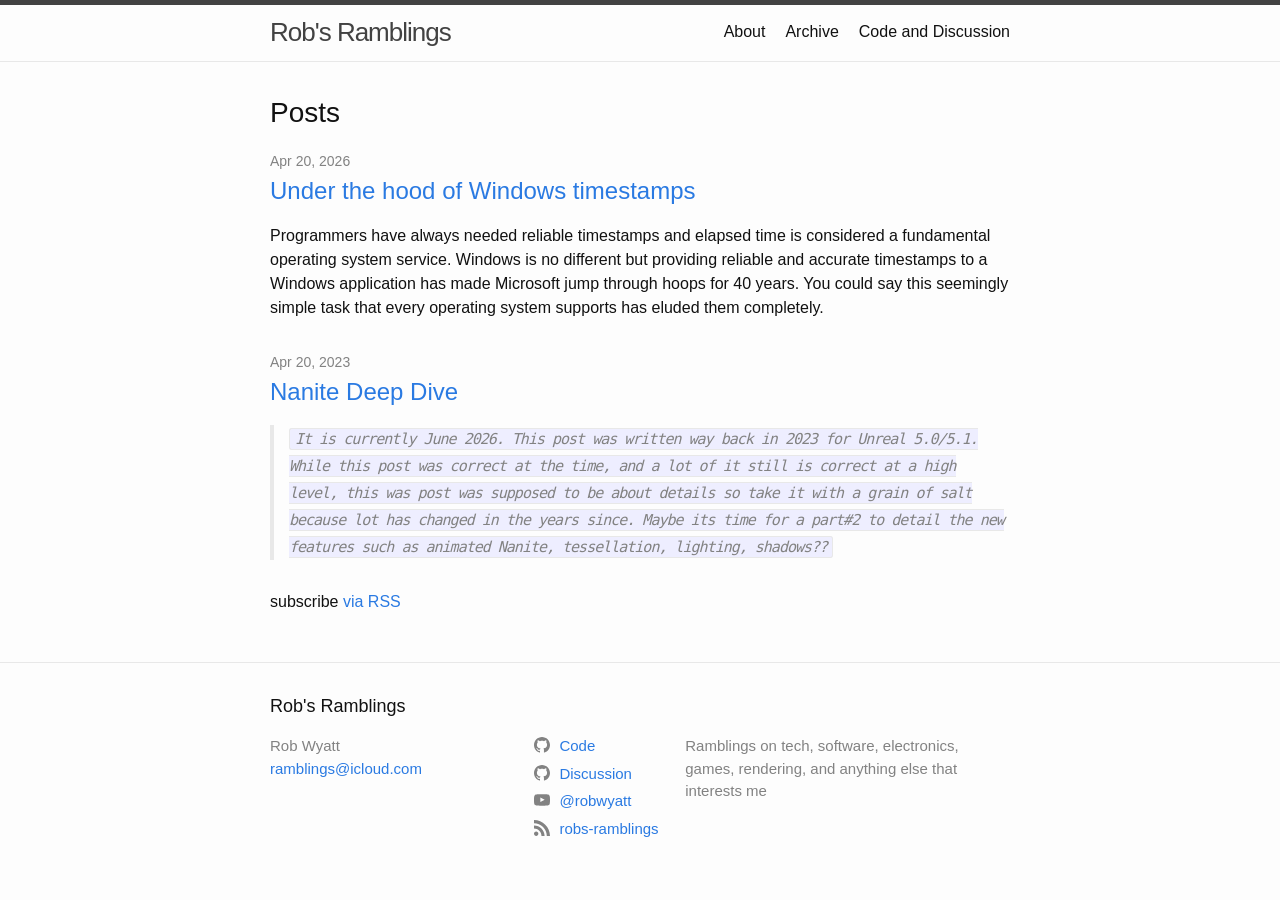
<file: index.html>
<!DOCTYPE html>
<html lang="en"><head>
  <meta charset="utf-8">
  <meta http-equiv="X-UA-Compatible" content="IE=edge">
  <meta name="viewport" content="width=device-width, initial-scale=1"><!-- Begin Jekyll SEO tag v2.8.0 -->
<title>Rob’s Ramblings | Ramblings on tech, software, electronics, games, rendering, and anything else that interests me</title>
<meta name="generator" content="Jekyll v4.4.1" />
<meta property="og:title" content="Rob’s Ramblings" />
<meta name="author" content="Rob Wyatt" />
<meta property="og:locale" content="en_US" />
<meta name="description" content="Ramblings on tech, software, electronics, games, rendering, and anything else that interests me" />
<meta property="og:description" content="Ramblings on tech, software, electronics, games, rendering, and anything else that interests me" />
<link rel="canonical" href="https://robs-ramblings.github.io/" />
<meta property="og:url" content="https://robs-ramblings.github.io/" />
<meta property="og:site_name" content="Rob’s Ramblings" />
<meta property="og:type" content="website" />
<meta name="twitter:card" content="summary" />
<meta property="twitter:title" content="Rob’s Ramblings" />
<script type="application/ld+json">
{"@context":"https://schema.org","@type":"WebSite","author":{"@type":"Person","name":"Rob Wyatt"},"description":"Ramblings on tech, software, electronics, games, rendering, and anything else that interests me","headline":"Rob’s Ramblings","name":"Rob’s Ramblings","url":"https://robs-ramblings.github.io/"}</script>
<!-- End Jekyll SEO tag -->
<link rel="stylesheet" href="/assets/main.css"><link type="application/atom+xml" rel="alternate" href="https://robs-ramblings.github.io/feed.xml" title="Rob&apos;s Ramblings" /></head>
<body><header class="site-header" role="banner">

  <div class="wrapper"><a class="site-title" rel="author" href="/">Rob&#39;s Ramblings</a><nav class="site-nav">
        <input type="checkbox" id="nav-trigger" class="nav-trigger" />
        <label for="nav-trigger">
          <span class="menu-icon">
            <svg viewBox="0 0 18 15" width="18px" height="15px">
              <path d="M18,1.484c0,0.82-0.665,1.484-1.484,1.484H1.484C0.665,2.969,0,2.304,0,1.484l0,0C0,0.665,0.665,0,1.484,0 h15.032C17.335,0,18,0.665,18,1.484L18,1.484z M18,7.516C18,8.335,17.335,9,16.516,9H1.484C0.665,9,0,8.335,0,7.516l0,0 c0-0.82,0.665-1.484,1.484-1.484h15.032C17.335,6.031,18,6.696,18,7.516L18,7.516z M18,13.516C18,14.335,17.335,15,16.516,15H1.484 C0.665,15,0,14.335,0,13.516l0,0c0-0.82,0.665-1.483,1.484-1.483h15.032C17.335,12.031,18,12.695,18,13.516L18,13.516z"/>
            </svg>
          </span>
        </label>

        <div class="trigger"><a class="page-link" href="/about/">About</a><a class="page-link" href="/archive.html">Archive</a><a class="page-link" href="/code.html">Code and Discussion</a></div>
      </nav></div>
</header>
<main class="page-content" aria-label="Content">
      <div class="wrapper">
        <div class="home">
<h2 class="post-list-heading">Posts</h2>
    <ul class="post-list"><li><span class="post-meta">Apr 20, 2026</span>
        <h3>
          <a class="post-link" href="/2026/04/20/timestamps.html">
            Under the hood of Windows timestamps
          </a>
        </h3>
          <p>Programmers have always needed reliable timestamps and elapsed time is considered a fundamental operating system service.  Windows is no different but providing reliable and accurate timestamps to a Windows application has made Microsoft jump through hoops for 40 years. You could say this seemingly simple task that every operating system supports has eluded them completely.</p>

      </li><li><span class="post-meta">Apr 20, 2023</span>
        <h3>
          <a class="post-link" href="/2023/04/20/nanite.html">
            Nanite Deep Dive
          </a>
        </h3>
          <blockquote>
  <p><code class="language-plaintext highlighter-rouge">It is currently June 2026. This post was written way back in 2023 for Unreal 5.0/5.1. While this post was correct at the time, and a lot of it still is correct at a high level, this was post was supposed to be about details so take it with a grain of salt because lot has changed in the years since. Maybe its time for a part#2 to detail the new features such as animated Nanite, tessellation, lighting, shadows??</code></p>
</blockquote>

      </li></ul>

    <p class="rss-subscribe">subscribe <a href="/feed.xml">via RSS</a></p></div>

      </div>
    </main><footer class="site-footer h-card">
  <data class="u-url" href="/"></data>

  <div class="wrapper">

    <h2 class="footer-heading">Rob&#39;s Ramblings</h2>

    <div class="footer-col-wrapper">
      <div class="footer-col footer-col-1">
        <ul class="contact-list">
          <li class="p-name">Rob Wyatt</li><li><a class="u-email" href="mailto:ramblings@icloud.com">ramblings@icloud.com</a></li></ul>
      </div>

      <div class="footer-col footer-col-2"><ul class="social-media-list"><li><a href="https://github.com/robs-ramblings"><svg class="svg-icon"><use xlink:href="/assets/minima-social-icons.svg#github"></use></svg> <span class="username">Code</span></a></li><li><a href="https://github.com/robs-ramblings/robs-ramblings.github.io/discussions"><svg class="svg-icon"><use xlink:href="/assets/minima-social-icons.svg#github"></use></svg> <span class="username">Discussion</span></a></li><li><a href="https://youtube.com/%40robwyatt"><svg class="svg-icon"><use xlink:href="/assets/minima-social-icons.svg#youtube"></use></svg> <span class="username">@robwyatt</span></a></li><li><a href="/feed.xml"><svg class="svg-icon"><use xlink:href="/assets/minima-social-icons.svg#rss"></use></svg> <span>robs-ramblings</span></a></li></ul>
</div>

      <div class="footer-col footer-col-3">
        <p>Ramblings on tech, software, electronics, games, rendering, and anything else that interests me</p>
      </div>
    </div>
  </div>

</footer>
</body>

</html>
</file>
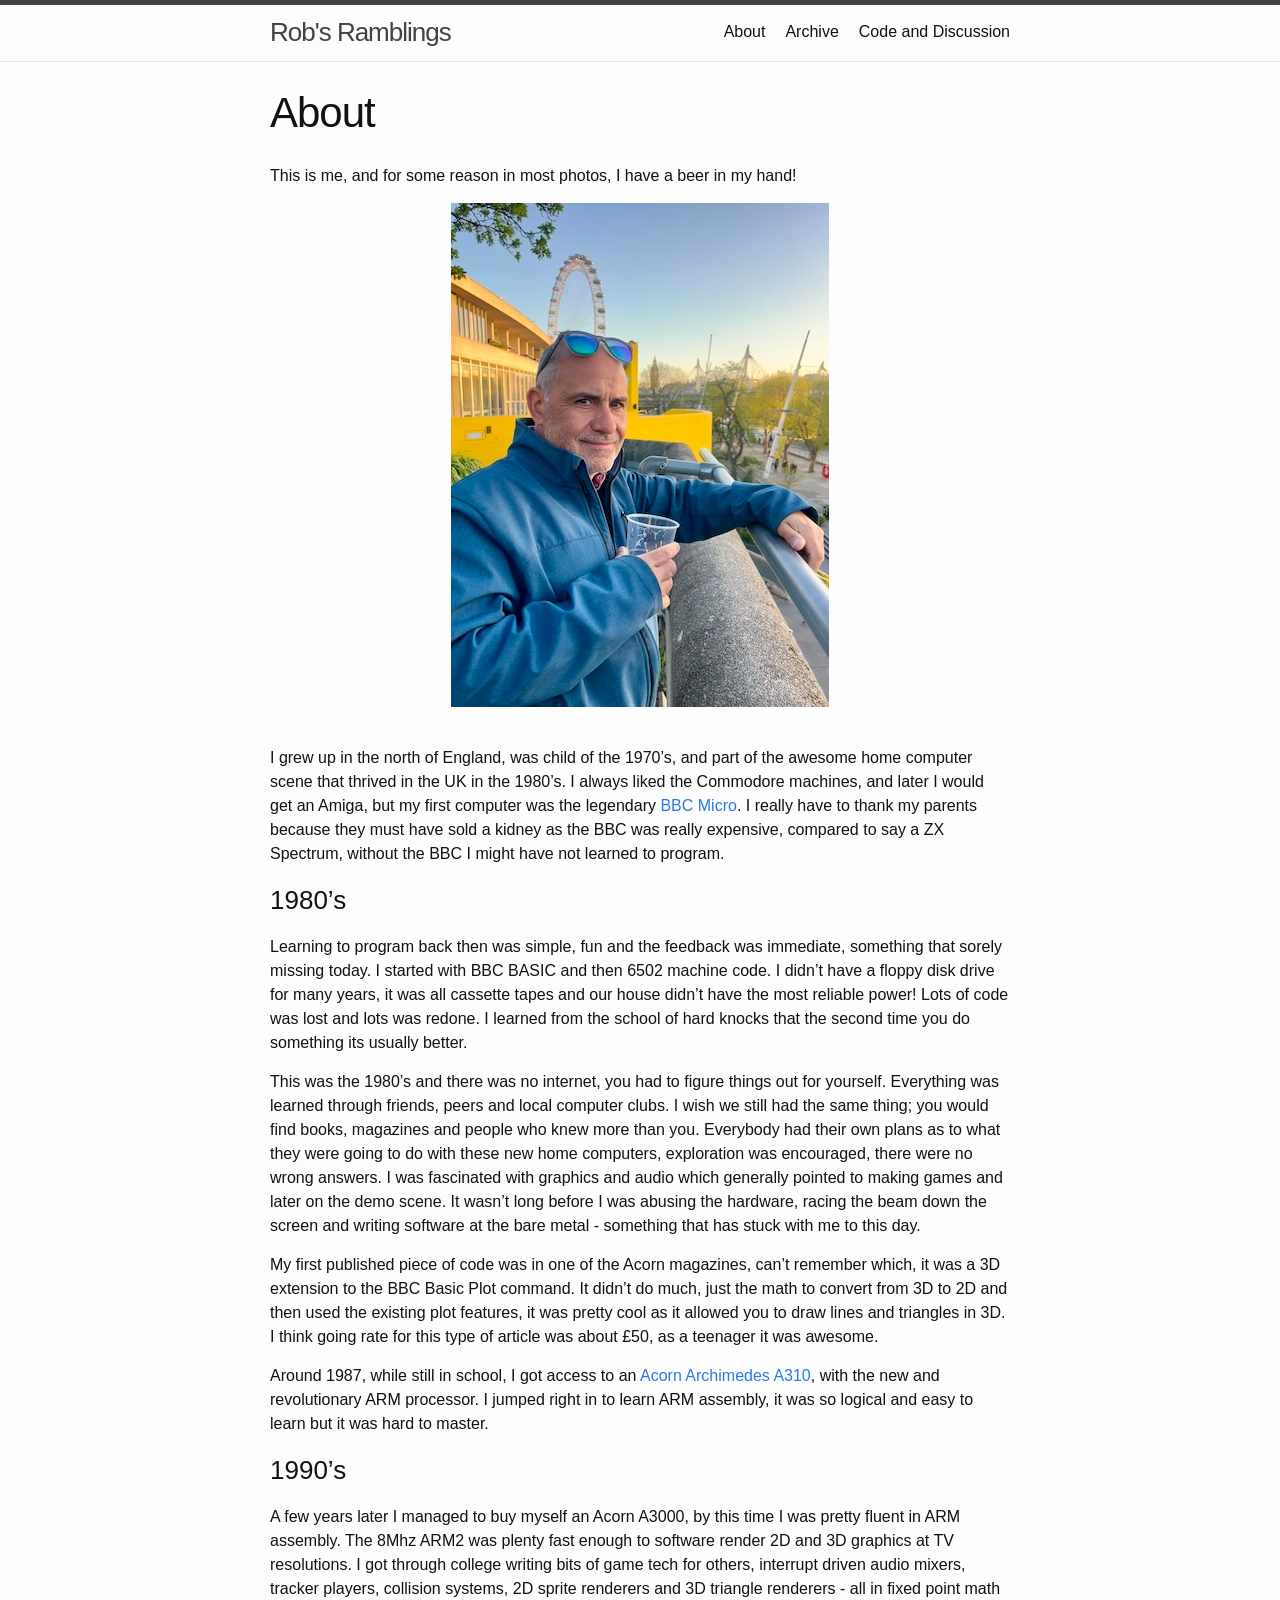
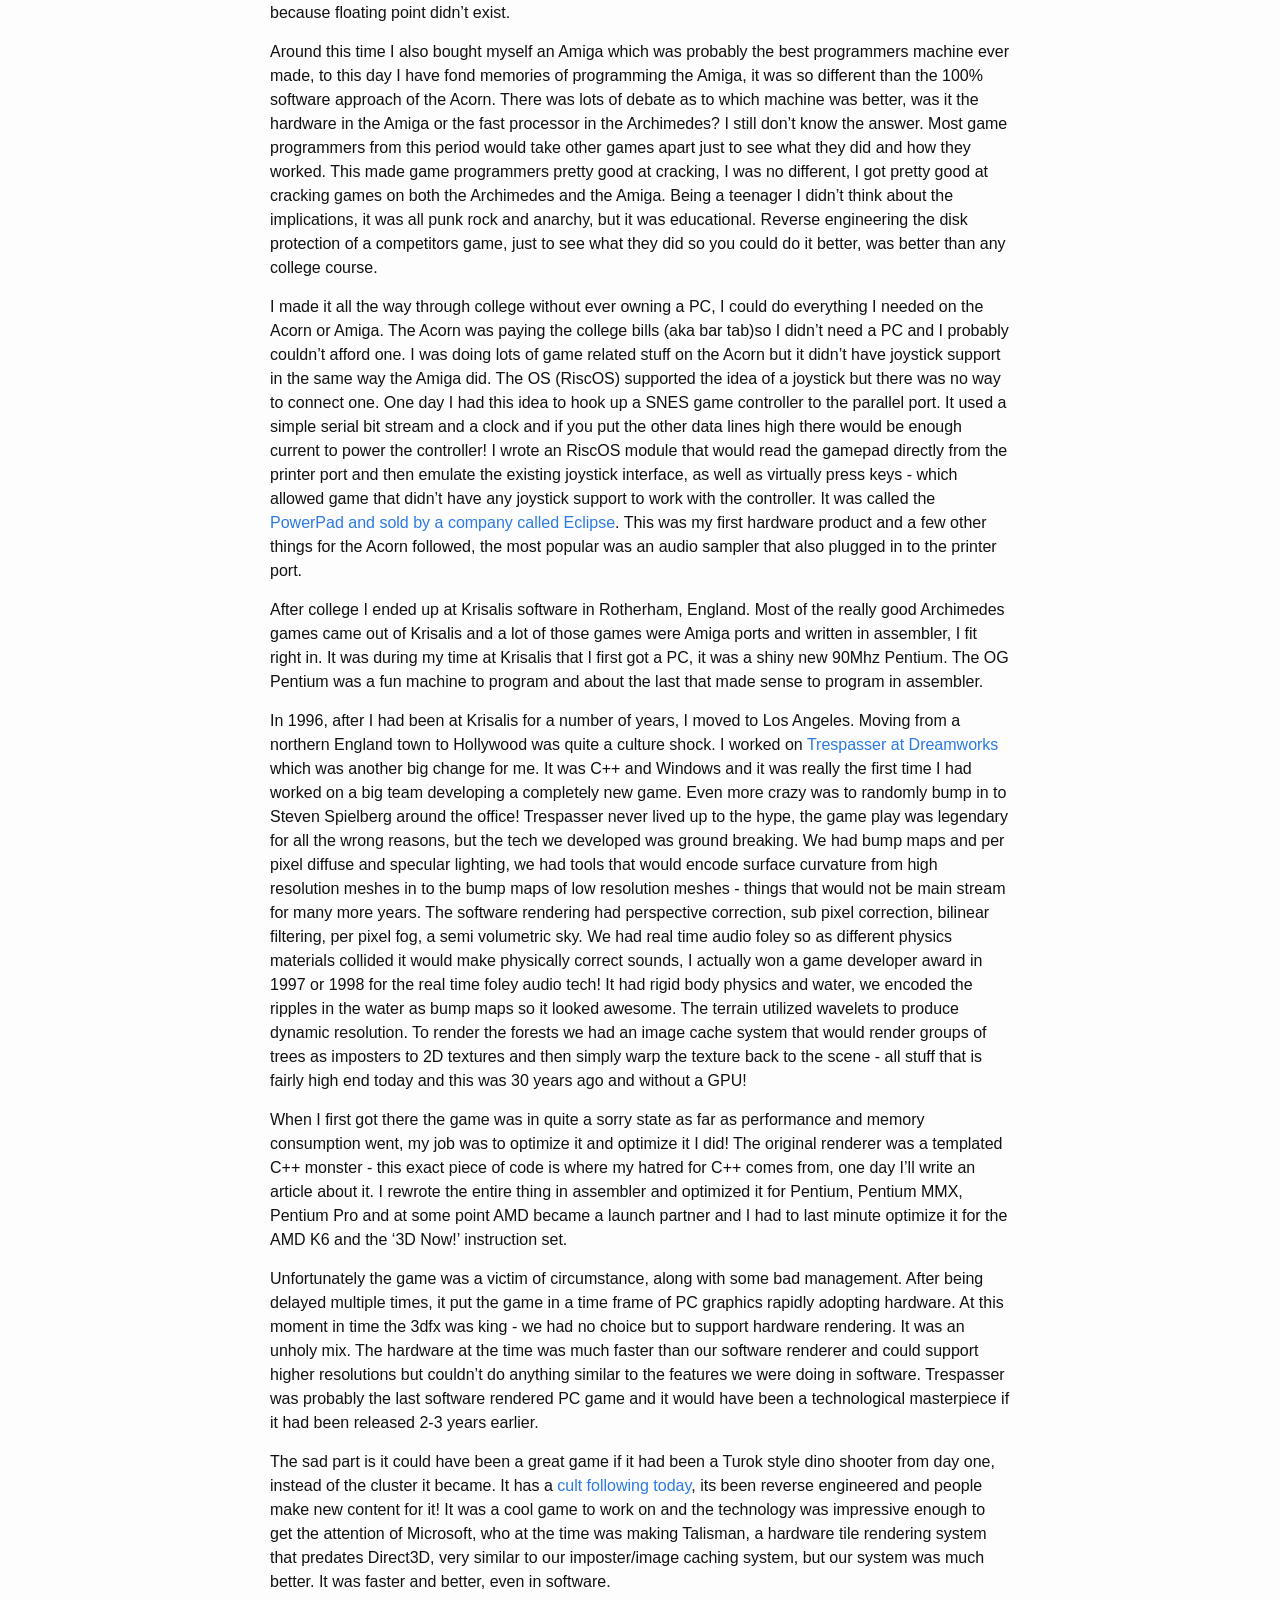
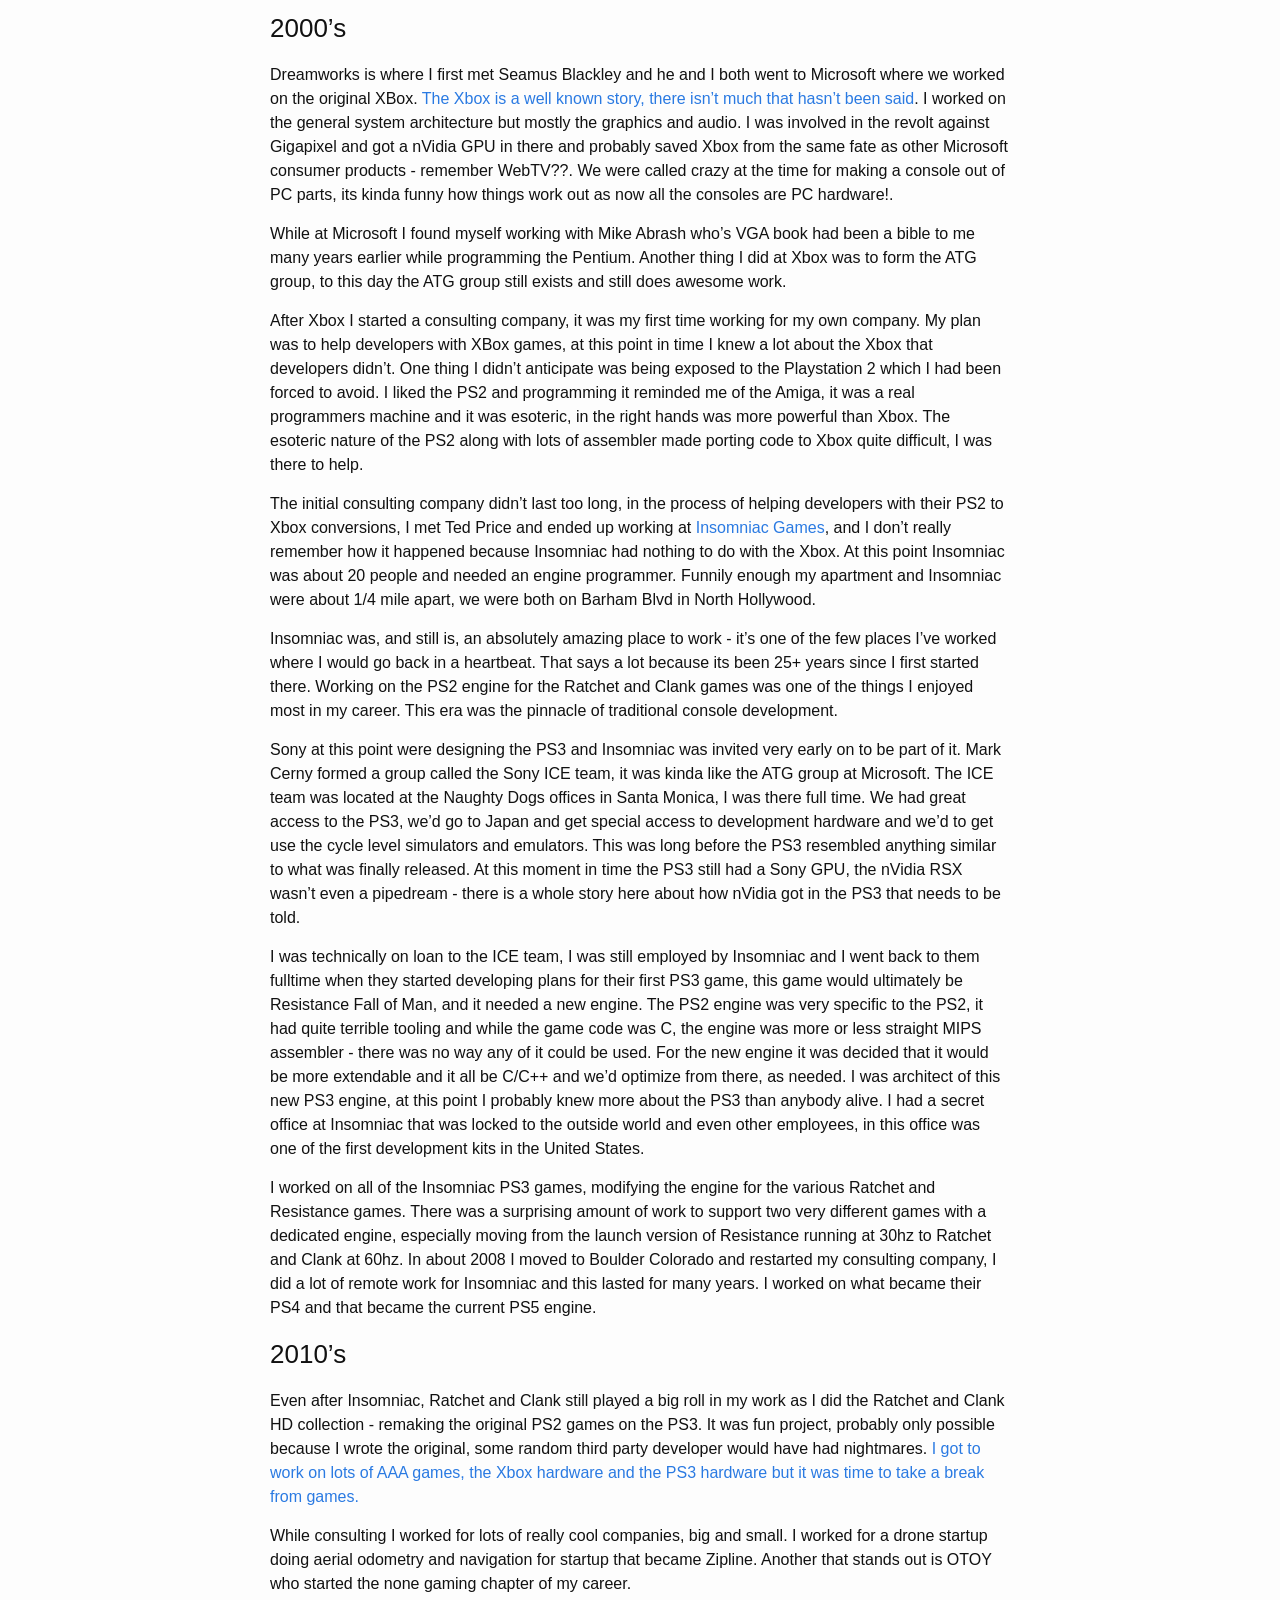
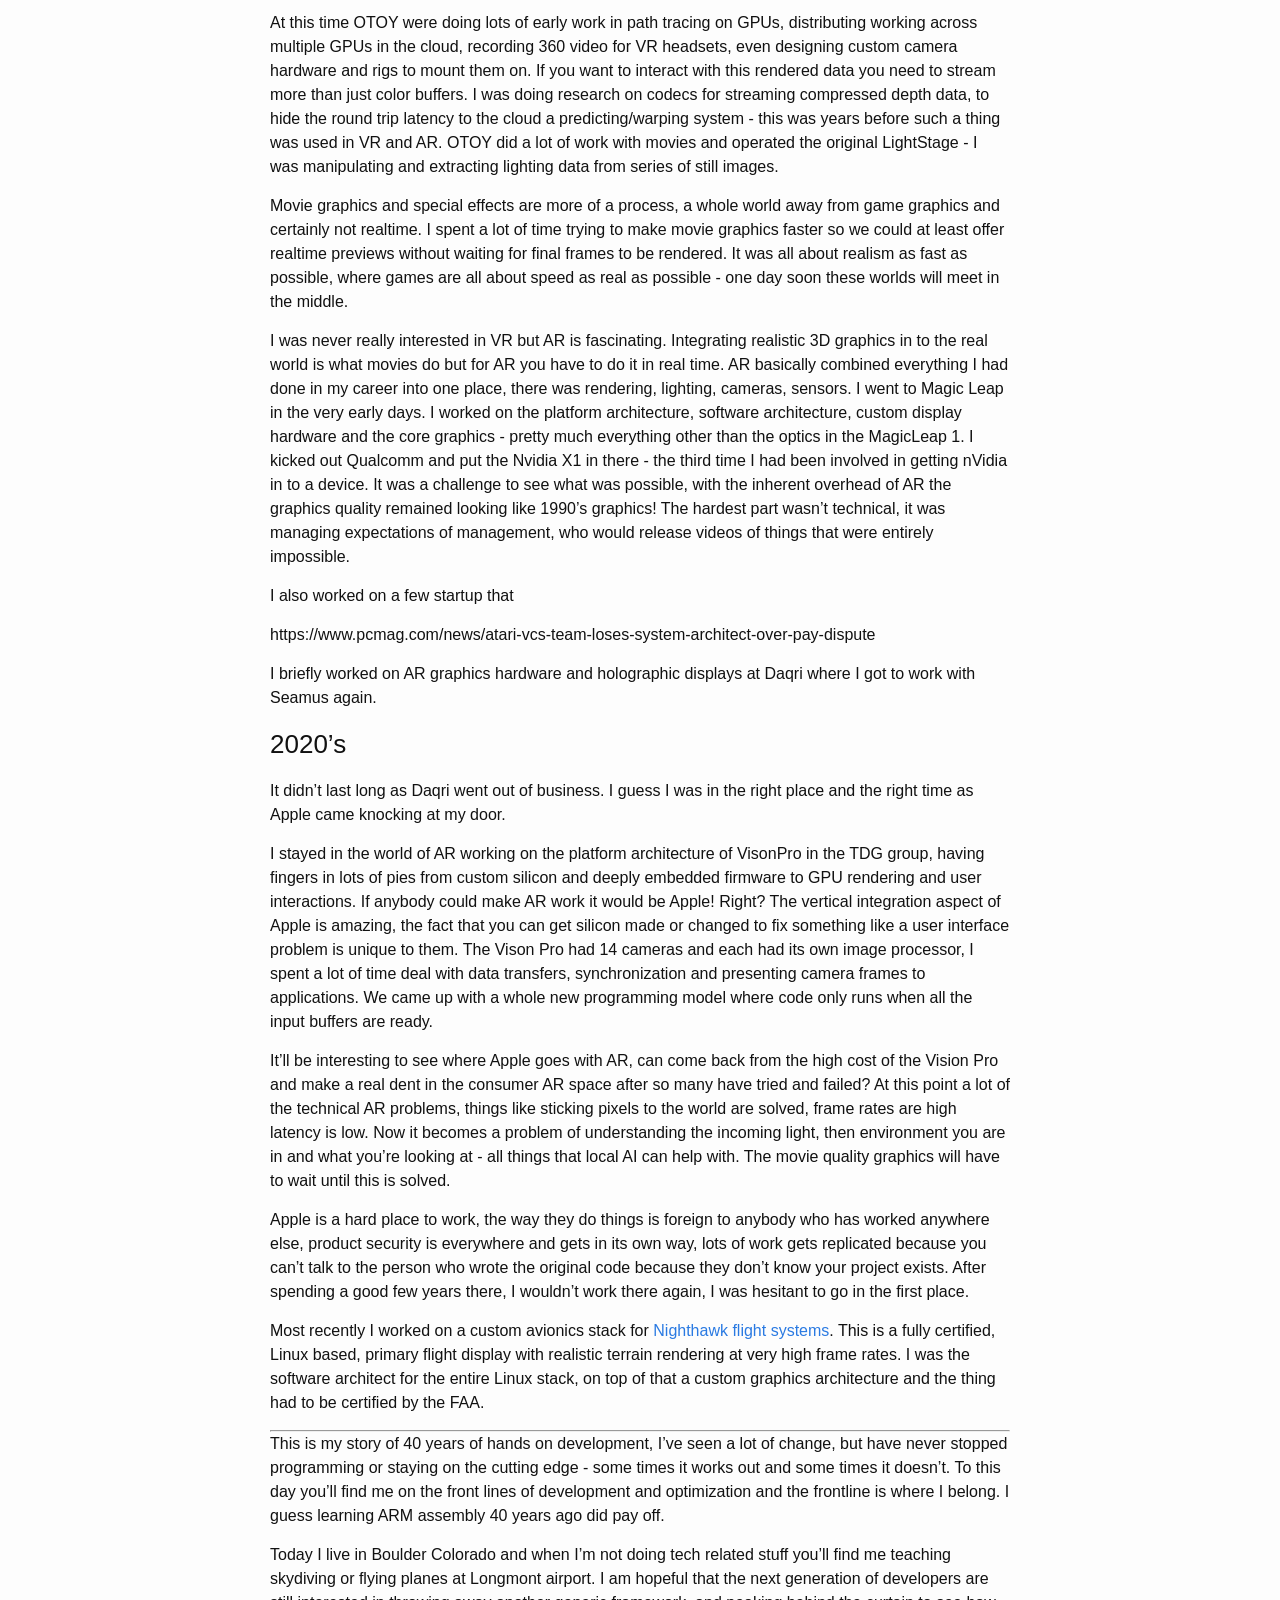
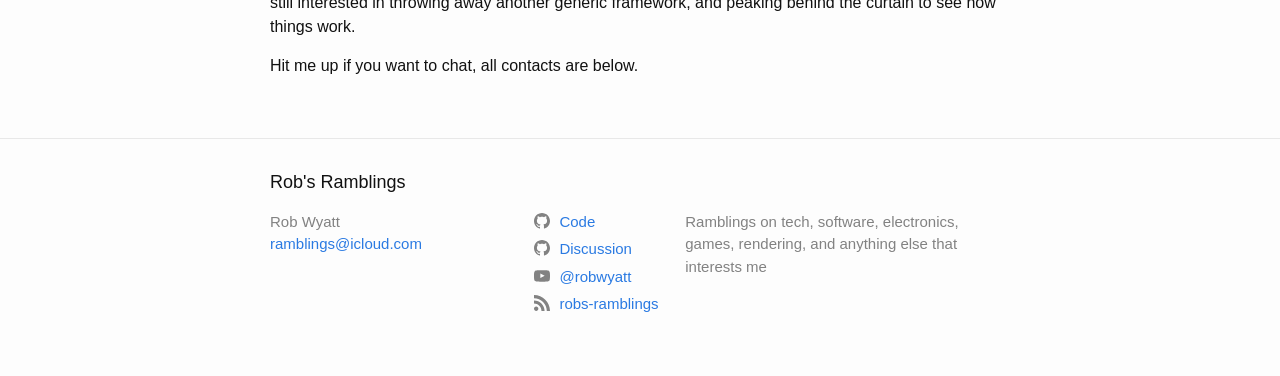
<file: about/index.html>
<!DOCTYPE html>
<html lang="en"><head>
  <meta charset="utf-8">
  <meta http-equiv="X-UA-Compatible" content="IE=edge">
  <meta name="viewport" content="width=device-width, initial-scale=1"><!-- Begin Jekyll SEO tag v2.8.0 -->
<title>About | Rob’s Ramblings</title>
<meta name="generator" content="Jekyll v4.4.1" />
<meta property="og:title" content="About" />
<meta name="author" content="Rob Wyatt" />
<meta property="og:locale" content="en_US" />
<meta name="description" content="Ramblings on tech, software, electronics, games, rendering, and anything else that interests me" />
<meta property="og:description" content="Ramblings on tech, software, electronics, games, rendering, and anything else that interests me" />
<link rel="canonical" href="https://robs-ramblings.github.io/about/" />
<meta property="og:url" content="https://robs-ramblings.github.io/about/" />
<meta property="og:site_name" content="Rob’s Ramblings" />
<meta property="og:type" content="website" />
<meta name="twitter:card" content="summary" />
<meta property="twitter:title" content="About" />
<script type="application/ld+json">
{"@context":"https://schema.org","@type":"WebSite","author":{"@type":"Person","name":"Rob Wyatt"},"description":"Ramblings on tech, software, electronics, games, rendering, and anything else that interests me","headline":"About","name":"Rob’s Ramblings","url":"https://robs-ramblings.github.io/about/"}</script>
<!-- End Jekyll SEO tag -->
<link rel="stylesheet" href="/assets/main.css"><link type="application/atom+xml" rel="alternate" href="https://robs-ramblings.github.io/feed.xml" title="Rob&apos;s Ramblings" /></head>
<body><header class="site-header" role="banner">

  <div class="wrapper"><a class="site-title" rel="author" href="/">Rob&#39;s Ramblings</a><nav class="site-nav">
        <input type="checkbox" id="nav-trigger" class="nav-trigger" />
        <label for="nav-trigger">
          <span class="menu-icon">
            <svg viewBox="0 0 18 15" width="18px" height="15px">
              <path d="M18,1.484c0,0.82-0.665,1.484-1.484,1.484H1.484C0.665,2.969,0,2.304,0,1.484l0,0C0,0.665,0.665,0,1.484,0 h15.032C17.335,0,18,0.665,18,1.484L18,1.484z M18,7.516C18,8.335,17.335,9,16.516,9H1.484C0.665,9,0,8.335,0,7.516l0,0 c0-0.82,0.665-1.484,1.484-1.484h15.032C17.335,6.031,18,6.696,18,7.516L18,7.516z M18,13.516C18,14.335,17.335,15,16.516,15H1.484 C0.665,15,0,14.335,0,13.516l0,0c0-0.82,0.665-1.483,1.484-1.483h15.032C17.335,12.031,18,12.695,18,13.516L18,13.516z"/>
            </svg>
          </span>
        </label>

        <div class="trigger"><a class="page-link" href="/about/">About</a><a class="page-link" href="/archive.html">Archive</a><a class="page-link" href="/code.html">Code and Discussion</a></div>
      </nav></div>
</header>
<main class="page-content" aria-label="Content">
      <div class="wrapper">
        <article class="post">

  <header class="post-header">
    <h1 class="post-title">About</h1>
  </header>

  <div class="post-content">
    <p>This is me, and for some reason in most photos, I have a beer in my hand!</p>

<div style="text-align: center;"><img src="/assets/img/me.jpeg" /></div>
<p><br /></p>

<p>I grew up in the north of England, was child of the 1970’s, and part of the awesome home computer scene that thrived in the UK in the 1980’s. I always liked the Commodore machines, and later I would get an Amiga, but my first computer was the legendary <a href="https://en.wikipedia.org/wiki/BBC_Micro">BBC Micro</a>. I really have to thank my parents because they must have sold a kidney as the BBC was really expensive, compared to say a ZX Spectrum, without the BBC I might have not learned to program.</p>

<h3 id="1980s">1980’s</h3>
<p>Learning to program back then was simple, fun and the feedback was immediate, something that sorely missing today. I started with BBC BASIC and then 6502 machine code. I didn’t have a floppy disk drive for many years, it was all cassette tapes and our house didn’t have the most reliable power! Lots of code was lost and lots was redone. I learned from the school of hard knocks that the second time you do something its usually better.</p>

<p>This was the 1980’s and there was no internet, you had to figure things out for yourself. Everything was learned through friends, peers and local computer clubs. I wish we still had the same thing; you would find books, magazines and people who knew more than you. Everybody had their own plans as to what they were going to do with these new home computers, exploration was encouraged, there were no wrong answers.  I was fascinated with graphics and audio which generally pointed to making games and later on the demo scene. It wasn’t long before I was abusing the hardware, racing the beam down the screen and writing software at the bare metal - something that has stuck with me to this day.</p>

<p>My first published piece of code was in one of the Acorn magazines, can’t remember which, it was a 3D extension to the BBC Basic Plot command. It didn’t do much, just the math to convert from 3D to 2D and then used the existing plot features, it was pretty cool as it allowed you to draw lines and triangles in 3D. I think going rate for this type of article was about £50, as a teenager it was awesome.</p>

<p>Around 1987, while still in school, I got access to an <a href="https://en.wikipedia.org/wiki/Acorn_Archimedes">Acorn Archimedes A310</a>, with the new and revolutionary ARM processor. I jumped right in to learn ARM assembly, it was so logical and easy to learn but it was hard to master.</p>

<h3 id="1990s">1990’s</h3>
<p>A few years later I managed to buy myself an Acorn A3000, by this time I was pretty fluent in ARM assembly. The 8Mhz ARM2 was plenty fast enough to software render 2D and 3D graphics at TV resolutions. I got through college writing bits of game tech for others, interrupt driven audio mixers, tracker players, collision systems, 2D sprite renderers and 3D triangle renderers - all in fixed point math because floating point didn’t exist.</p>

<p>Around this time I also bought myself an Amiga which was probably the best programmers machine ever made, to this day I have fond memories of programming the Amiga, it was so different than the 100% software approach of the Acorn. There was lots of debate as to which machine was better, was it the hardware in the Amiga or the fast processor in the Archimedes? I still don’t know the answer. Most game programmers from this period would take other games apart just to see what they did and how they worked. This made game programmers pretty good at cracking, I was no different, I got pretty good at cracking games on both the Archimedes and the Amiga. Being a teenager I didn’t think about the implications, it was all punk rock and anarchy, but it was educational. Reverse engineering the disk protection of a competitors game, just to see what they did so you could do it better, was better than any college course.</p>

<p>I made it all the way through college without ever owning a PC, I could do everything I needed on the Acorn or Amiga. The Acorn was paying the college bills (aka bar tab)so I didn’t need a PC and I probably couldn’t afford one. I was doing lots of game related stuff on the Acorn but it didn’t have joystick support in the same way the Amiga did. The OS (RiscOS) supported the idea of a joystick but there was no way to connect one. One day I had this idea to hook up a SNES game controller to the parallel port. It used a simple serial bit stream and a clock and if you put the other data lines high there would be enough current to power the controller! I wrote an RiscOS module that would read the gamepad directly from the printer port and then emulate the existing joystick interface, as well as virtually press keys - which allowed game that didn’t have any joystick support to work with the controller. It was called the <a href="https://www.computinghistory.org.uk/det/36485/Eclipse-Powerpad/">PowerPad and sold by a company called Eclipse</a>. This was my first hardware product and a few other things for the Acorn followed, the most popular was an audio sampler that also plugged in to the printer port.</p>

<p>After college I ended up at Krisalis software in Rotherham, England. Most of the really good Archimedes games came out of Krisalis and a lot of those games were Amiga ports and written in assembler, I fit right in. It was during my time at Krisalis that I first got a PC, it was a shiny new 90Mhz Pentium. The OG Pentium was a fun machine to program and about the last that made sense to program in assembler.</p>

<p>In 1996, after I had been at Krisalis for a number of years, I moved to Los Angeles. Moving from a northern England town to Hollywood was quite a culture shock. I worked on <a href="https://www.youtube.com/watch?v=MlljI4TLDb4">Trespasser at Dreamworks</a> which was another big change for me. It was C++ and Windows and it was really the first time I had worked on a big team developing a completely new game. Even more crazy was to randomly bump in to Steven Spielberg around the office! Trespasser never lived up to the hype, the game play was legendary for all the wrong reasons, but the tech we developed was ground breaking. We had bump maps and per pixel diffuse and specular lighting, we had tools that would encode surface curvature from high resolution meshes in to the bump maps of low resolution meshes - things that would not be main stream for many more years. The software rendering had perspective correction, sub pixel correction, bilinear filtering, per pixel fog, a semi volumetric sky. We had real time audio foley so as different physics materials collided it would make physically correct sounds, I actually won a game developer award in 1997 or 1998 for the real time foley audio tech! It had rigid body physics and water, we encoded the ripples in the water as bump maps so it looked awesome. The terrain utilized wavelets to produce dynamic resolution. To render the forests we had an image cache system that would render groups of trees as imposters to 2D textures and then simply warp the texture back to the scene - all stuff that is fairly high end today and this was 30 years ago and without a GPU!</p>

<p>When I first got there the game was in quite a sorry state as far as performance and memory consumption went, my job was to optimize it and optimize it I did! The original renderer was a templated C++ monster - this exact piece of code is where my hatred for C++ comes from, one day I’ll write an article about it. I rewrote the entire thing in assembler and optimized it for Pentium, Pentium MMX, Pentium Pro and at some point AMD became a launch partner and I had to last minute optimize it for the AMD K6 and the ‘3D Now!’ instruction set.</p>

<p>Unfortunately the game was a victim of circumstance, along with some bad management. After being delayed multiple times, it put the game in a time frame of PC graphics rapidly adopting hardware. At this moment in time the 3dfx was king - we had no choice but to support hardware rendering. It was an unholy mix. The hardware at the time was much faster than our software renderer and could support higher resolutions but couldn’t do anything similar to the features we were doing in software. Trespasser was probably the last software rendered PC game and it would have been a technological masterpiece if it had been released 2-3 years earlier.</p>

<p>The sad part is it could have been a great game if it had been a Turok style dino shooter from day one, instead of the cluster it became. It has a <a href="https://www.trescom.org">cult following today</a>, its been reverse engineered and people make new content for it! It was a cool game to work on and the technology was impressive enough to get the attention of Microsoft, who at the time was making Talisman, a hardware tile rendering system that predates Direct3D, very similar to our imposter/image caching system, but our system was much better. It was faster and better, even in software.</p>

<h3 id="2000s">2000’s</h3>
<p>Dreamworks is where I first met Seamus Blackley and he and I both went to Microsoft where we worked on the original XBox. <a href="https://gamesbeat.com/making-of-the-xbox-1/">The Xbox is a well known story, there isn’t much that hasn’t been said</a>. I worked on the general system architecture but mostly the graphics and audio. I was involved in the revolt against Gigapixel and got a nVidia GPU in there and probably saved Xbox from the same fate as other Microsoft consumer products - remember WebTV??. We were called crazy at the time for making a console out of PC parts, its kinda funny how things work out as now all the consoles are PC hardware!.</p>

<p>While at Microsoft I found myself working with Mike Abrash who’s VGA book had been a bible to me many years earlier while programming the Pentium. Another thing I did at Xbox was to form the ATG group, to this day the ATG group still exists and still does awesome work.</p>

<p>After Xbox I started a consulting company, it was my first time working for my own company. My plan was to help developers with XBox games, at this point in time I knew a lot about the Xbox that developers didn’t. One thing I didn’t anticipate was being exposed to the Playstation 2 which I had been forced to avoid. I liked the PS2 and programming it reminded me of the Amiga, it was a real programmers machine and it was esoteric, in the right hands was more powerful than Xbox. The esoteric nature of the PS2 along with lots of assembler made porting code to Xbox quite difficult, I was there to help.</p>

<p>The initial consulting company didn’t last too long, in the process of helping developers with their PS2 to Xbox conversions, I met Ted Price and ended up working at <a href="https://insomniac.games">Insomniac Games</a>, and I don’t really remember how it happened because Insomniac had nothing to do with the Xbox. At this point Insomniac was about 20 people and needed an engine programmer. Funnily enough my apartment and Insomniac were about 1/4 mile apart, we were both on Barham Blvd in North Hollywood.</p>

<p>Insomniac was, and still is, an absolutely amazing place to work - it’s one of the few places I’ve worked where I would go back in a heartbeat. That says a lot because its been 25+ years since I first started there. Working on the PS2 engine for the Ratchet and Clank games was one of the things I enjoyed most in my career. This era was the pinnacle of traditional console development.</p>

<p>Sony at this point were designing the PS3 and Insomniac was invited very early on to be part of it. Mark Cerny formed a group called the Sony ICE team, it was kinda like the ATG group at Microsoft. The ICE team was located at the Naughty Dogs offices in Santa Monica, I was there full time. We had great access to the PS3, we’d go to Japan and get special access to development hardware and we’d to get use the cycle level simulators and emulators. This was long before the PS3 resembled anything similar to what was finally released. At this moment in time the PS3 still had a Sony GPU, the nVidia RSX wasn’t even a pipedream - there is a whole story here about how nVidia got in the PS3 that needs to be told.</p>

<p>I was technically on loan to the ICE team, I was still employed by Insomniac and I went back to them fulltime when they started developing plans for their first PS3 game, this game would ultimately be Resistance Fall of Man, and it needed a new engine. The PS2 engine was very specific to the PS2, it had quite terrible tooling and while the game code was C, the engine was more or less straight MIPS assembler - there was no way any of it could be used. For the new engine it was decided that it would be more extendable and it all be C/C++ and we’d optimize from there, as needed. I was architect of this new PS3 engine, at this point I probably knew more about the PS3 than anybody alive. I had a secret office at Insomniac that was locked to the outside world and even other employees, in this office was one of the first development kits in the United States.</p>

<p>I worked on all of the Insomniac PS3 games, modifying the engine for the various Ratchet and Resistance games. There was a surprising amount of work to support two very different games with a dedicated engine, especially moving from the launch version of Resistance running at 30hz to Ratchet and Clank at 60hz. In about 2008 I moved to Boulder Colorado and restarted my consulting company, I did a lot of remote work for Insomniac and this lasted for many years. I worked on what became their PS4 and that became the current PS5 engine.</p>

<h3 id="2010s">2010’s</h3>

<p>Even after Insomniac, Ratchet and Clank still played a big roll in my work as I did the Ratchet and Clank HD collection - remaking the original PS2 games on the PS3. It was fun project, probably only possible because I wrote the original, some random third party developer would have had nightmares. <a href="https://www.mobygames.com/person/10080/rob-wyatt/credits/">I got to work on lots of AAA games, the Xbox hardware and the PS3 hardware but it was time to take a break from games.</a></p>

<p>While consulting I worked for lots of really cool companies, big and small. I worked for a drone startup doing aerial odometry and navigation for startup that became Zipline. Another that stands out is OTOY who started the none gaming chapter of my career.</p>

<p>At this time OTOY were doing lots of early work in path tracing on GPUs, distributing working across multiple GPUs in the cloud, recording 360 video for VR headsets, even designing custom camera hardware and rigs to mount them on. If you want to interact with this rendered data you need to stream more than just color buffers. I was doing research on codecs for streaming compressed depth data, to hide the round trip latency to the cloud a predicting/warping system - this was years before such a thing was used in VR and AR.  OTOY did a lot of work with movies and operated the original LightStage - I was manipulating and extracting lighting data from series of still images.</p>

<p>Movie graphics and special effects are more of a process, a whole world away from game graphics and certainly not realtime.  I spent a lot of time trying to make movie graphics faster so we could at least offer realtime previews without waiting for final frames to be rendered.  It was all about realism as fast as possible, where games are all about speed as real as possible - one day soon these worlds will meet in the middle.</p>

<p>I was never really interested in VR but AR is fascinating. Integrating realistic 3D graphics in to the real world is what movies do but for AR you have to do it in real time. AR basically combined everything I had done in my career into one place, there was rendering, lighting, cameras, sensors.  I went to Magic Leap in the very early days. I worked on the platform architecture, software architecture, custom display hardware and the core graphics - pretty much everything other than the optics in the MagicLeap 1. I kicked out Qualcomm and put the Nvidia X1 in there - the third time I had been involved in getting nVidia in to a device. It was a challenge to see what was possible, with the inherent overhead of AR the graphics quality remained looking like 1990’s graphics! The hardest part wasn’t technical, it was managing expectations of management, who would release videos of things that were entirely impossible.</p>

<p>I also worked on a few startup that</p>

<p>https://www.pcmag.com/news/atari-vcs-team-loses-system-architect-over-pay-dispute</p>

<p>I briefly worked on AR graphics hardware and holographic displays at Daqri where I got to work with Seamus again.</p>

<h3 id="2020s">2020’s</h3>
<p>It didn’t last long as Daqri went out of business. I guess I was in the right place and the right time as Apple came knocking at my door.</p>

<p>I stayed in the world of AR working on the platform architecture of VisonPro in the TDG group, having fingers in lots of pies from custom silicon and deeply embedded firmware to GPU rendering and user interactions. If anybody could make AR work it would be Apple! Right? The vertical integration aspect of Apple is amazing, the fact that you can get silicon made or changed to fix something like a user interface problem is unique to them.  The Vison Pro had 14 cameras and each had its own image processor, I spent a lot of time deal with data transfers, synchronization and presenting camera frames to applications. We came up with a whole new programming model where code only runs when all the input buffers are ready.</p>

<p>It’ll be interesting to see where Apple goes with AR, can come back from the high cost of the Vision Pro and make a real dent in the consumer AR space after so many have tried and failed? At this point a lot of the technical AR problems, things like sticking pixels to the world are solved, frame rates are high latency is low. Now it becomes a problem of understanding the incoming light, then environment you are in and what you’re looking at - all things that local AI can help with.  The movie quality graphics will have to wait until this is solved.</p>

<p>Apple is a hard place to work, the way they do things is foreign to anybody who has worked anywhere else, product security is everywhere and gets in its own way, lots of work gets replicated because you can’t talk to the person who wrote the original code because they don’t know your project exists.  After spending a good few years there, I wouldn’t work there again, I was hesitant to go in the first place.</p>

<p>Most recently I worked on a custom avionics stack for <a href="https://www.nighthawkfs.com/guardian/">Nighthawk flight systems</a>. This is a fully certified, Linux based, primary flight display with realistic terrain rendering at very high frame rates. I was the software architect for the entire Linux stack, on top of that a custom graphics architecture and the thing had to be certified by the FAA.</p>

<hr />

<p>This is my story of 40 years of hands on development, I’ve seen a lot of change, but have never stopped programming or staying on the cutting edge - some times it works out and some times it doesn’t. To this day you’ll find me on the front lines of development and optimization and the frontline is where I belong. I guess learning ARM assembly 40 years ago did pay off.</p>

<p>Today I live in Boulder Colorado and when I’m not doing tech related stuff you’ll find me teaching skydiving or flying planes at Longmont airport. I am hopeful that the next generation of developers are still interested in throwing away another generic framework, and peaking behind the curtain to see how things work.</p>

<p>Hit me up if you want to chat, all contacts are below.</p>


  </div>

</article>

      </div>
    </main><footer class="site-footer h-card">
  <data class="u-url" href="/"></data>

  <div class="wrapper">

    <h2 class="footer-heading">Rob&#39;s Ramblings</h2>

    <div class="footer-col-wrapper">
      <div class="footer-col footer-col-1">
        <ul class="contact-list">
          <li class="p-name">Rob Wyatt</li><li><a class="u-email" href="mailto:ramblings@icloud.com">ramblings@icloud.com</a></li></ul>
      </div>

      <div class="footer-col footer-col-2"><ul class="social-media-list"><li><a href="https://github.com/robs-ramblings"><svg class="svg-icon"><use xlink:href="/assets/minima-social-icons.svg#github"></use></svg> <span class="username">Code</span></a></li><li><a href="https://github.com/robs-ramblings/robs-ramblings.github.io/discussions"><svg class="svg-icon"><use xlink:href="/assets/minima-social-icons.svg#github"></use></svg> <span class="username">Discussion</span></a></li><li><a href="https://youtube.com/%40robwyatt"><svg class="svg-icon"><use xlink:href="/assets/minima-social-icons.svg#youtube"></use></svg> <span class="username">@robwyatt</span></a></li><li><a href="/feed.xml"><svg class="svg-icon"><use xlink:href="/assets/minima-social-icons.svg#rss"></use></svg> <span>robs-ramblings</span></a></li></ul>
</div>

      <div class="footer-col footer-col-3">
        <p>Ramblings on tech, software, electronics, games, rendering, and anything else that interests me</p>
      </div>
    </div>
  </div>

</footer>
</body>

</html>
</file>
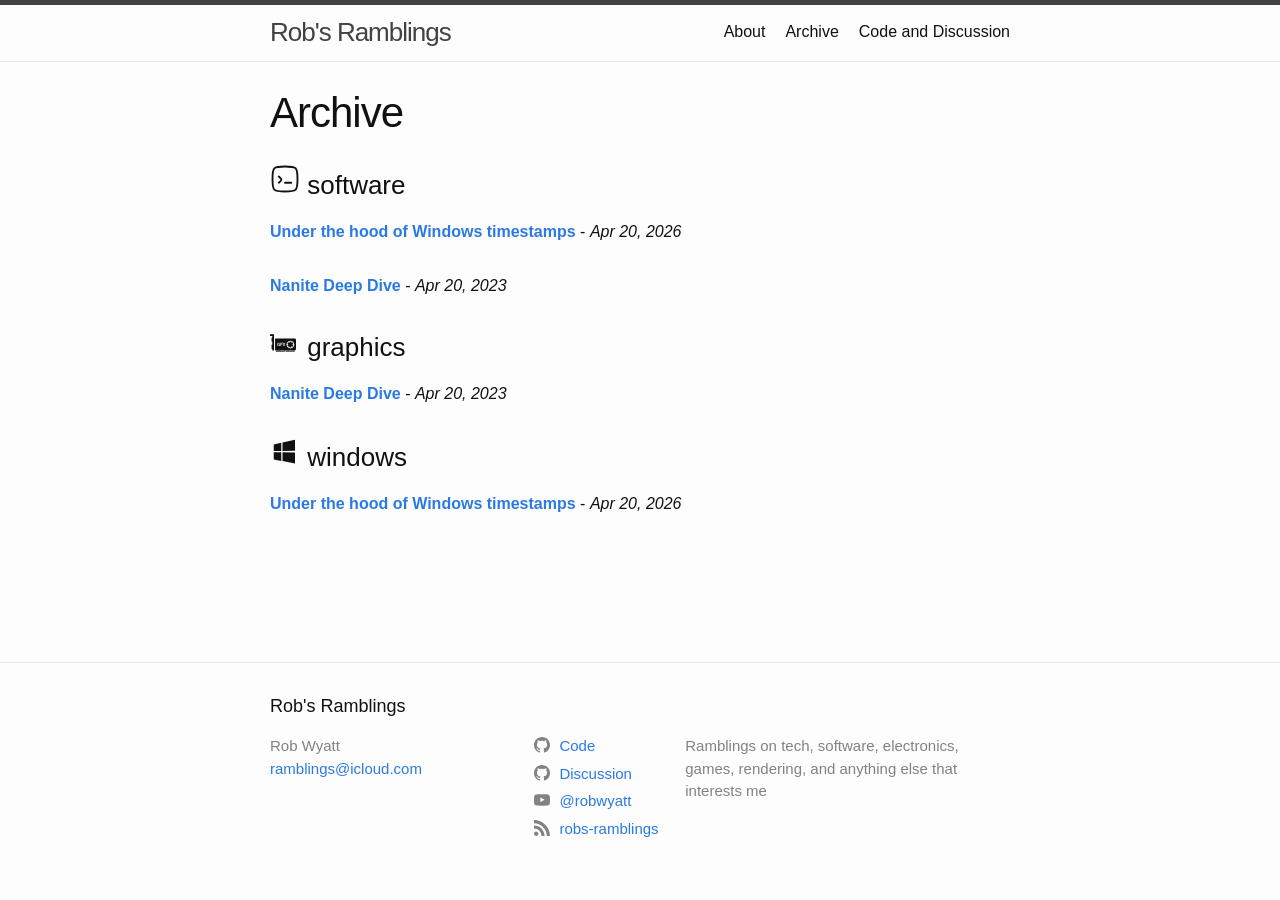
<file: archive.html>
<!DOCTYPE html>
<html lang="en"><head>
  <meta charset="utf-8">
  <meta http-equiv="X-UA-Compatible" content="IE=edge">
  <meta name="viewport" content="width=device-width, initial-scale=1"><!-- Begin Jekyll SEO tag v2.8.0 -->
<title>Archive | Rob’s Ramblings</title>
<meta name="generator" content="Jekyll v4.4.1" />
<meta property="og:title" content="Archive" />
<meta name="author" content="Rob Wyatt" />
<meta property="og:locale" content="en_US" />
<meta name="description" content="Ramblings on tech, software, electronics, games, rendering, and anything else that interests me" />
<meta property="og:description" content="Ramblings on tech, software, electronics, games, rendering, and anything else that interests me" />
<link rel="canonical" href="https://robs-ramblings.github.io/archive.html" />
<meta property="og:url" content="https://robs-ramblings.github.io/archive.html" />
<meta property="og:site_name" content="Rob’s Ramblings" />
<meta property="og:type" content="website" />
<meta name="twitter:card" content="summary" />
<meta property="twitter:title" content="Archive" />
<script type="application/ld+json">
{"@context":"https://schema.org","@type":"WebPage","author":{"@type":"Person","name":"Rob Wyatt"},"description":"Ramblings on tech, software, electronics, games, rendering, and anything else that interests me","headline":"Archive","url":"https://robs-ramblings.github.io/archive.html"}</script>
<!-- End Jekyll SEO tag -->
<link rel="stylesheet" href="/assets/main.css"><link type="application/atom+xml" rel="alternate" href="https://robs-ramblings.github.io/feed.xml" title="Rob&apos;s Ramblings" /></head>
<body><header class="site-header" role="banner">

  <div class="wrapper"><a class="site-title" rel="author" href="/">Rob&#39;s Ramblings</a><nav class="site-nav">
        <input type="checkbox" id="nav-trigger" class="nav-trigger" />
        <label for="nav-trigger">
          <span class="menu-icon">
            <svg viewBox="0 0 18 15" width="18px" height="15px">
              <path d="M18,1.484c0,0.82-0.665,1.484-1.484,1.484H1.484C0.665,2.969,0,2.304,0,1.484l0,0C0,0.665,0.665,0,1.484,0 h15.032C17.335,0,18,0.665,18,1.484L18,1.484z M18,7.516C18,8.335,17.335,9,16.516,9H1.484C0.665,9,0,8.335,0,7.516l0,0 c0-0.82,0.665-1.484,1.484-1.484h15.032C17.335,6.031,18,6.696,18,7.516L18,7.516z M18,13.516C18,14.335,17.335,15,16.516,15H1.484 C0.665,15,0,14.335,0,13.516l0,0c0-0.82,0.665-1.483,1.484-1.483h15.032C17.335,12.031,18,12.695,18,13.516L18,13.516z"/>
            </svg>
          </span>
        </label>

        <div class="trigger"><a class="page-link" href="/about/">About</a><a class="page-link" href="/archive.html">Archive</a><a class="page-link" href="/code.html">Code and Discussion</a></div>
      </nav></div>
</header>
<main class="page-content" aria-label="Content">
      <div class="wrapper">
        <article class="post">

  <header class="post-header">
    <h1 class="post-title">Archive</h1>
  </header>

  <div class="post-content">
    <div id="tags-list">

  
  
  <div class="tag-list">
    <div id="#software"></div>
    <h3 class="post-list-heading line-bottom"> 


<span class="logo-medium"><svg role="img"  viewBox="0 0 24 24" fill="none" xmlns="http://www.w3.org/2000/svg">
<path d="M2 12C2 7.28595 2 4.92893 3.46447 3.46447C4.92893 2 7.28595 2 12 2C16.714 2 19.0711 2 20.5355 3.46447C22 4.92893 22 7.28595 22 12C22 16.714 22 19.0711 20.5355 20.5355C19.0711 22 16.714 22 12 22C7.28595 22 4.92893 22 3.46447 20.5355C2 19.0711 2 16.714 2 12Z" stroke="currentColor" stroke-width="1.5"/>
<path d="M17 15H14.5H12" stroke="currentColor" stroke-width="1.5" stroke-linecap="round"/>
<path d="M7 10L7.2344 10.1953C8.51608 11.2634 9.15693 11.7974 9.15693 12.5C9.15693 13.2026 8.51608 13.7366 7.2344 14.8047L7 15" stroke="currentColor" stroke-width="1.5" stroke-linecap="round"/>
</svg></span>

 software </h3>
    <a name="software"></a>
    <ul class="post-list post-list-narrow">
     
     <li><b>
         <a href="/2026/04/20/timestamps.html">
           Under the hood of Windows timestamps
         </a>
       </b> - <i>Apr 20, 2026</i>
     </li>
     
     <li><b>
         <a href="/2023/04/20/nanite.html">
           Nanite Deep Dive
         </a>
       </b> - <i>Apr 20, 2023</i>
     </li>
     
    </ul>
  </div>

  
  
  <div class="tag-list">
    <div id="#graphics"></div>
    <h3 class="post-list-heading line-bottom"> 


<span class="logo-medium"><svg fill="CurrentColor" height="26px" width="26px" version="1.1" id="Capa_1" xmlns="http://www.w3.org/2000/svg" xmlns:xlink="http://www.w3.org/1999/xlink" 
	 viewBox="0 0 233.039 233.039" xml:space="preserve">
<path d="M0,38.413h36.121v144.713H20.416v-13.012h-6.418v-37.155h6.418v-27.013h-6.418V68.792h6.418V54.118H0V38.413z
	 M233.039,87.687V169.6c0,6.938-5.624,12.566-12.563,12.566h-0.013v12.46h-80.221v-12.46h-7.612v12.46H52.409v-12.46h-7.034V75.125
	h175.101C227.415,75.125,233.039,80.749,233.039,87.687z M62.52,181.542h-4v9h4V181.542z M70.52,181.542h-4v9h4V181.542z
	 M78.52,181.542h-4v9h4V181.542z M86.52,181.542h-4v9h4V181.542z M88.986,128.805h-9.988v3.925h5.559v1.943
	c-2.151,2.514-4.56,3.77-7.229,3.77c-1.166,0-2.248-0.239-3.245-0.72c-0.998-0.479-1.859-1.133-2.584-1.962
	c-0.726-0.829-1.297-1.808-1.711-2.935c-0.414-1.127-0.621-2.338-0.621-3.634c0-1.244,0.188-2.423,0.563-3.537
	c0.376-1.113,0.907-2.099,1.594-2.954c0.687-0.854,1.516-1.528,2.488-2.021c0.971-0.492,2.04-0.738,3.206-0.738
	c1.476,0,2.843,0.362,4.101,1.088c1.256,0.726,2.234,1.775,2.934,3.148l4.004-2.954c-0.934-1.84-2.326-3.304-4.179-4.392
	c-1.853-1.089-4.075-1.633-6.665-1.633c-1.918,0-3.692,0.369-5.324,1.107c-1.633,0.739-3.052,1.736-4.256,2.993
	c-1.205,1.257-2.151,2.721-2.838,4.392c-0.687,1.671-1.029,3.453-1.029,5.344c0,1.996,0.343,3.854,1.029,5.577
	c0.687,1.724,1.619,3.221,2.799,4.489c1.178,1.27,2.564,2.268,4.158,2.993c1.594,0.726,3.297,1.088,5.111,1.088
	c2.928,0,5.492-1.101,7.695-3.304v3.109h4.43V128.805z M94.52,181.542h-4v9h4V181.542z M102.52,181.542h-4v9h4V181.542z
	 M110.52,181.542h-4v9h4V181.542z M112.111,115.396H93.572v27.595h5.363v-11.427h10.961v-4.353H98.936v-7.112h13.176V115.396z
	 M118.52,181.542h-4v9h4V181.542z M126.52,181.542h-4v9h4V181.542z M128.396,129.388l9.833-13.992h-5.791l-6.84,10.261l-6.88-10.261
	h-5.829l9.833,13.992l-9.522,13.602h5.83l6.568-9.872l6.529,9.872h5.791L128.396,129.388z M150.354,181.542h-4v9h4V181.542z
	 M158.354,181.542h-4v9h4V181.542z M166.354,181.542h-4v9h4V181.542z M174.354,181.542h-4v9h4V181.542z M182.354,181.542h-4v9h4
	V181.542z M190.354,181.542h-4v9h4V181.542z M198.354,181.542h-4v9h4V181.542z M206.354,181.542h-4v9h4V181.542z M214.354,181.542
	h-4v9h4V181.542z M217.727,130.695c0-19.328-15.67-35-35-35c-19.33,0-35,15.672-35,35c0,19.327,15.67,35,35,35
	C202.057,165.695,217.727,150.022,217.727,130.695z M201.575,131.252c0.861-0.464,1.723-0.924,2.57-1.381
	c0.841-0.479,1.67-0.951,2.471-1.408c0.804-0.46,1.583-0.902,2.313-1.36c0.057-0.034,0.111-0.068,0.167-0.104
	c-0.928-6.684-4.335-12.578-9.268-16.713c-0.068,0.092-0.14,0.192-0.212,0.288c-0.307,0.424-0.652,0.896-1.028,1.413
	c-0.402,0.52-0.835,1.082-1.296,1.679c-0.452,0.6-0.964,1.22-1.493,1.864c-0.53,0.647-1.078,1.314-1.634,1.996
	c-0.581,0.664-1.17,1.342-1.761,2.023c-0.002,0-0.004,0.003-0.007,0.007c0.041-0.658,0.082-1.326,0.125-2.003
	c0.057-0.957,0.072-1.93,0.109-2.903c0.031-0.977,0.063-1.953,0.093-2.914c0.005-0.971,0.008-1.923,0.012-2.847
	c0.006-0.927,0.01-1.824-0.021-2.684c0-0.07-0.003-0.13-0.005-0.198c-3.085-1.251-6.452-1.941-9.984-1.941
	c-3.208,0-6.281,0.567-9.13,1.604c0.049,0.109,0.099,0.224,0.15,0.337c0.211,0.478,0.45,1.013,0.71,1.6
	c0.249,0.606,0.52,1.263,0.805,1.96c0.294,0.692,0.576,1.444,0.868,2.224c0.295,0.786,0.6,1.591,0.908,2.411
	c0.288,0.838,0.58,1.688,0.873,2.538c0.001,0.004,0.002,0.005,0.005,0.012c-0.551-0.366-1.107-0.735-1.675-1.112
	c-0.798-0.526-1.631-1.027-2.458-1.547c-0.83-0.513-1.661-1.029-2.478-1.536c-0.838-0.487-1.661-0.969-2.459-1.434
	c-0.799-0.467-1.573-0.918-2.333-1.323c-0.059-0.032-0.112-0.06-0.17-0.094c-5.087,3.977-8.688,9.76-9.843,16.386
	c0.115,0.012,0.235,0.025,0.356,0.035c0.517,0.056,1.102,0.119,1.739,0.187c0.65,0.086,1.354,0.182,2.1,0.284
	c0.745,0.089,1.538,0.224,2.361,0.36c0.824,0.137,1.678,0.275,2.543,0.419c0.868,0.169,1.75,0.341,2.632,0.513
	c0.004,0,0.007,0,0.012,0c-0.59,0.294-1.188,0.592-1.799,0.896c-0.855,0.428-1.703,0.899-2.567,1.354
	c-0.861,0.463-1.723,0.923-2.57,1.38c-0.842,0.479-1.671,0.951-2.471,1.411c-0.804,0.457-1.583,0.902-2.312,1.358
	c-0.058,0.034-0.112,0.066-0.169,0.102c0.929,6.686,4.336,12.578,9.269,16.714c0.068-0.092,0.141-0.191,0.212-0.289
	c0.307-0.422,0.652-0.895,1.028-1.413c0.401-0.52,0.836-1.081,1.296-1.677c0.452-0.602,0.964-1.222,1.493-1.864
	c0.53-0.648,1.077-1.315,1.634-1.994c0.581-0.665,1.17-1.345,1.761-2.023c0.001-0.002,0.004-0.007,0.007-0.009
	c-0.041,0.657-0.082,1.324-0.124,2.003c-0.058,0.957-0.074,1.928-0.11,2.903c-0.032,0.976-0.063,1.954-0.094,2.914
	c-0.004,0.969-0.007,1.924-0.011,2.846c-0.006,0.928-0.01,1.823,0.02,2.684c0.001,0.069,0.004,0.131,0.004,0.197
	c3.085,1.252,6.453,1.942,9.985,1.942c3.208,0,6.281-0.566,9.129-1.605c-0.049-0.108-0.097-0.223-0.149-0.337
	c-0.211-0.476-0.45-1.012-0.71-1.598c-0.249-0.607-0.52-1.265-0.804-1.959c-0.294-0.693-0.577-1.447-0.868-2.225
	c-0.295-0.784-0.601-1.593-0.908-2.413c-0.289-0.837-0.581-1.688-0.874-2.536c-0.001-0.003-0.002-0.007-0.004-0.013
	c0.55,0.368,1.106,0.735,1.674,1.113c0.797,0.524,1.631,1.025,2.458,1.545c0.83,0.514,1.661,1.03,2.478,1.538
	c0.838,0.487,1.661,0.969,2.458,1.434c0.8,0.465,1.573,0.918,2.333,1.321c0.06,0.034,0.113,0.062,0.17,0.095
	c5.088-3.978,8.688-9.758,9.844-16.385c-0.115-0.013-0.235-0.026-0.356-0.036c-0.518-0.056-1.101-0.117-1.739-0.185
	c-0.65-0.088-1.355-0.183-2.1-0.287c-0.746-0.087-1.538-0.221-2.361-0.357c-0.824-0.137-1.678-0.276-2.543-0.42
	c-0.868-0.169-1.75-0.342-2.632-0.513c-0.004,0-0.007,0-0.012,0c0.59-0.296,1.188-0.593,1.798-0.898
	C199.862,132.179,200.711,131.706,201.575,131.252z"/>
</svg></span>

 graphics </h3>
    <a name="graphics"></a>
    <ul class="post-list post-list-narrow">
     
     <li><b>
         <a href="/2023/04/20/nanite.html">
           Nanite Deep Dive
         </a>
       </b> - <i>Apr 20, 2023</i>
     </li>
     
    </ul>
  </div>

  
  
  <div class="tag-list">
    <div id="#windows"></div>
    <h3 class="post-list-heading line-bottom"> 


<span class="logo-medium"><svg role="img" fill="currentColor" viewBox="0 0 24 24" xmlns="http://www.w3.org/2000/svg">
  <title>microsoft_windows</title>
  <fill="currentColor" rect width="24" height="24" fill="none"/>
  <path d="M3,12V6.75L9,5.43v6.48L3,12M20,3v8.75L10,11.9V5.21L20,3M3,13l6,.09V19.9L3,18.75V13m17,.25V22L10,20.09v-7Z"/>
</svg></span>

 windows </h3>
    <a name="windows"></a>
    <ul class="post-list post-list-narrow">
     
     <li><b>
         <a href="/2026/04/20/timestamps.html">
           Under the hood of Windows timestamps
         </a>
       </b> - <i>Apr 20, 2026</i>
     </li>
     
    </ul>
  </div>

</div>
  </div>

</article>

      </div>
    </main><footer class="site-footer h-card">
  <data class="u-url" href="/"></data>

  <div class="wrapper">

    <h2 class="footer-heading">Rob&#39;s Ramblings</h2>

    <div class="footer-col-wrapper">
      <div class="footer-col footer-col-1">
        <ul class="contact-list">
          <li class="p-name">Rob Wyatt</li><li><a class="u-email" href="mailto:ramblings@icloud.com">ramblings@icloud.com</a></li></ul>
      </div>

      <div class="footer-col footer-col-2"><ul class="social-media-list"><li><a href="https://github.com/robs-ramblings"><svg class="svg-icon"><use xlink:href="/assets/minima-social-icons.svg#github"></use></svg> <span class="username">Code</span></a></li><li><a href="https://github.com/robs-ramblings/robs-ramblings.github.io/discussions"><svg class="svg-icon"><use xlink:href="/assets/minima-social-icons.svg#github"></use></svg> <span class="username">Discussion</span></a></li><li><a href="https://youtube.com/%40robwyatt"><svg class="svg-icon"><use xlink:href="/assets/minima-social-icons.svg#youtube"></use></svg> <span class="username">@robwyatt</span></a></li><li><a href="/feed.xml"><svg class="svg-icon"><use xlink:href="/assets/minima-social-icons.svg#rss"></use></svg> <span>robs-ramblings</span></a></li></ul>
</div>

      <div class="footer-col footer-col-3">
        <p>Ramblings on tech, software, electronics, games, rendering, and anything else that interests me</p>
      </div>
    </div>
  </div>

</footer>
</body>

</html>
</file>
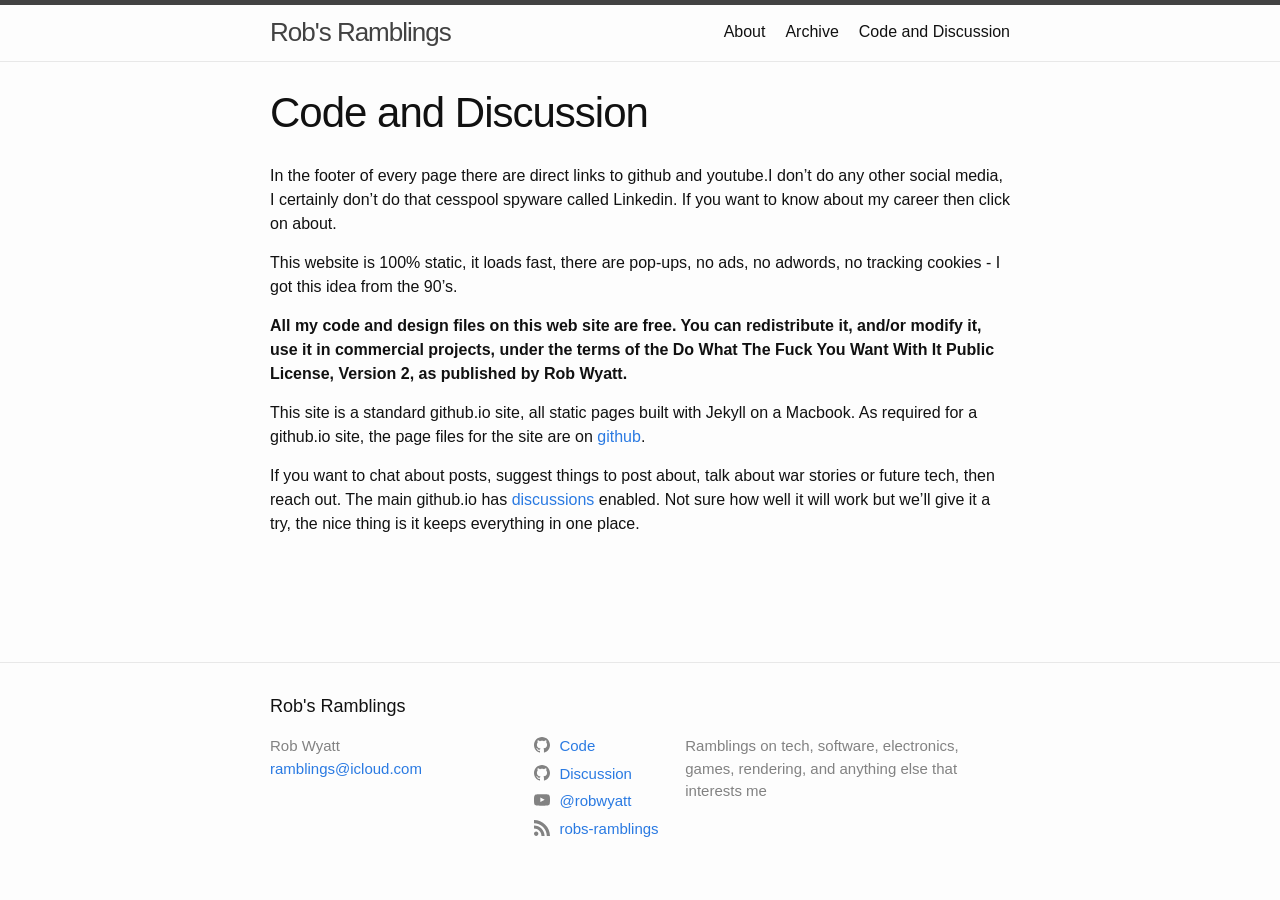
<file: code.html>
<!DOCTYPE html>
<html lang="en"><head>
  <meta charset="utf-8">
  <meta http-equiv="X-UA-Compatible" content="IE=edge">
  <meta name="viewport" content="width=device-width, initial-scale=1"><!-- Begin Jekyll SEO tag v2.8.0 -->
<title>Code and Discussion | Rob’s Ramblings</title>
<meta name="generator" content="Jekyll v4.4.1" />
<meta property="og:title" content="Code and Discussion" />
<meta name="author" content="Rob Wyatt" />
<meta property="og:locale" content="en_US" />
<meta name="description" content="Ramblings on tech, software, electronics, games, rendering, and anything else that interests me" />
<meta property="og:description" content="Ramblings on tech, software, electronics, games, rendering, and anything else that interests me" />
<link rel="canonical" href="https://robs-ramblings.github.io/code.html" />
<meta property="og:url" content="https://robs-ramblings.github.io/code.html" />
<meta property="og:site_name" content="Rob’s Ramblings" />
<meta property="og:type" content="website" />
<meta name="twitter:card" content="summary" />
<meta property="twitter:title" content="Code and Discussion" />
<script type="application/ld+json">
{"@context":"https://schema.org","@type":"WebPage","author":{"@type":"Person","name":"Rob Wyatt"},"description":"Ramblings on tech, software, electronics, games, rendering, and anything else that interests me","headline":"Code and Discussion","url":"https://robs-ramblings.github.io/code.html"}</script>
<!-- End Jekyll SEO tag -->
<link rel="stylesheet" href="/assets/main.css"><link type="application/atom+xml" rel="alternate" href="https://robs-ramblings.github.io/feed.xml" title="Rob&apos;s Ramblings" /></head>
<body><header class="site-header" role="banner">

  <div class="wrapper"><a class="site-title" rel="author" href="/">Rob&#39;s Ramblings</a><nav class="site-nav">
        <input type="checkbox" id="nav-trigger" class="nav-trigger" />
        <label for="nav-trigger">
          <span class="menu-icon">
            <svg viewBox="0 0 18 15" width="18px" height="15px">
              <path d="M18,1.484c0,0.82-0.665,1.484-1.484,1.484H1.484C0.665,2.969,0,2.304,0,1.484l0,0C0,0.665,0.665,0,1.484,0 h15.032C17.335,0,18,0.665,18,1.484L18,1.484z M18,7.516C18,8.335,17.335,9,16.516,9H1.484C0.665,9,0,8.335,0,7.516l0,0 c0-0.82,0.665-1.484,1.484-1.484h15.032C17.335,6.031,18,6.696,18,7.516L18,7.516z M18,13.516C18,14.335,17.335,15,16.516,15H1.484 C0.665,15,0,14.335,0,13.516l0,0c0-0.82,0.665-1.483,1.484-1.483h15.032C17.335,12.031,18,12.695,18,13.516L18,13.516z"/>
            </svg>
          </span>
        </label>

        <div class="trigger"><a class="page-link" href="/about/">About</a><a class="page-link" href="/archive.html">Archive</a><a class="page-link" href="/code.html">Code and Discussion</a></div>
      </nav></div>
</header>
<main class="page-content" aria-label="Content">
      <div class="wrapper">
        <article class="post">

  <header class="post-header">
    <h1 class="post-title">Code and Discussion</h1>
  </header>

  <div class="post-content">
    <p>In the footer of every page there are direct links to github and youtube.I don’t do any other social media, I certainly don’t do that cesspool spyware called Linkedin. If you want to know about my career then click on about.</p>

<p>This website is 100% static, it loads fast, there are pop-ups, no ads, no adwords, no tracking cookies - I got this idea from the 90’s.</p>

<p><strong>All my code and design files on this web site are free. You can redistribute it, and/or modify it, use it in commercial projects, under the terms of the Do What The Fuck You Want With It Public License, Version 2, as published by Rob Wyatt.</strong></p>

<p>This site is a standard github.io site, all static pages built with Jekyll on a Macbook. As required for a github.io site, the page files for the site are on <a href="https://github.com/robs-ramblings/robs-ramblings.github.io">github</a>.</p>

<p>If you want to chat about posts, suggest things to post about, talk about war stories or future tech, then reach out. The main github.io has <a href="https://github.com/robs-ramblings/robs-ramblings.github.io/discussions">discussions</a> enabled.  Not sure how well it will work but we’ll give it a try, the nice thing is it keeps everything in one place.</p>


  </div>

</article>

      </div>
    </main><footer class="site-footer h-card">
  <data class="u-url" href="/"></data>

  <div class="wrapper">

    <h2 class="footer-heading">Rob&#39;s Ramblings</h2>

    <div class="footer-col-wrapper">
      <div class="footer-col footer-col-1">
        <ul class="contact-list">
          <li class="p-name">Rob Wyatt</li><li><a class="u-email" href="mailto:ramblings@icloud.com">ramblings@icloud.com</a></li></ul>
      </div>

      <div class="footer-col footer-col-2"><ul class="social-media-list"><li><a href="https://github.com/robs-ramblings"><svg class="svg-icon"><use xlink:href="/assets/minima-social-icons.svg#github"></use></svg> <span class="username">Code</span></a></li><li><a href="https://github.com/robs-ramblings/robs-ramblings.github.io/discussions"><svg class="svg-icon"><use xlink:href="/assets/minima-social-icons.svg#github"></use></svg> <span class="username">Discussion</span></a></li><li><a href="https://youtube.com/%40robwyatt"><svg class="svg-icon"><use xlink:href="/assets/minima-social-icons.svg#youtube"></use></svg> <span class="username">@robwyatt</span></a></li><li><a href="/feed.xml"><svg class="svg-icon"><use xlink:href="/assets/minima-social-icons.svg#rss"></use></svg> <span>robs-ramblings</span></a></li></ul>
</div>

      <div class="footer-col footer-col-3">
        <p>Ramblings on tech, software, electronics, games, rendering, and anything else that interests me</p>
      </div>
    </div>
  </div>

</footer>
</body>

</html>
</file>
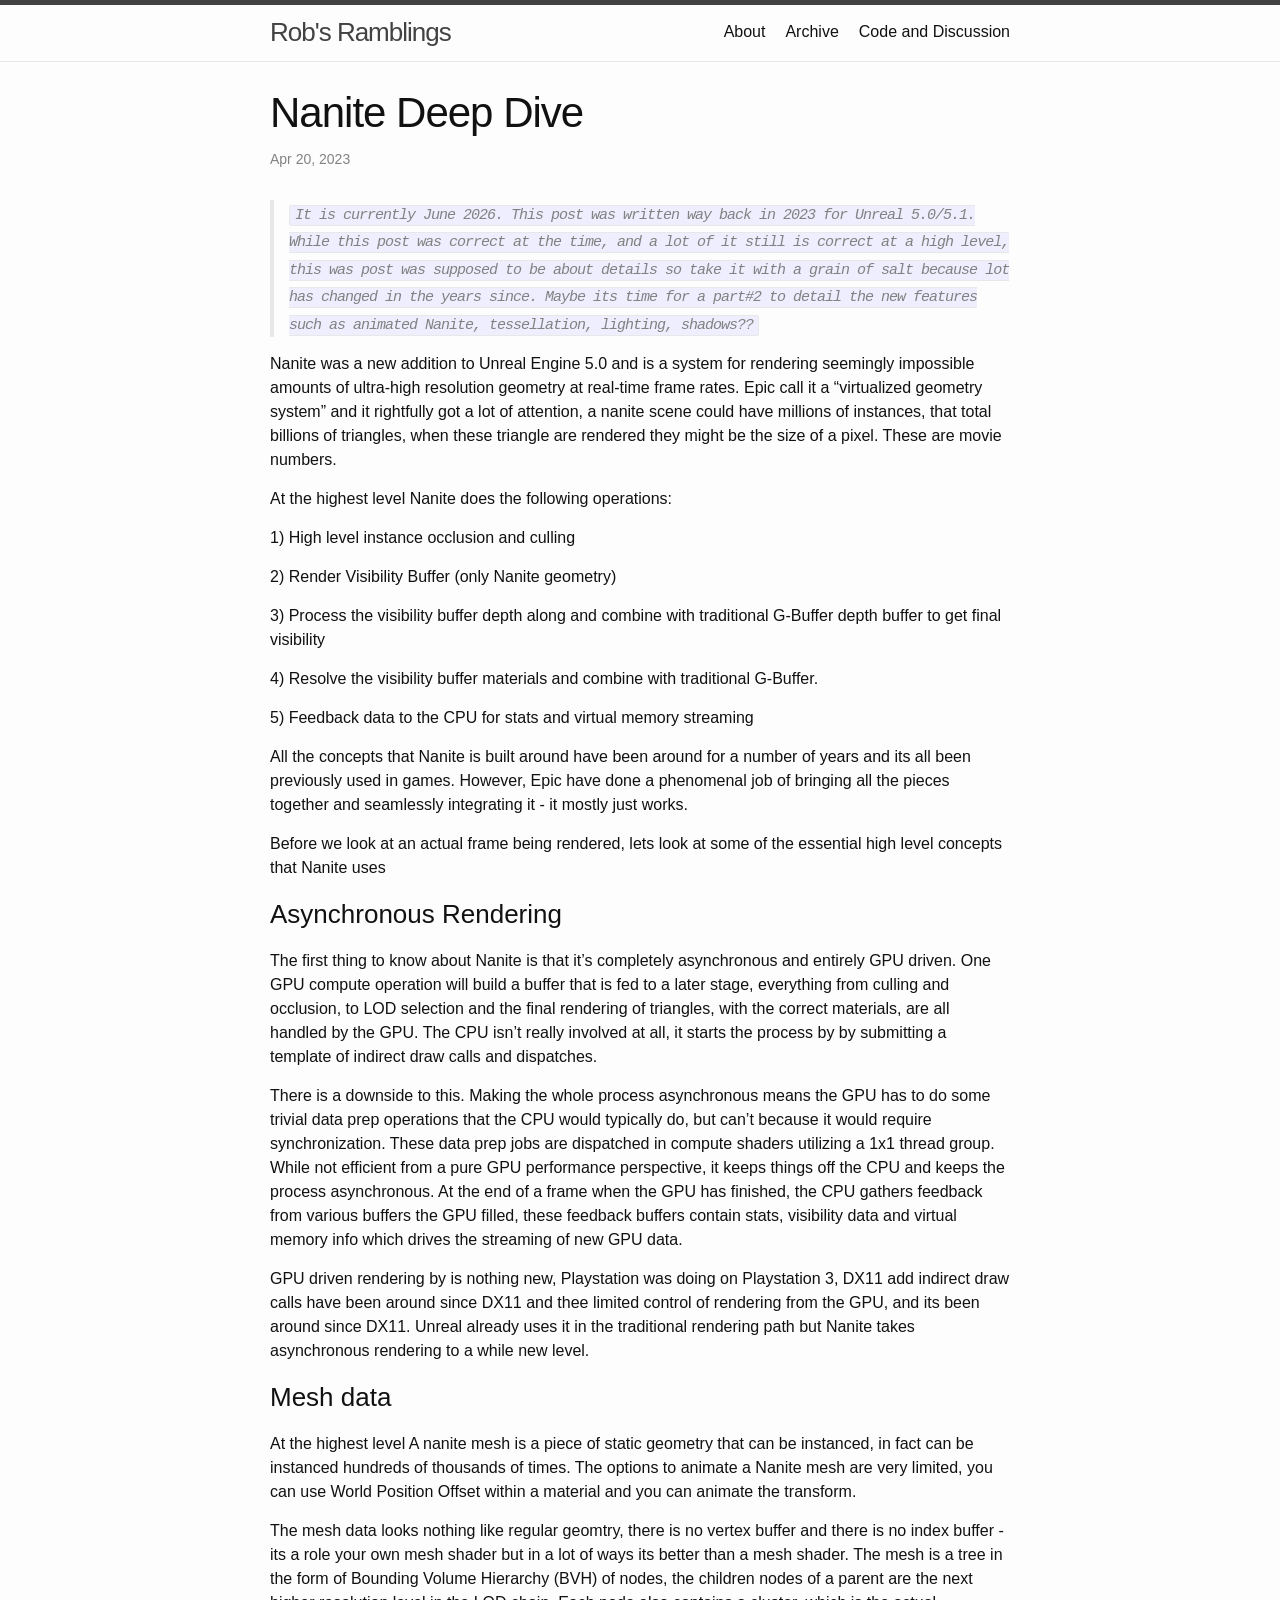
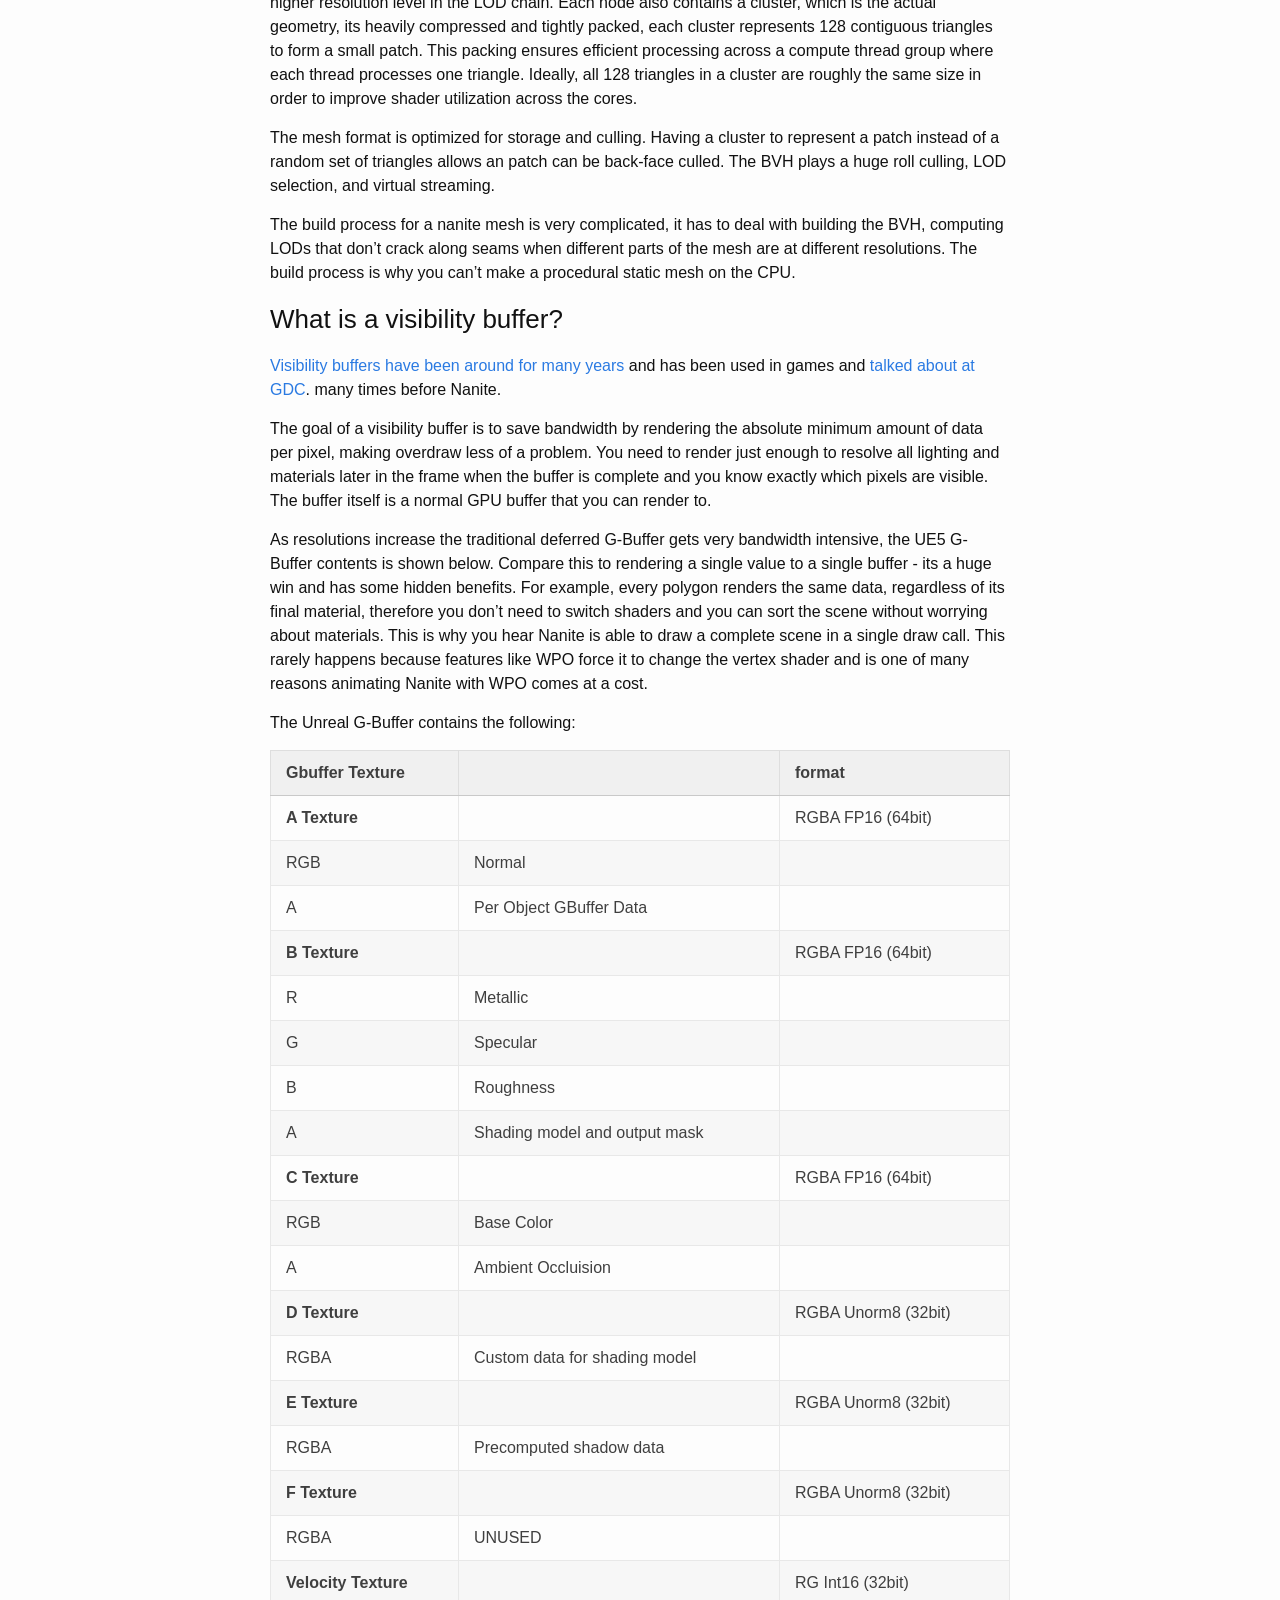
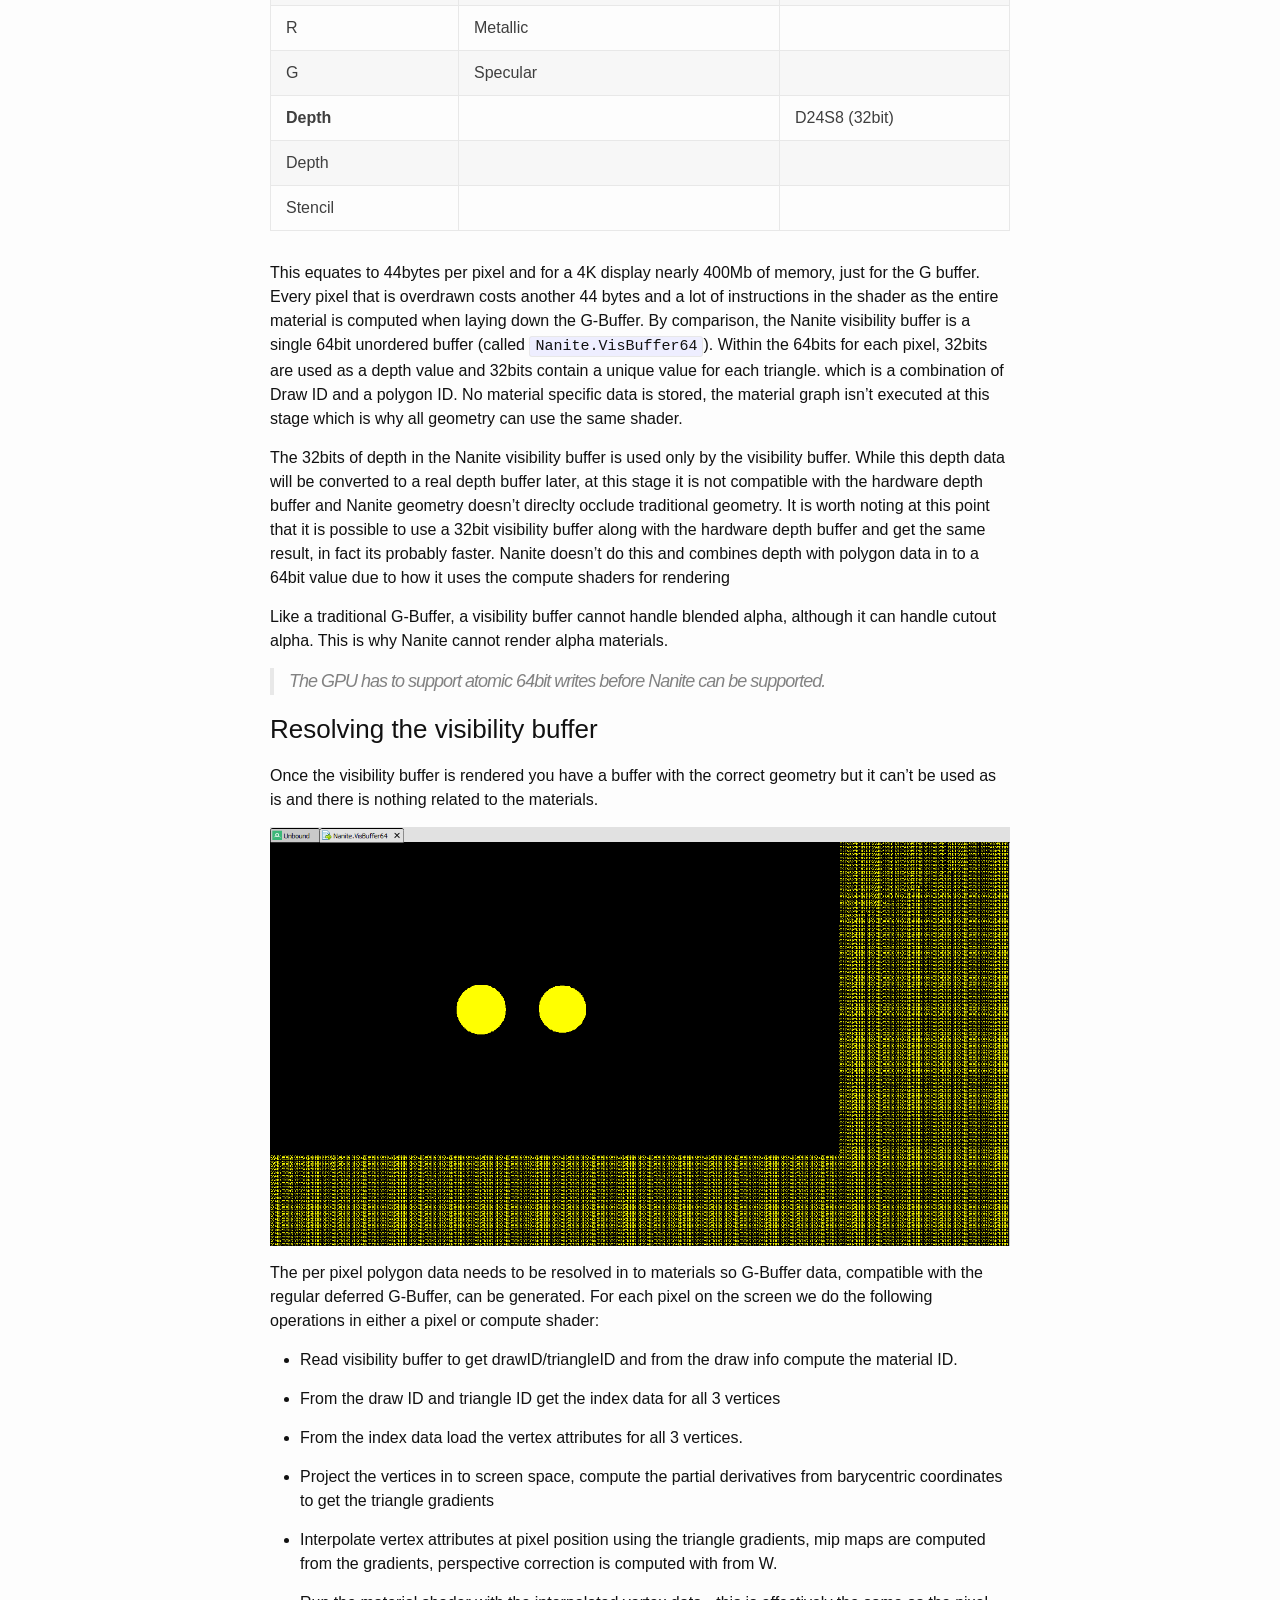
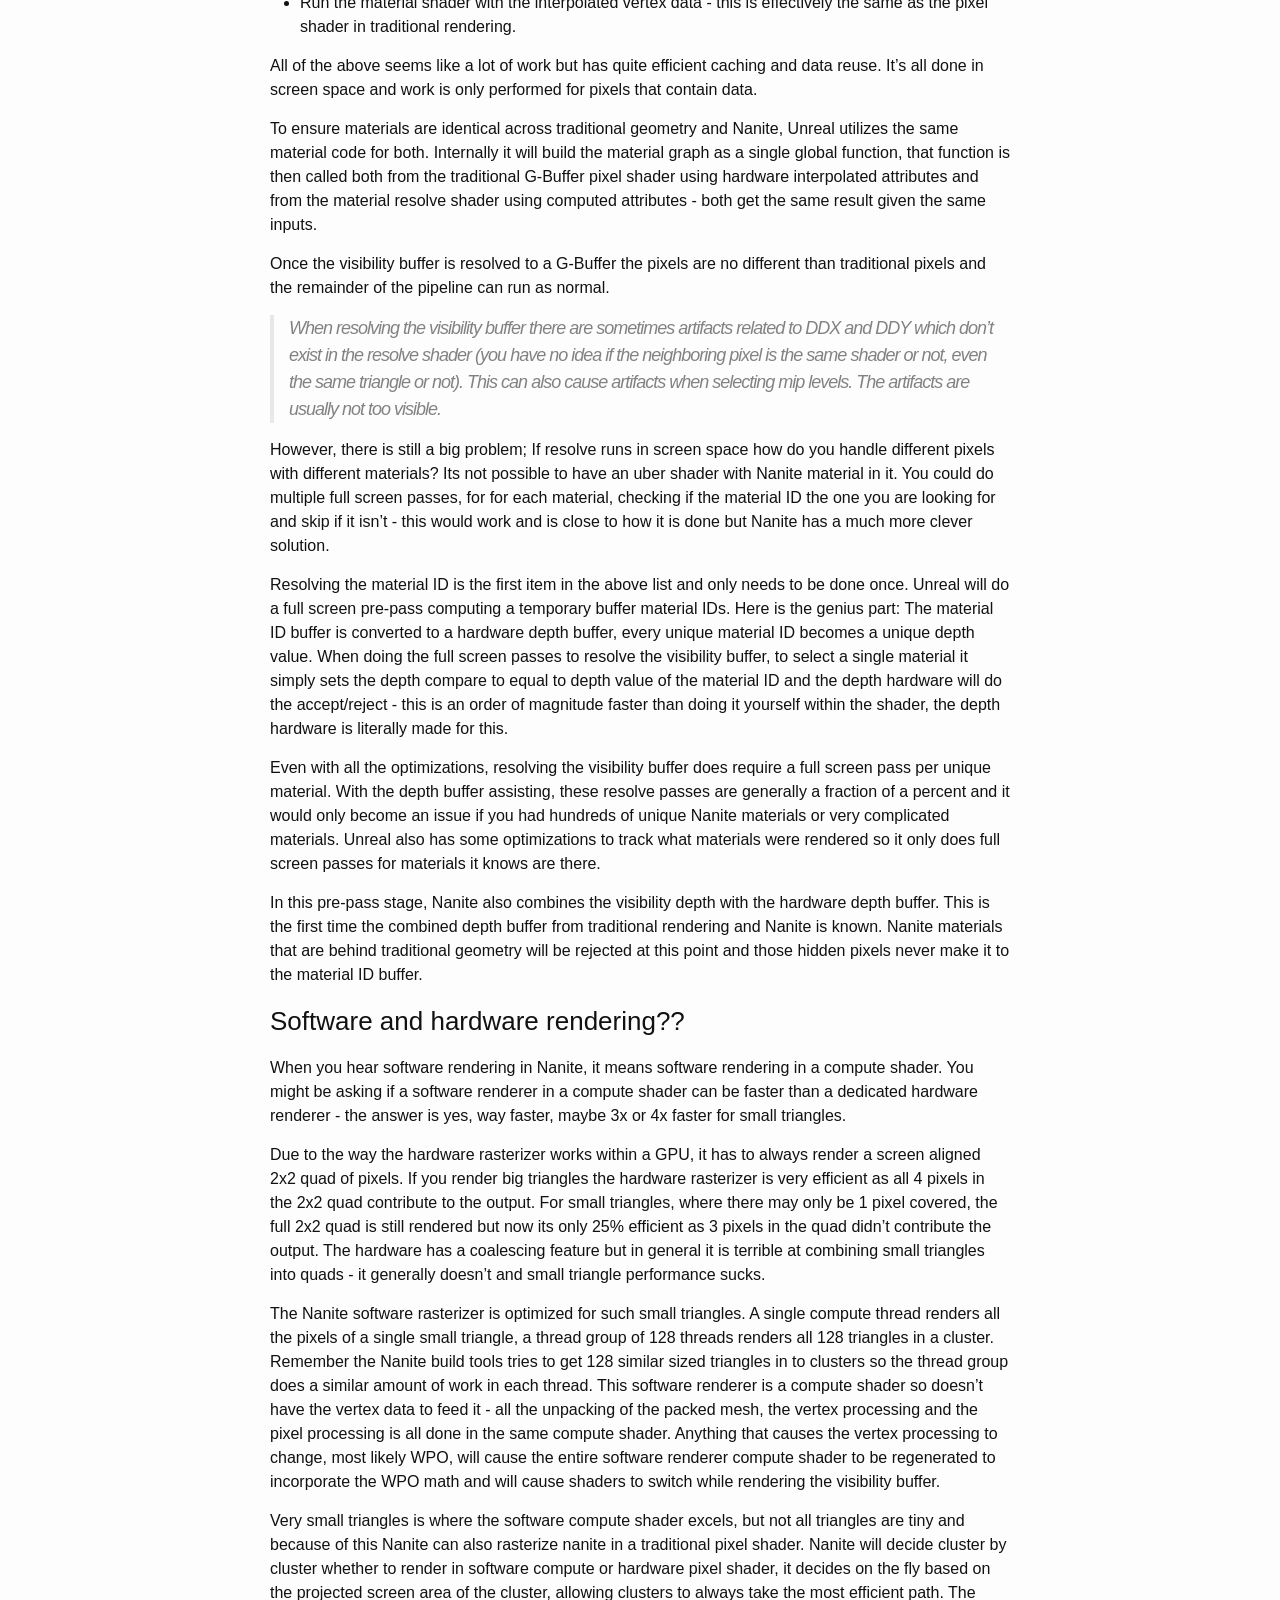
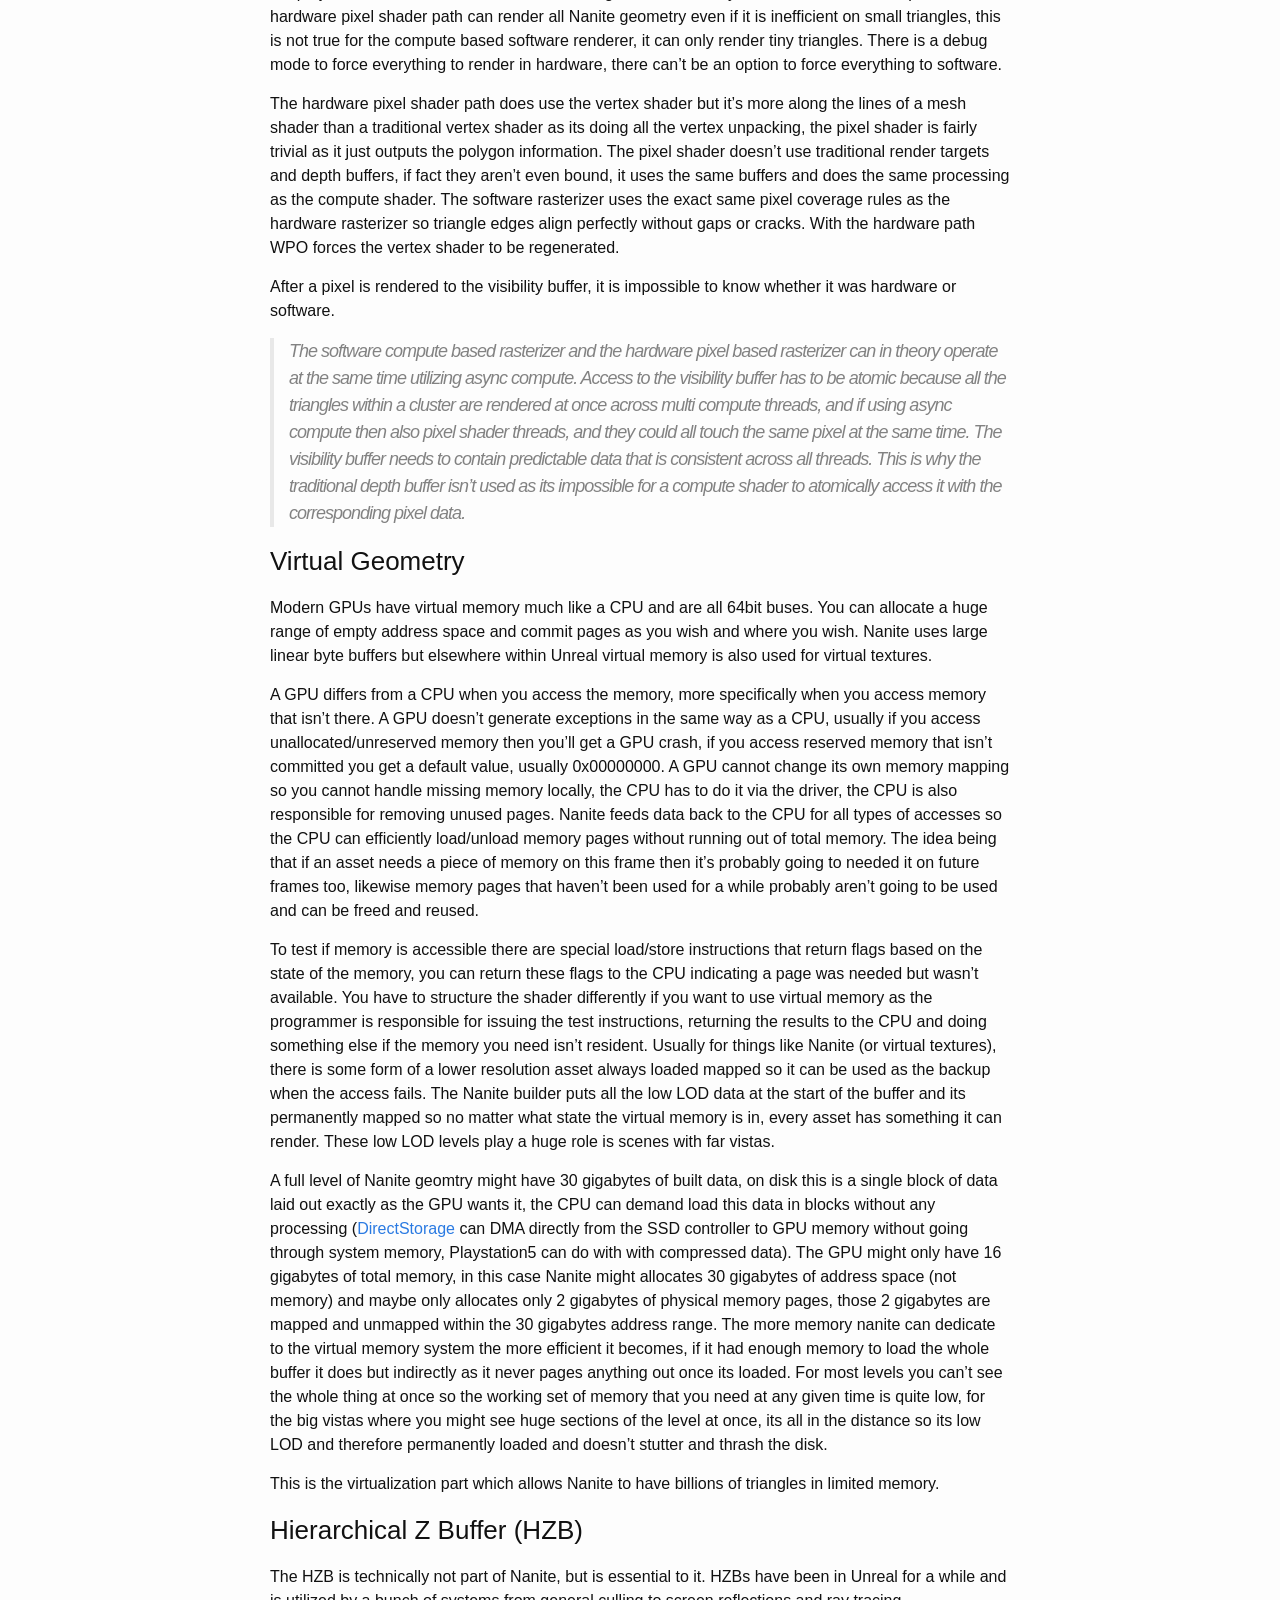
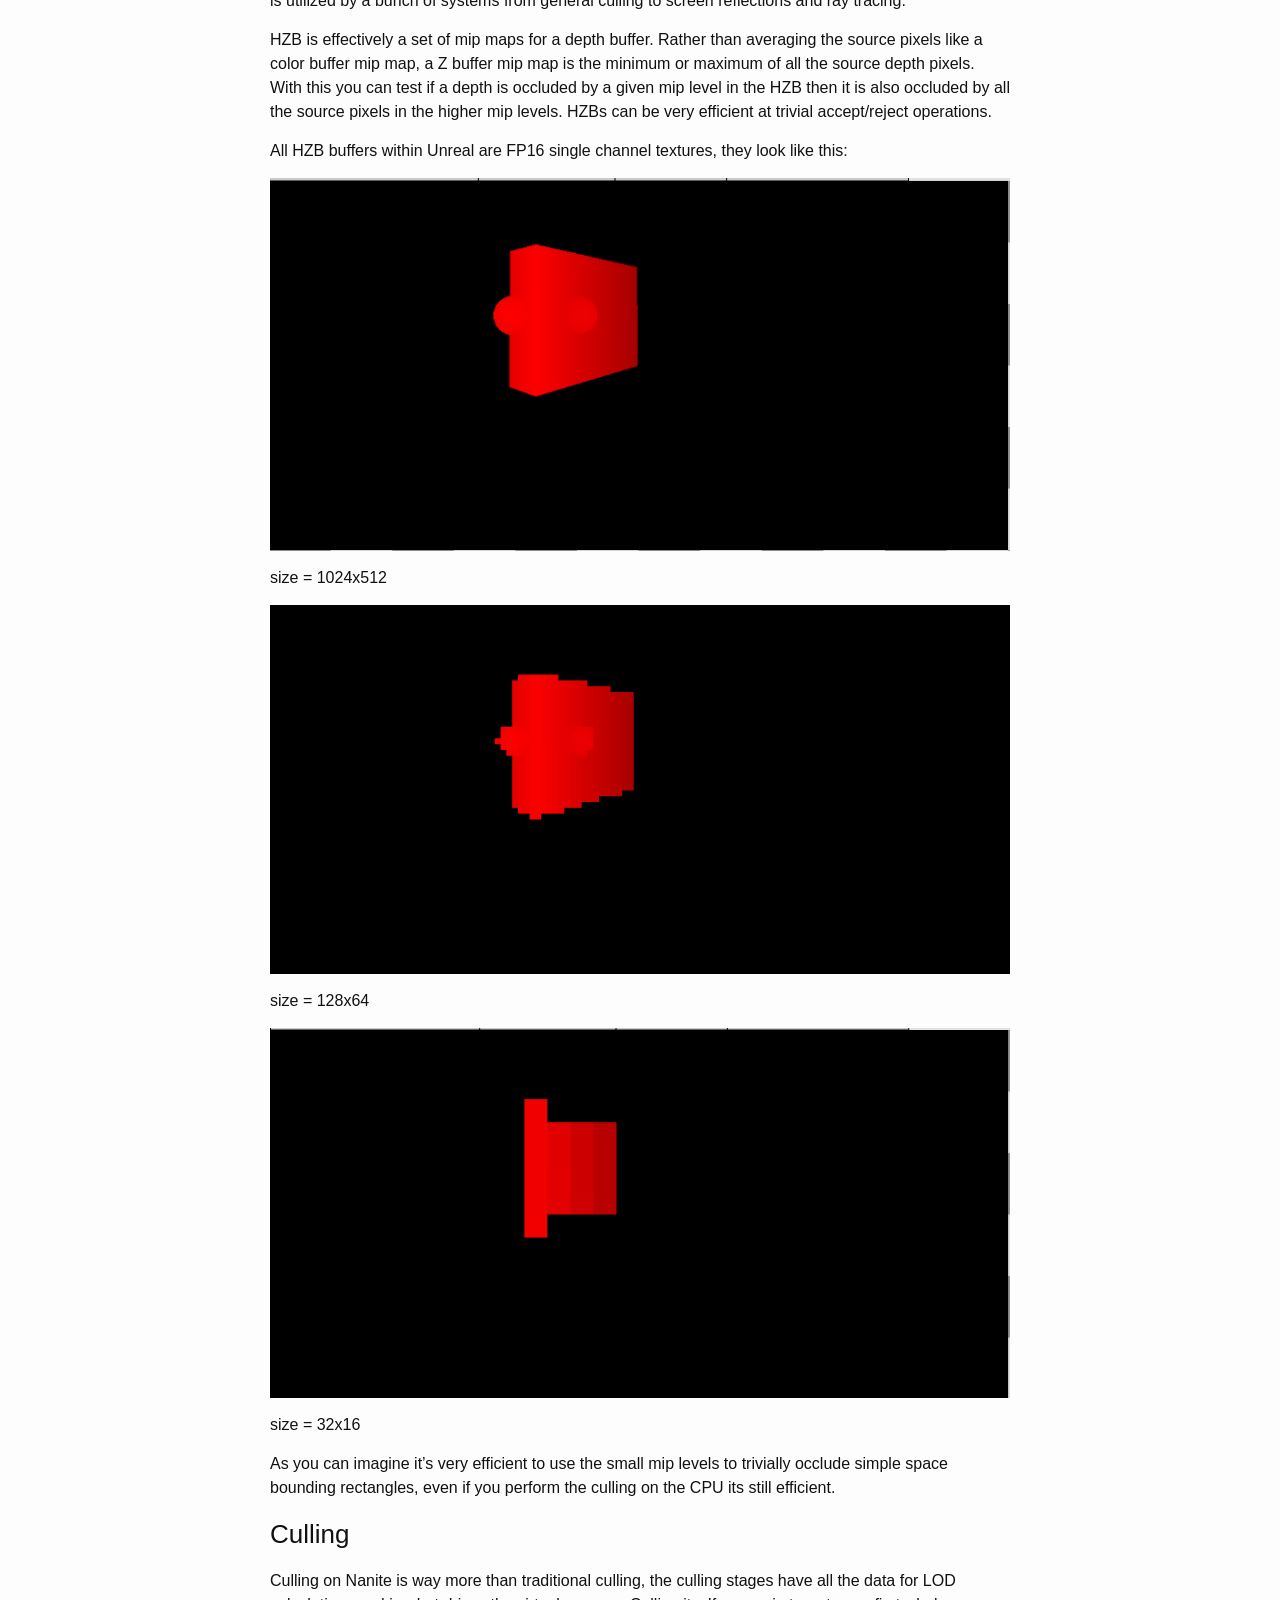
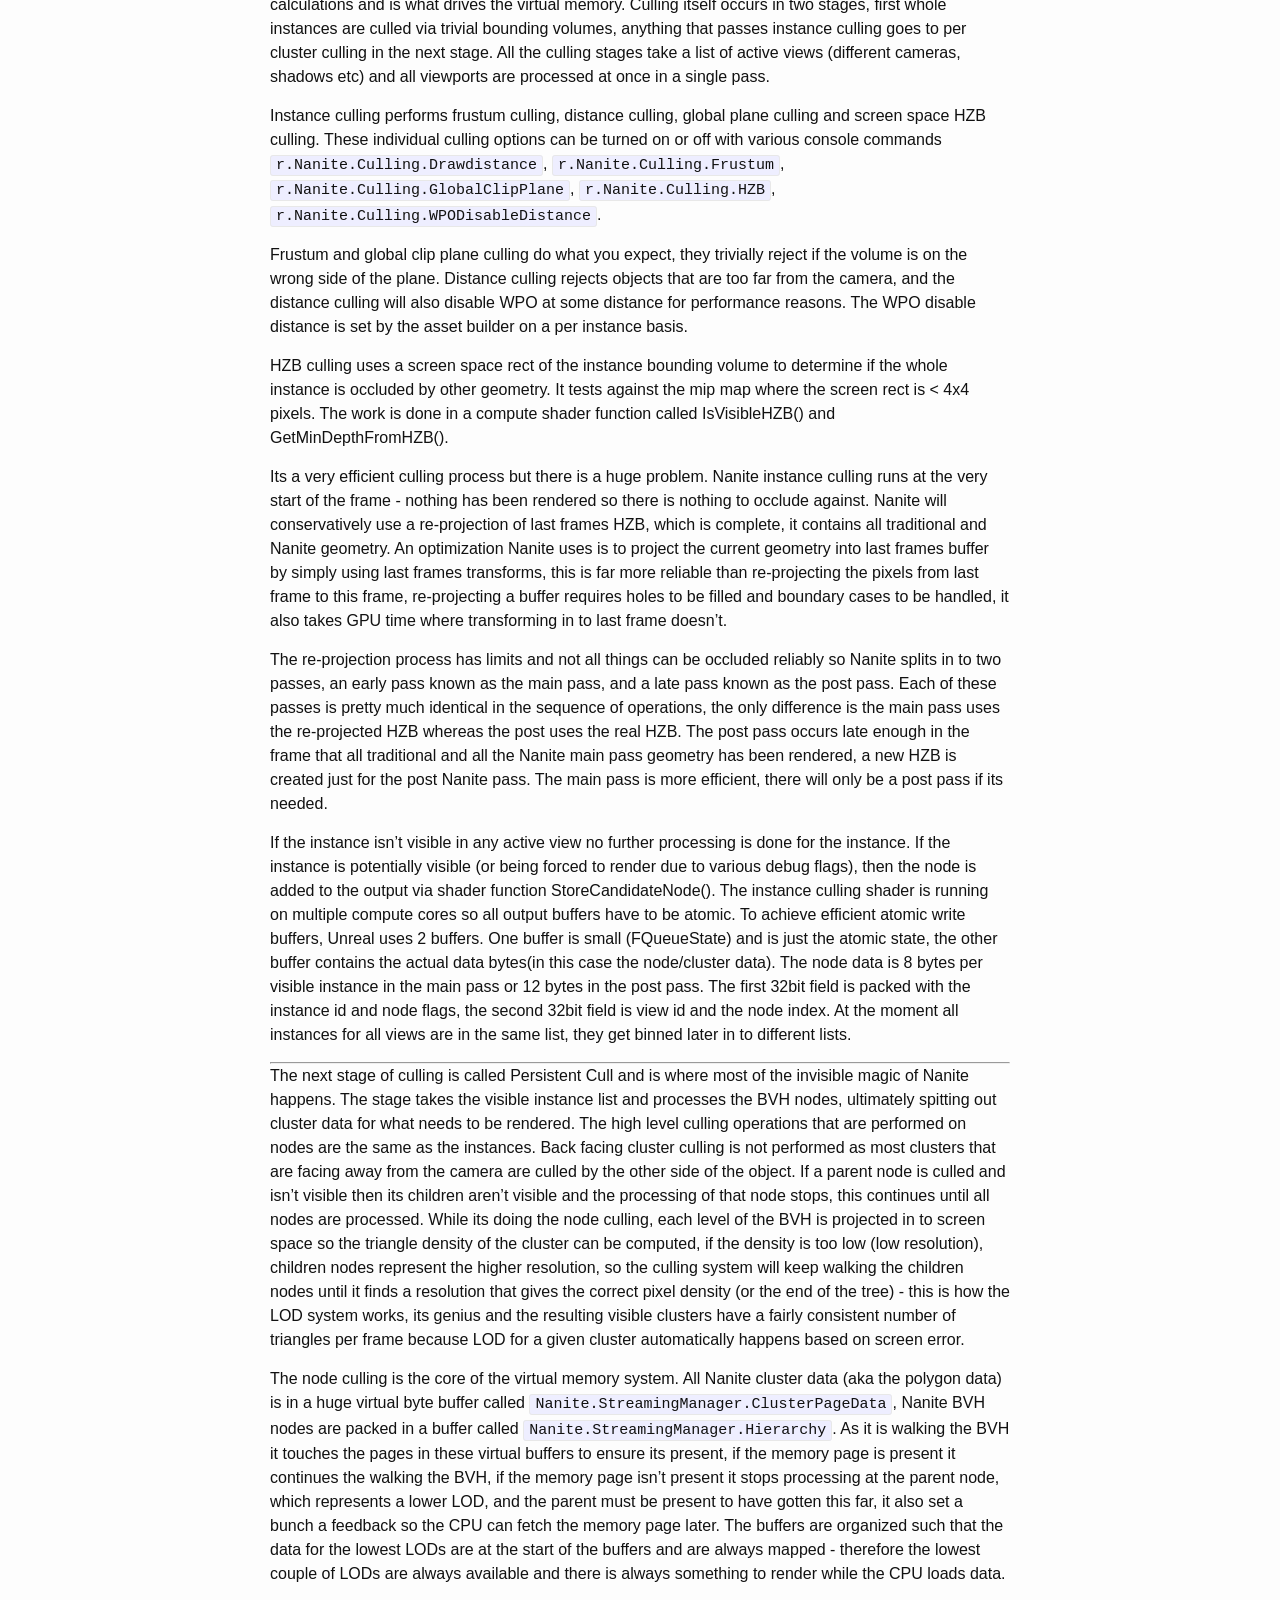
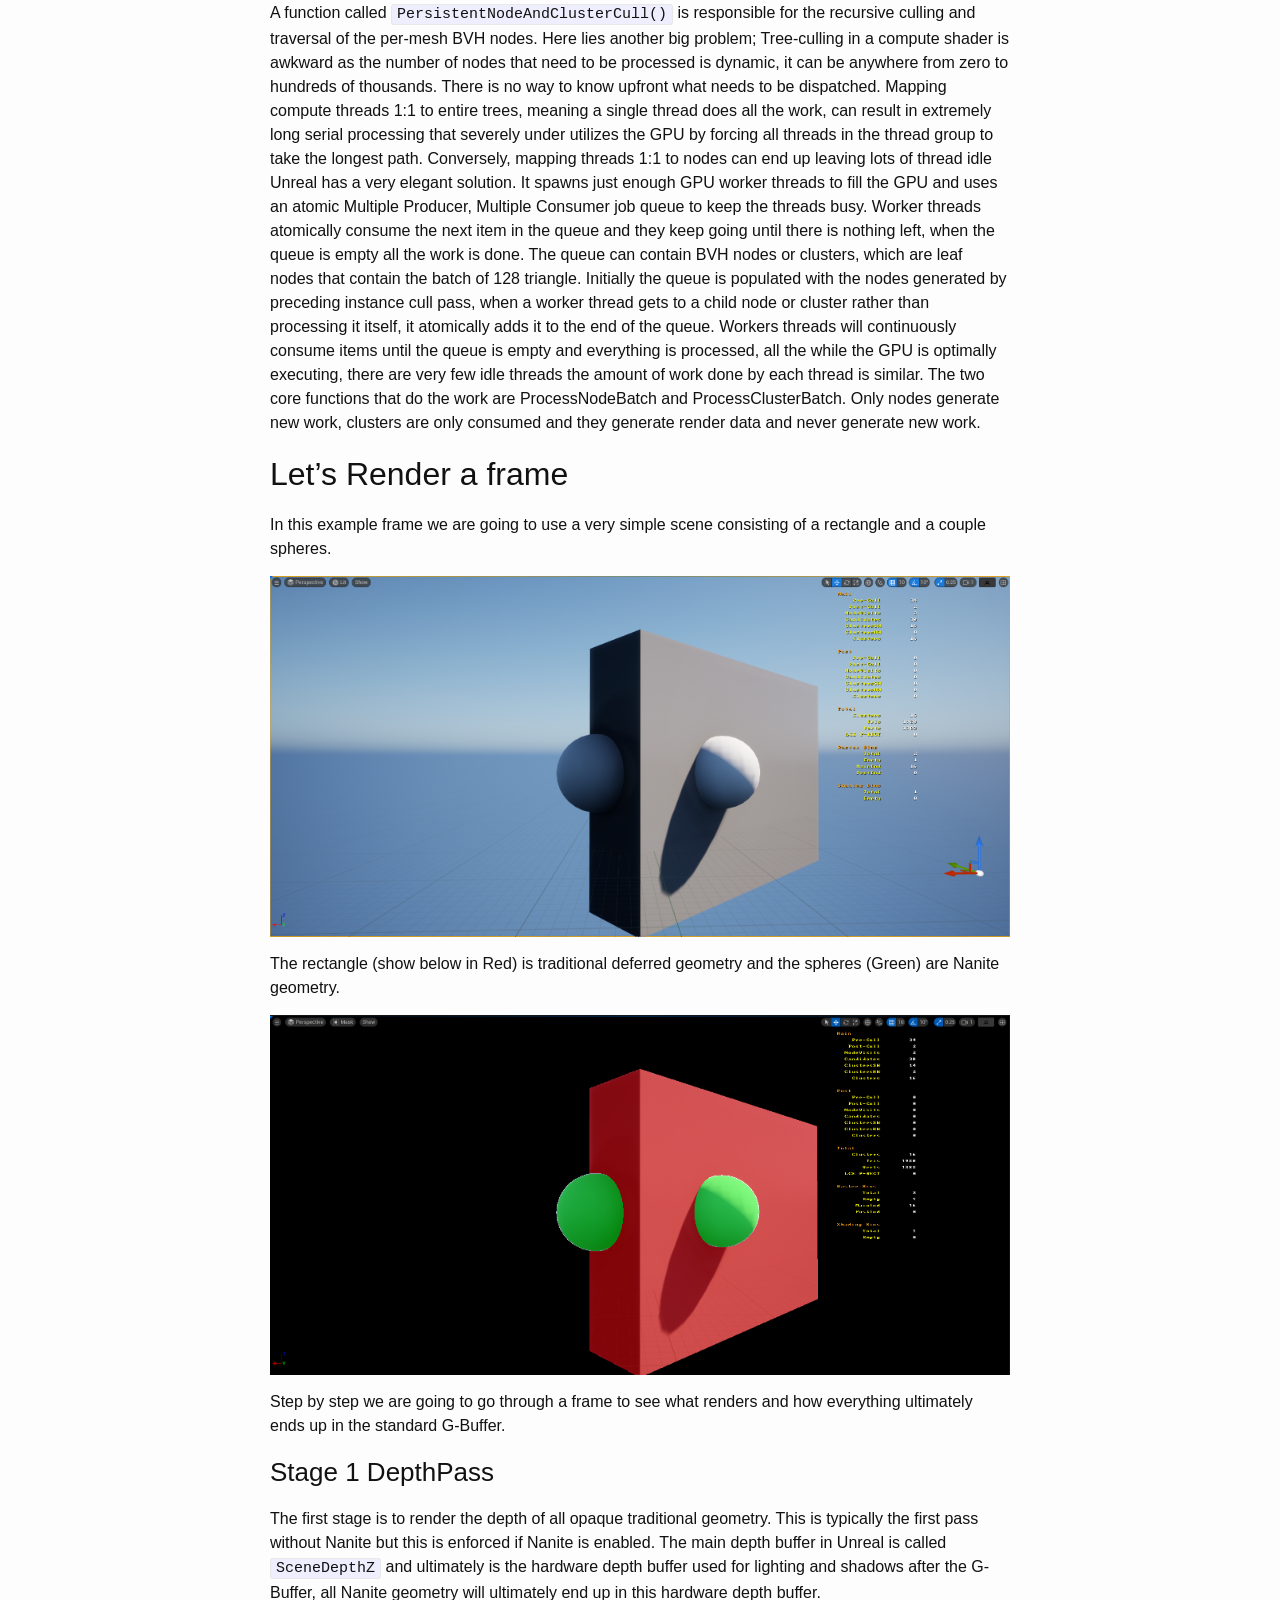
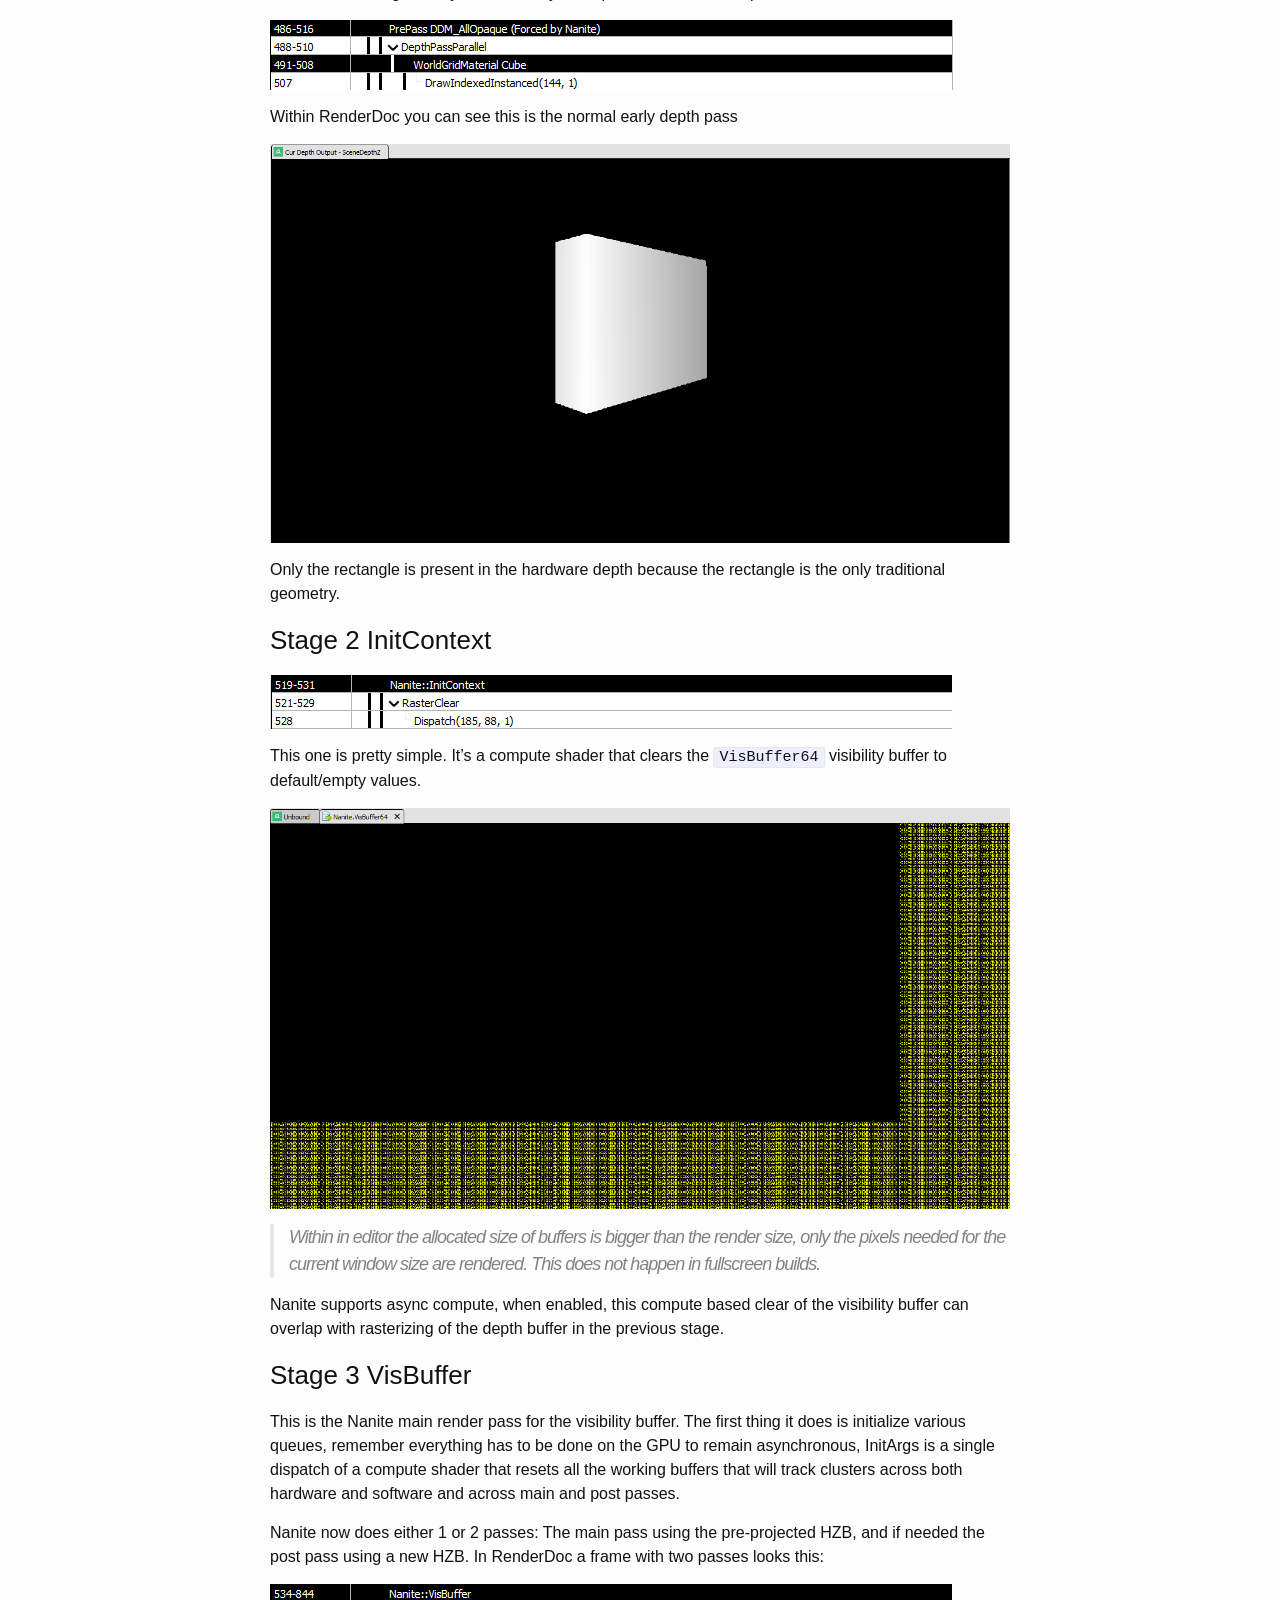
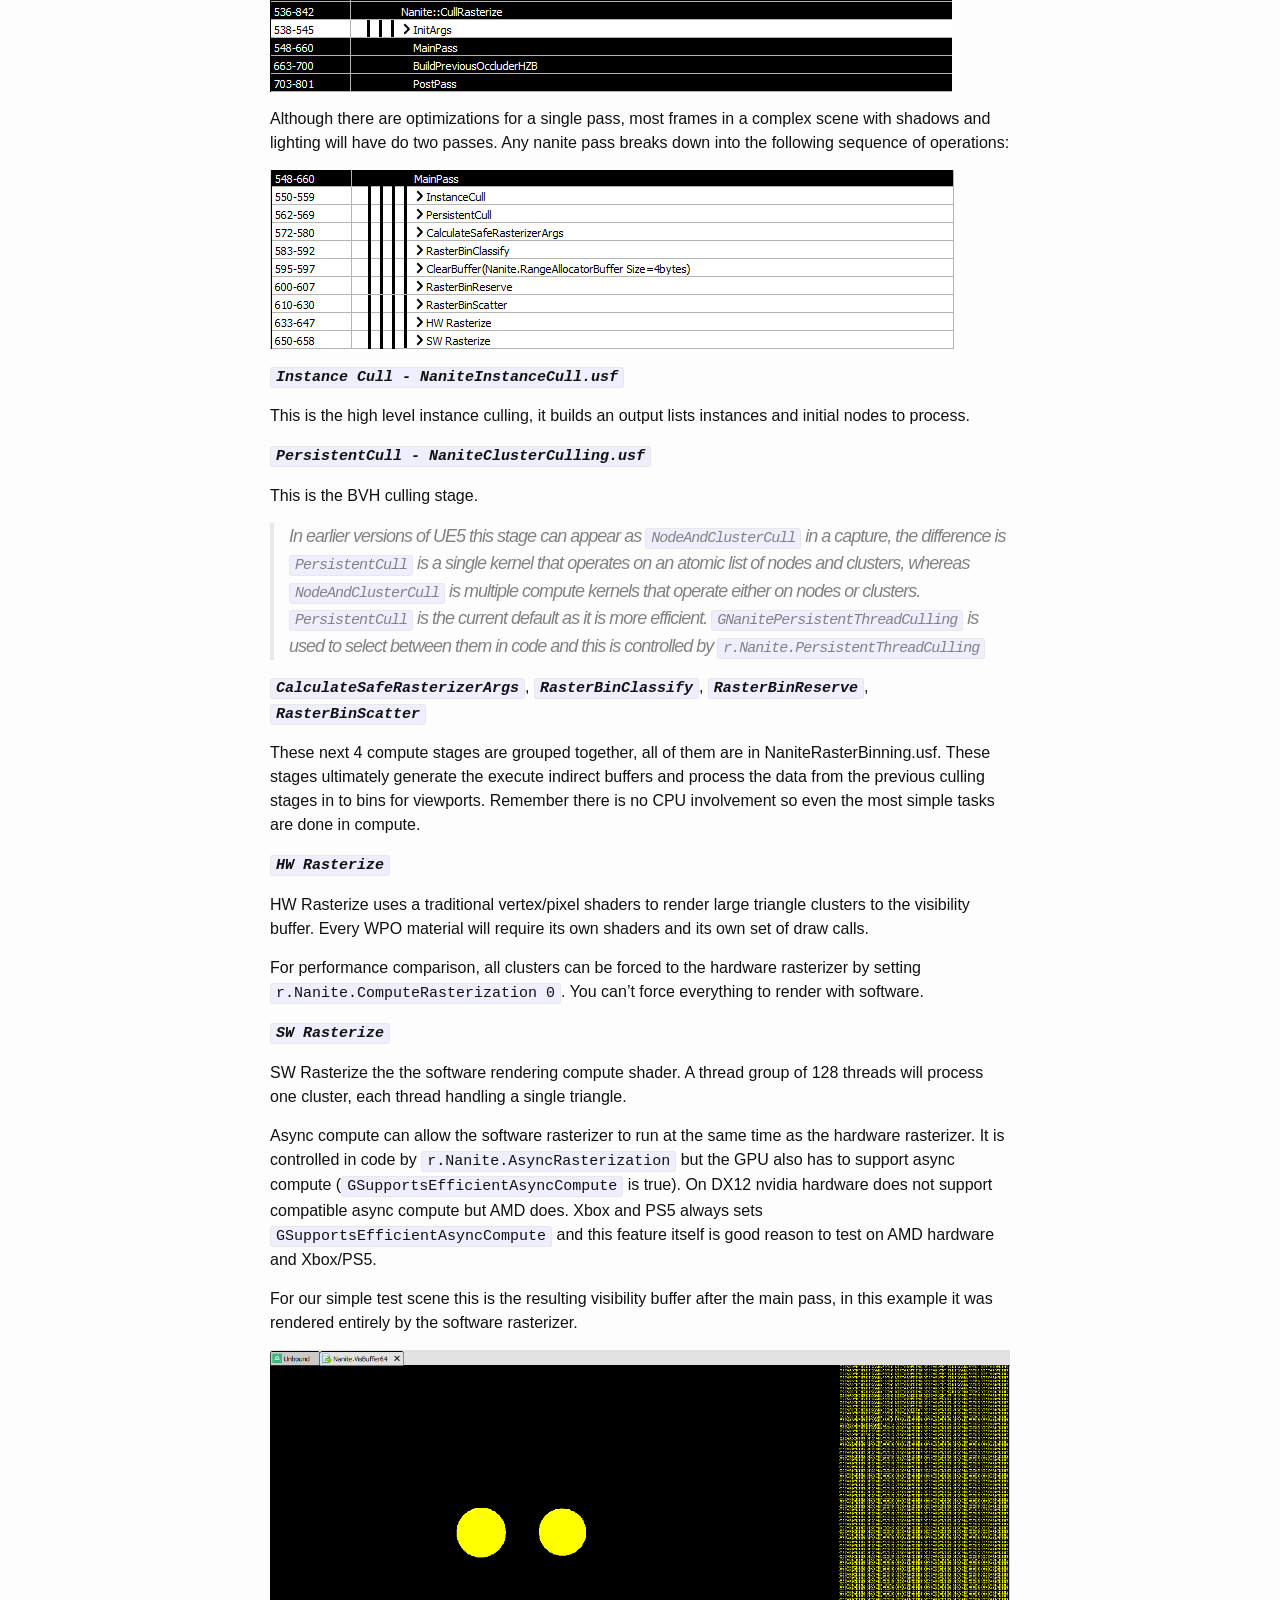
<file: 2023/04/20/nanite.html>
<!DOCTYPE html>
<html lang="en"><head>
  <meta charset="utf-8">
  <meta http-equiv="X-UA-Compatible" content="IE=edge">
  <meta name="viewport" content="width=device-width, initial-scale=1"><!-- Begin Jekyll SEO tag v2.8.0 -->
<title>Nanite Deep Dive | Rob’s Ramblings</title>
<meta name="generator" content="Jekyll v4.4.1" />
<meta property="og:title" content="Nanite Deep Dive" />
<meta name="author" content="Rob Wyatt" />
<meta property="og:locale" content="en_US" />
<meta name="description" content="A deep dive in to Unreal5 and Nanite, how does it work?" />
<meta property="og:description" content="A deep dive in to Unreal5 and Nanite, how does it work?" />
<link rel="canonical" href="https://robs-ramblings.github.io/2023/04/20/nanite.html" />
<meta property="og:url" content="https://robs-ramblings.github.io/2023/04/20/nanite.html" />
<meta property="og:site_name" content="Rob’s Ramblings" />
<meta property="og:type" content="article" />
<meta property="article:published_time" content="2023-04-20T00:00:00-06:00" />
<meta name="twitter:card" content="summary" />
<meta property="twitter:title" content="Nanite Deep Dive" />
<script type="application/ld+json">
{"@context":"https://schema.org","@type":"BlogPosting","author":{"@type":"Person","name":"Rob Wyatt"},"dateModified":"2023-04-20T00:00:00-06:00","datePublished":"2023-04-20T00:00:00-06:00","description":"A deep dive in to Unreal5 and Nanite, how does it work?","headline":"Nanite Deep Dive","mainEntityOfPage":{"@type":"WebPage","@id":"https://robs-ramblings.github.io/2023/04/20/nanite.html"},"url":"https://robs-ramblings.github.io/2023/04/20/nanite.html"}</script>
<!-- End Jekyll SEO tag -->
<link rel="stylesheet" href="/assets/main.css"><link type="application/atom+xml" rel="alternate" href="https://robs-ramblings.github.io/feed.xml" title="Rob&apos;s Ramblings" /></head>
<body><header class="site-header" role="banner">

  <div class="wrapper"><a class="site-title" rel="author" href="/">Rob&#39;s Ramblings</a><nav class="site-nav">
        <input type="checkbox" id="nav-trigger" class="nav-trigger" />
        <label for="nav-trigger">
          <span class="menu-icon">
            <svg viewBox="0 0 18 15" width="18px" height="15px">
              <path d="M18,1.484c0,0.82-0.665,1.484-1.484,1.484H1.484C0.665,2.969,0,2.304,0,1.484l0,0C0,0.665,0.665,0,1.484,0 h15.032C17.335,0,18,0.665,18,1.484L18,1.484z M18,7.516C18,8.335,17.335,9,16.516,9H1.484C0.665,9,0,8.335,0,7.516l0,0 c0-0.82,0.665-1.484,1.484-1.484h15.032C17.335,6.031,18,6.696,18,7.516L18,7.516z M18,13.516C18,14.335,17.335,15,16.516,15H1.484 C0.665,15,0,14.335,0,13.516l0,0c0-0.82,0.665-1.483,1.484-1.483h15.032C17.335,12.031,18,12.695,18,13.516L18,13.516z"/>
            </svg>
          </span>
        </label>

        <div class="trigger"><a class="page-link" href="/about/">About</a><a class="page-link" href="/archive.html">Archive</a><a class="page-link" href="/code.html">Code and Discussion</a></div>
      </nav></div>
</header>
<main class="page-content" aria-label="Content">
      <div class="wrapper">
        <article class="post h-entry" itemscope itemtype="http://schema.org/BlogPosting">

  <header class="post-header">
    <h1 class="post-title p-name" itemprop="name headline">Nanite Deep Dive</h1>
    <p class="post-meta">
      <time class="dt-published" datetime="2023-04-20T00:00:00-06:00" itemprop="datePublished">Apr 20, 2023
      </time></p>
  </header>

  <div class="post-content e-content" itemprop="articleBody">
    <blockquote>
  <p><code class="language-plaintext highlighter-rouge">It is currently June 2026. This post was written way back in 2023 for Unreal 5.0/5.1. While this post was correct at the time, and a lot of it still is correct at a high level, this was post was supposed to be about details so take it with a grain of salt because lot has changed in the years since. Maybe its time for a part#2 to detail the new features such as animated Nanite, tessellation, lighting, shadows??</code></p>
</blockquote>

<p>Nanite was a new addition to Unreal Engine 5.0 and is a system for rendering seemingly impossible amounts of ultra-high resolution geometry at real-time frame rates. Epic call it a “virtualized geometry system” and it rightfully got a lot of attention, a nanite scene could have millions of instances, that total billions of triangles, when these triangle are rendered they might be the size of a pixel. These are movie numbers.</p>

<p>At the highest level Nanite does the following operations:</p>

<p>1) High level instance occlusion and culling</p>

<p>2) Render Visibility Buffer (only Nanite geometry)</p>

<p>3) Process the visibility buffer depth along and combine with traditional G-Buffer depth buffer to get final visibility</p>

<p>4) Resolve the visibility buffer materials and combine with traditional G-Buffer.</p>

<p>5) Feedback data to the CPU for stats and virtual memory streaming</p>

<p>All the concepts that Nanite is built around have been around for a number of years and its all been previously used in games. However, Epic have done a phenomenal job of bringing all the pieces together and seamlessly integrating it - it mostly just works.</p>

<p>Before we look at an actual frame being rendered, lets look at some of the essential high level concepts that Nanite uses</p>

<h3 id="asynchronous-rendering">Asynchronous Rendering</h3>

<p>The first thing to know about Nanite is that it’s completely asynchronous and entirely GPU driven. One GPU compute operation will build a buffer that is fed to a later stage, everything from culling and occlusion, to LOD selection and the final rendering of triangles, with the correct materials, are all handled by the GPU. The CPU isn’t really involved at all, it starts the process by by submitting a template of indirect draw calls and dispatches.</p>

<p>There is a downside to this. Making the whole process asynchronous means the GPU has to do some trivial data prep operations that the CPU would typically do, but can’t because it would require synchronization. These data prep jobs are dispatched in compute shaders utilizing a 1x1 thread group. While not efficient from a pure GPU performance perspective, it keeps things off the CPU and keeps the process asynchronous.   At the end of a frame when the GPU has finished, the CPU gathers feedback from various buffers the GPU filled, these feedback buffers contain stats, visibility data and virtual memory info which drives the streaming of new GPU data.</p>

<p>GPU driven rendering by is nothing new, Playstation was doing on Playstation 3, DX11 add indirect draw calls have been around since DX11 and thee limited control of rendering from the GPU, and its been around since DX11. Unreal already uses it in the traditional rendering path but Nanite takes asynchronous rendering to a while new level.</p>

<h3 id="mesh-data">Mesh data</h3>

<p>At the highest level A nanite mesh is a piece of static geometry that can be instanced, in fact can be instanced hundreds of thousands of times. The options to animate a Nanite mesh are very limited, you can use World Position Offset within a material and you can animate the transform.</p>

<p>The mesh data looks nothing like regular geomtry, there is no vertex buffer and there is no index buffer - its a role your own mesh shader but in a lot of ways its better than a mesh shader. The mesh is a tree in the form of Bounding Volume Hierarchy (BVH) of nodes, the children nodes of a parent are the next higher resolution level in the LOD chain. Each node also contains a cluster, which is the actual geometry, its heavily compressed and tightly packed, each cluster represents 128 contiguous triangles to form a small patch. This packing ensures efficient processing across a compute thread group where each thread processes one triangle. Ideally, all 128 triangles in a cluster are roughly the same size in order to improve shader utilization across the cores.</p>

<p>The mesh format is optimized for storage and culling. Having a cluster to represent a patch instead of a random set of triangles allows an patch can be back-face culled. The BVH plays a huge roll culling, LOD selection, and virtual streaming.</p>

<p>The build process for a nanite mesh is very complicated, it has to deal with building the BVH, computing LODs that don’t crack along seams when different parts of the mesh are at different resolutions. The build process is why you can’t make a procedural static mesh on the CPU.</p>

<h3 id="what-is-a-visibility-buffer">What is a visibility buffer?</h3>

<p><a href="https://jcgt.org/published/0002/02/04/paper.pdf">Visibility buffers have been around for many years</a> and has been used in games and <a href="https://www.gdcvault.com/play/1023792/4K-Rendering-Breakthrough-The-Filtered">talked about at GDC</a>.
 many times before Nanite.</p>

<p>The goal of a visibility buffer is to save bandwidth by rendering the absolute minimum amount of data per pixel, making overdraw less of a problem. You need to render just enough to resolve all lighting and materials later in the frame when the buffer is complete and you know exactly which pixels are visible. The buffer itself is a normal GPU buffer that you can render to.</p>

<p>As resolutions increase the traditional deferred G-Buffer gets very bandwidth intensive, the UE5 G-Buffer contents is shown below. Compare this to rendering a single value to a single buffer - its a huge win and has some hidden benefits. For example, every polygon renders the same data, regardless of its final material, therefore you don’t need to switch shaders and you can sort the scene without worrying about materials. This is why you hear Nanite is able to draw a complete scene in a single draw call. This rarely happens because features like WPO force it to change the vertex shader and is one of many reasons animating Nanite with WPO comes at a cost.</p>

<p>The Unreal G-Buffer contains the following:</p>

<table>
  <thead>
    <tr>
      <th>Gbuffer Texture</th>
      <th> </th>
      <th>format</th>
    </tr>
  </thead>
  <tbody>
    <tr>
      <td><strong>A Texture</strong></td>
      <td> </td>
      <td>RGBA FP16 (64bit)</td>
    </tr>
    <tr>
      <td>RGB</td>
      <td>Normal</td>
      <td> </td>
    </tr>
    <tr>
      <td>A</td>
      <td>Per Object GBuffer Data</td>
      <td> </td>
    </tr>
    <tr>
      <td><strong>B Texture</strong></td>
      <td> </td>
      <td>RGBA FP16 (64bit)</td>
    </tr>
    <tr>
      <td>R</td>
      <td>Metallic</td>
      <td> </td>
    </tr>
    <tr>
      <td>G</td>
      <td>Specular</td>
      <td> </td>
    </tr>
    <tr>
      <td>B</td>
      <td>Roughness</td>
      <td> </td>
    </tr>
    <tr>
      <td>A</td>
      <td>Shading model and output mask</td>
      <td> </td>
    </tr>
    <tr>
      <td><strong>C Texture</strong></td>
      <td> </td>
      <td>RGBA FP16 (64bit)</td>
    </tr>
    <tr>
      <td>RGB</td>
      <td>Base Color</td>
      <td> </td>
    </tr>
    <tr>
      <td>A</td>
      <td>Ambient Occluision</td>
      <td> </td>
    </tr>
    <tr>
      <td><strong>D Texture</strong></td>
      <td> </td>
      <td>RGBA Unorm8 (32bit)</td>
    </tr>
    <tr>
      <td>RGBA</td>
      <td>Custom data for shading model</td>
      <td> </td>
    </tr>
    <tr>
      <td><strong>E Texture</strong></td>
      <td> </td>
      <td>RGBA Unorm8 (32bit)</td>
    </tr>
    <tr>
      <td>RGBA</td>
      <td>Precomputed shadow data</td>
      <td> </td>
    </tr>
    <tr>
      <td><strong>F Texture</strong></td>
      <td> </td>
      <td>RGBA Unorm8 (32bit)</td>
    </tr>
    <tr>
      <td>RGBA</td>
      <td>UNUSED</td>
      <td> </td>
    </tr>
    <tr>
      <td><strong>Velocity Texture</strong></td>
      <td> </td>
      <td>RG Int16 (32bit)</td>
    </tr>
    <tr>
      <td>R</td>
      <td>Metallic</td>
      <td> </td>
    </tr>
    <tr>
      <td>G</td>
      <td>Specular</td>
      <td> </td>
    </tr>
    <tr>
      <td><strong>Depth</strong></td>
      <td> </td>
      <td>D24S8 (32bit)</td>
    </tr>
    <tr>
      <td>Depth</td>
      <td> </td>
      <td> </td>
    </tr>
    <tr>
      <td>Stencil</td>
      <td> </td>
      <td> </td>
    </tr>
  </tbody>
</table>

<p>This equates to 44bytes per pixel and for a 4K display nearly 400Mb of memory, just for the G buffer. Every pixel that is overdrawn costs another 44 bytes and a lot of instructions in the shader as the entire material is computed when laying down the G-Buffer. By comparison, the Nanite visibility buffer is a single 64bit unordered buffer (called <code class="language-plaintext highlighter-rouge">Nanite.VisBuffer64</code>). Within the 64bits for each pixel, 32bits are used as a depth value and 32bits contain a unique value for each triangle. which is a combination of Draw ID and a polygon ID. No material specific data is stored, the material graph isn’t executed at this stage which is why all geometry can use the same shader.</p>

<p>The 32bits of depth in the Nanite visibility buffer is used only by the visibility buffer. While this depth data will be converted to a real depth buffer later, at this stage it is not compatible with the hardware depth buffer and Nanite geometry doesn’t direclty occlude traditional geometry. It is worth noting at this point that it is possible to use a 32bit visibility buffer along with the hardware depth buffer and get the same result, in fact its probably faster. Nanite doesn’t do this and combines depth with polygon data in to a 64bit value due to how it uses the compute shaders for rendering</p>

<p>Like a traditional G-Buffer, a visibility buffer cannot handle blended alpha, although it can handle cutout alpha. This is why Nanite cannot render alpha materials.</p>

<blockquote>
  <p>The GPU has to support atomic 64bit writes before Nanite can be supported.</p>
</blockquote>

<h3 id="resolving-the-visibility-buffer">Resolving the visibility buffer</h3>

<p>Once the visibility buffer is rendered you have a buffer with the correct geometry but it can’t be used as is and there is nothing related to the materials.</p>

<p><img src="/assets/img/posts/nanite/Untitled%2020.png" alt="Untitled" /></p>

<p>The per pixel polygon data needs to be resolved in to materials so G-Buffer data, compatible with the regular deferred G-Buffer, can be generated. For each pixel on the screen we do the following operations in either a pixel or compute shader:</p>

<ul>
  <li>
    <p>Read visibility buffer to get drawID/triangleID and from the draw info compute the material ID.</p>
  </li>
  <li>
    <p>From the draw ID and triangle ID get the index data for all 3 vertices</p>
  </li>
  <li>
    <p>From the index data load the vertex attributes for all 3 vertices.</p>
  </li>
  <li>
    <p>Project the vertices in to screen space, compute the partial derivatives from barycentric coordinates to get the triangle gradients</p>
  </li>
  <li>
    <p>Interpolate vertex attributes at pixel position using the triangle gradients, mip maps are computed from the gradients, perspective correction is computed with from W.</p>
  </li>
  <li>
    <p>Run the material shader with the interpolated vertex data -  this is effectively the same as the pixel shader in traditional rendering.</p>
  </li>
</ul>

<p>All of the above seems like a lot of work but has quite efficient caching and data reuse. It’s all done in screen space and work is only performed for pixels that contain data.</p>

<p>To ensure materials are identical across traditional geometry and Nanite, Unreal utilizes the same material code for both. Internally it will build the material graph as a single global function, that function is then called both from the traditional G-Buffer pixel shader using hardware interpolated attributes and from the material resolve shader using computed attributes - both get the same result given the same inputs.</p>

<p>Once the visibility buffer is resolved to a G-Buffer the pixels are no different than traditional pixels and the remainder of the pipeline can run as normal.</p>

<blockquote>
  <p>When resolving the visibility buffer there are sometimes artifacts related to DDX and DDY which don’t exist in the resolve shader (you have no idea if the neighboring pixel is the same shader or not, even the same triangle or not). This can also cause artifacts when selecting mip levels. The artifacts are usually not too visible.</p>
</blockquote>

<p>However, there is still a big problem; If resolve runs in screen space how do you handle different pixels with different materials? Its not possible to have an uber shader with Nanite material in it. You could do multiple full screen passes, for for each material, checking if the material ID the one you are looking for and skip if it isn’t - this would work and is close to how it is done but Nanite has a much more clever solution.</p>

<p>Resolving the material ID is the first item in the above list and only needs to be done once. Unreal will do a full screen pre-pass computing a temporary buffer material IDs. Here is the genius part: The material ID buffer is converted to a hardware depth buffer, every unique material ID becomes a unique depth value. When doing the full screen passes to resolve the visibility buffer, to select a single material it simply sets the depth compare to equal to depth value of the material ID  and the depth hardware will do the accept/reject - this is an order of magnitude faster than doing it yourself within the shader, the depth hardware is literally made for this.</p>

<p>Even with all the optimizations, resolving the visibility buffer does require a full screen pass per unique material. With the depth buffer assisting, these resolve passes are generally a fraction of a percent and it would only become an issue if you had hundreds of unique Nanite materials or very complicated materials. Unreal also has some optimizations to track what materials were rendered so it only does full screen passes for materials it knows are there.</p>

<p>In this pre-pass stage, Nanite also combines the visibility depth with the hardware depth buffer. This is the first time the combined depth buffer from traditional rendering and Nanite is known. Nanite materials that are behind traditional geometry will be rejected at this point and those hidden pixels never make it to the material ID buffer.</p>

<h3 id="software-and-hardware-rendering">Software and hardware rendering??</h3>

<p>When you hear software rendering in Nanite, it means software rendering in a compute shader. You might be asking if a software renderer in a compute shader can be faster than a dedicated hardware renderer - the answer is yes, way faster, maybe 3x or 4x faster for small triangles.</p>

<p>Due to the way the hardware rasterizer works within a GPU, it has to always render a screen aligned 2x2 quad of pixels. If you render big triangles the hardware rasterizer is very efficient as all 4 pixels in the 2x2 quad contribute to the output. For small triangles, where there may only be 1 pixel covered, the full 2x2 quad is still rendered but now its only 25% efficient as 3 pixels in the quad didn’t contribute the output. The hardware has a coalescing feature but in general it is terrible at combining small triangles into quads - it generally doesn’t and small triangle performance sucks.</p>

<p>The Nanite software rasterizer is optimized for such small triangles. A single compute thread renders all the pixels of a single small triangle, a thread group of 128 threads renders all 128 triangles in a cluster. Remember the Nanite build tools tries to get 128 similar sized triangles in to clusters so the thread group does a similar amount of work in each thread. This software renderer is a compute shader so doesn’t have the vertex data to feed it - all the unpacking of the packed mesh, the vertex processing and the pixel processing is all done in the same compute shader. Anything that causes the vertex processing to change, most likely WPO, will cause the entire software renderer compute shader to be regenerated to incorporate the WPO math and will cause shaders to switch while rendering the visibility buffer.</p>

<p>Very small triangles is where the software compute shader excels, but not all triangles are tiny and because of this Nanite can also rasterize nanite in a traditional pixel shader. Nanite will decide cluster by cluster whether to render in software compute or hardware pixel shader, it decides on the fly based on the projected screen area of the cluster, allowing clusters to always take the most efficient path. The hardware pixel shader path can render all Nanite geometry even if it is inefficient on small triangles, this is not true for the compute based software renderer, it can only render tiny triangles. There is a debug mode to force everything to render in hardware, there can’t be an option to force everything to software.</p>

<p>The hardware pixel shader path does use the vertex shader but it’s more along the lines of a mesh shader than a traditional vertex shader as its doing all the vertex unpacking, the pixel shader is fairly trivial as it just outputs the polygon information. The pixel shader doesn’t use traditional render targets and depth buffers, if fact they aren’t even bound, it uses the same buffers and does the same processing as the compute shader. The software rasterizer uses the exact same pixel coverage rules as the hardware rasterizer so triangle edges align perfectly without gaps or cracks. With the hardware path WPO forces the vertex shader to be regenerated.</p>

<p>After a pixel is rendered to the visibility buffer, it is impossible to know whether it was hardware or software.</p>

<blockquote>
  <p>The software compute based rasterizer and the hardware pixel based rasterizer can in theory operate at the same time utilizing async compute. Access to the visibility buffer has to be atomic because all the triangles within a cluster are rendered at once across multi compute threads, and if using async compute then also pixel shader threads, and they could all touch the same pixel at the same time. The visibility buffer needs to contain predictable data that is consistent across all threads. This is why the traditional depth buffer isn’t used as its impossible for a compute shader to atomically access it with the corresponding pixel data.</p>
</blockquote>

<h3 id="virtual-geometry">Virtual Geometry</h3>

<p>Modern GPUs have virtual memory much like a CPU and are all 64bit buses. You can allocate a huge range of empty address space and commit pages as you wish and where you wish. Nanite uses large linear byte buffers but elsewhere within Unreal virtual memory is also used for virtual textures.</p>

<p>A GPU differs from a CPU when you access the memory, more specifically when you access memory that isn’t there. A GPU doesn’t generate exceptions in the same way as a CPU, usually if you access unallocated/unreserved memory then you’ll get a GPU crash, if you access reserved memory that isn’t committed you get a default value, usually 0x00000000. A GPU cannot change its own memory mapping so you cannot handle missing memory locally, the CPU has to do it via the driver, the CPU is also responsible for removing unused pages. Nanite feeds data back to the CPU for all types of accesses so the CPU can efficiently load/unload memory pages without running out of total memory. The idea being that if an asset needs a piece of memory on this frame then it’s probably going to needed it on future frames too, likewise memory pages that haven’t been used for a while probably aren’t going to be used and can be freed and reused.</p>

<p>To test if memory is accessible there are special load/store instructions that return flags based on the state of the memory, you can return these flags to the CPU indicating a page was needed but wasn’t available. You have to structure the shader differently if you want to use virtual memory as the programmer is responsible for issuing the test instructions, returning the results to the CPU and doing something else if the memory you need isn’t resident. Usually for things like Nanite (or virtual textures), there is some form of a lower resolution asset always loaded mapped so it can be used as the backup when the access fails. The Nanite builder puts all the low LOD data at the start of the buffer and its permanently mapped so no matter what state the virtual memory is in, every asset has something it can render. These low LOD levels play a huge role is scenes with far vistas.</p>

<p>A full level of Nanite geomtry might have 30 gigabytes of built data, on disk this is a single block of data laid out exactly as the GPU wants it, the CPU can demand load this data in blocks without any processing (<a href="https://github.com/microsoft/DirectStorage">DirectStorage</a> can DMA directly from the SSD controller to GPU memory without going through system memory, Playstation5 can do with with compressed data). The GPU might only have 16 gigabytes of total memory, in this case Nanite might allocates 30 gigabytes of address space (not memory) and maybe only allocates only 2 gigabytes of physical memory pages, those 2 gigabytes are mapped and unmapped within the 30 gigabytes address range. The more memory nanite can dedicate to the virtual memory system the more efficient it becomes, if it had enough memory to load the whole buffer it does but indirectly as it never pages anything out once its loaded. For most levels you can’t see the whole thing at once so the working set of memory that you need at any given time is quite low, for the big vistas where you might see huge sections of the level at once, its all in the distance so its low LOD and therefore permanently loaded and doesn’t stutter and thrash the disk.</p>

<p>This is the virtualization part which allows Nanite to have billions of triangles in limited memory.</p>

<h3 id="hierarchical-z-buffer-hzb">Hierarchical Z Buffer (HZB)</h3>

<p>The HZB is technically not part of Nanite, but is essential to it. HZBs have been in Unreal for a while and is utilized by a bunch of systems from general culling to screen reflections and ray tracing.</p>

<p>HZB is effectively a set of mip maps for a depth buffer. Rather than averaging the source pixels like a color buffer mip map, a Z buffer mip map is the minimum or maximum of all the source depth pixels. With this you can test if a depth is occluded by a given mip level in the HZB then it is also occluded by all the source pixels in the higher mip levels. HZBs can be very efficient at trivial accept/reject operations.</p>

<p>All HZB buffers within Unreal are FP16 single channel textures, they look like this:</p>

<p><img src="/assets/img/posts/nanite/Untitled%2017.png" alt="Untitled" /></p>

<p>size = 1024x512</p>

<p><img src="/assets/img/posts/nanite/Untitled%2018.png" alt="Untitled" /></p>

<p>size = 128x64</p>

<p><img src="/assets/img/posts/nanite/Untitled%2019.png" alt="Untitled" /></p>

<p>size = 32x16</p>

<p>As you can imagine it’s very efficient to use the small mip levels to trivially occlude simple space bounding rectangles, even if you perform the culling on the CPU its still efficient.</p>

<h3 id="culling">Culling</h3>

<p>Culling on Nanite is way more than traditional culling, the culling stages have all the data for LOD calculations and is what drives the virtual memory. Culling itself occurs in two stages, first whole instances are culled via trivial bounding volumes, anything that passes instance culling goes to per cluster culling in the next stage. All the culling stages take a list of active views (different cameras, shadows etc) and all viewports are processed at once in a single pass.</p>

<p>Instance culling performs frustum culling, distance culling, global plane culling and screen space HZB culling. These individual culling options can be turned on or off with various console commands <code class="language-plaintext highlighter-rouge">r.Nanite.Culling.Drawdistance</code>, <code class="language-plaintext highlighter-rouge">r.Nanite.Culling.Frustum</code>, <code class="language-plaintext highlighter-rouge">r.Nanite.Culling.GlobalClipPlane</code>, <code class="language-plaintext highlighter-rouge">r.Nanite.Culling.HZB</code>, <code class="language-plaintext highlighter-rouge">r.Nanite.Culling.WPODisableDistance</code>.</p>

<p>Frustum and global clip plane culling do what you expect, they trivially reject if the volume is on the wrong side of the plane. Distance culling rejects objects that are too far from the camera, and the distance culling will also disable WPO at some distance for performance reasons. The WPO disable distance is set by the asset builder on a per instance basis.</p>

<p>HZB culling uses a screen space rect of the instance bounding volume to determine if the whole instance is occluded by other geometry.  It tests against the mip map where the screen rect is &lt; 4x4 pixels. The work is done in a compute shader function called IsVisibleHZB() and GetMinDepthFromHZB().</p>

<p>Its a very efficient culling process but there is a huge problem. Nanite instance culling runs at the very start of the frame - nothing has been rendered so there is nothing to occlude against. Nanite will conservatively use a re-projection of last frames HZB, which is complete, it contains all traditional and Nanite geometry.  An optimization Nanite uses is to project the current geometry into last frames buffer by simply using last frames transforms, this is far more reliable than re-projecting the pixels from last frame to this frame, re-projecting a buffer requires holes to be filled and boundary cases to be handled, it also takes GPU time where transforming in to last frame doesn’t.</p>

<p>The re-projection process has limits and not all things can be occluded reliably so Nanite splits in to two passes, an early pass known as the main pass, and a late pass known as the post pass. Each of these passes is pretty much identical in the sequence of operations, the only difference is the main pass uses the re-projected HZB whereas the post uses the real HZB. The post pass occurs late enough in the frame that all traditional and all the Nanite main pass geometry has been rendered, a new HZB is created just for the post Nanite pass. The main pass is more efficient, there will only be a post pass if its needed.</p>

<p>If the instance isn’t visible in any active view no further processing is done for the instance. If the instance is potentially visible (or being forced to render due to various debug flags), then the node is added to the output via shader function StoreCandidateNode(). The instance culling shader is running on multiple compute cores so all output buffers have to be atomic.  To achieve efficient atomic write buffers, Unreal uses 2 buffers. One buffer is small (FQueueState) and is just the atomic state, the other buffer contains the actual data bytes(in this case the node/cluster data). The node data is 8 bytes per visible instance in the main pass or 12 bytes in the post pass. The first 32bit field is packed with the instance id and node flags, the second 32bit field is view id and the node index. At the moment all instances for all views are in the same list, they get binned later in to different lists.</p>

<hr />

<p>The next stage of culling is called Persistent Cull and is where most of the invisible magic of Nanite happens. The stage takes the visible instance list and processes the BVH nodes, ultimately spitting out cluster data for what needs to be rendered. The high level culling operations that are performed on nodes are the same as the instances. Back facing cluster culling is not performed as most clusters that are facing away from the camera are culled by the other side of the object.  If a parent node is culled and isn’t visible then its children aren’t visible and the processing of that node stops, this continues until all nodes are processed. While its doing the node culling, each level of the BVH is projected in to screen space so the triangle density of the cluster can be computed, if the density is too low (low resolution), children nodes represent the higher resolution, so the culling system will keep walking the children nodes until it finds a resolution that gives the correct pixel density (or the end of the tree) - this is how the LOD system works, its genius and the resulting visible clusters have a fairly consistent number of triangles per frame because LOD for a given cluster automatically happens based on screen error.</p>

<p>The node culling is the core of the virtual memory system. All Nanite cluster data (aka the polygon data) is in a huge virtual byte buffer called <code class="language-plaintext highlighter-rouge">Nanite.StreamingManager.ClusterPageData</code>, Nanite BVH nodes are packed in a buffer called <code class="language-plaintext highlighter-rouge">Nanite.StreamingManager.Hierarchy</code>. As it is walking the BVH it touches the pages in these virtual buffers to ensure its present, if the memory page is present it continues the walking the BVH, if the memory page isn’t present it stops processing at the parent node, which represents a lower LOD, and the parent must be present to have gotten this far, it also set a bunch a feedback so the CPU can fetch the memory page later. The buffers are organized such that the data for the lowest LODs are at the start of the buffers and are always mapped - therefore the lowest couple of LODs are always available and there is always something to render while the CPU loads data.</p>

<p>A function called <code class="language-plaintext highlighter-rouge">PersistentNodeAndClusterCull()</code> is responsible for the recursive culling and traversal of the per-mesh BVH nodes. Here lies another big problem; Tree-culling in a compute shader is awkward as the number of nodes that need to be processed is dynamic, it can be anywhere from zero to hundreds of thousands. There is no way to know upfront what needs to be dispatched. Mapping compute threads 1:1 to entire trees, meaning a single thread does all the work, can result in extremely long serial processing that severely under utilizes the GPU by forcing all threads in the thread group to take the longest path. Conversely, mapping threads 1:1 to nodes can end up leaving lots of thread idle Unreal has a very elegant solution. It spawns just enough GPU worker threads to fill the GPU and uses an atomic Multiple Producer, Multiple Consumer job queue to keep the threads busy. Worker threads atomically consume the next item in the queue and they keep going until there is nothing left, when the queue is empty all the work is done. The queue can contain BVH nodes or clusters, which are leaf nodes that contain the batch of 128 triangle. Initially the queue is populated with the nodes generated by preceding instance cull pass, when a worker thread gets to a child node or cluster rather than processing it itself, it atomically adds it to the end of the queue. Workers threads will continuously consume items until the queue is empty and everything is processed, all the while the GPU is optimally executing, there are very few idle threads the amount of work done by each thread is similar. The two core functions that do the work are ProcessNodeBatch and ProcessClusterBatch. Only nodes generate new work, clusters are only consumed and they generate render data and never generate new work.</p>

<h2 id="lets-render-a-frame">Let’s Render a frame</h2>

<p>In this example frame we are going to use a very simple scene consisting of a rectangle and a couple spheres.</p>

<p><img src="/assets/img/posts/nanite/Untitled%204.png" alt="Untitled" /></p>

<p>The rectangle (show below in Red) is traditional deferred geometry and the spheres (Green) are Nanite geometry.</p>

<p><img src="/assets/img/posts/nanite/Untitled%205.png" alt="Untitled" /></p>

<p>Step by step we are going to go through a frame to see what renders and how everything ultimately ends up in the standard G-Buffer.</p>

<h3 id="stage-1-depthpass">Stage 1 DepthPass</h3>

<p>The first stage is to render the depth of all opaque traditional geometry. This is typically the first pass without Nanite but this is enforced if Nanite is enabled. The main depth buffer in Unreal is called <code class="language-plaintext highlighter-rouge">SceneDepthZ</code> and ultimately is the hardware depth buffer used for lighting and shadows after the G-Buffer, all Nanite geometry will ultimately end up in this hardware depth buffer.</p>

<p><img src="/assets/img/posts/nanite/Untitled%209.png" alt="Untitled" /></p>

<p>Within RenderDoc you can see this is the normal early depth pass</p>

<p><img src="/assets/img/posts/nanite/Untitled%2010.png" alt="Untitled" /></p>

<p>Only the rectangle is present in the hardware depth because the rectangle is the only traditional geometry.</p>

<h3 id="stage-2-initcontext">Stage 2 InitContext</h3>

<p><img src="/assets/img/posts/nanite/Screenshot_2023-08-22_152636.png" alt="Untitled" /></p>

<p>This one is pretty simple. It’s a compute shader that clears the <code class="language-plaintext highlighter-rouge">VisBuffer64</code> visibility buffer to default/empty values.</p>

<p><img src="/assets/img/posts/nanite/Untitled%2011.png" alt="Untitled" /></p>

<blockquote>
  <p>Within in editor the allocated size of buffers is bigger than the render size, only the pixels needed for the current window size are rendered. This does not happen in fullscreen builds.</p>
</blockquote>

<p>Nanite supports async compute, when enabled, this compute based clear of the visibility buffer can overlap with rasterizing of the depth buffer in the previous stage.</p>

<h3 id="stage-3-visbuffer">Stage 3 VisBuffer</h3>

<p>This is the Nanite main render pass for the visibility buffer.  The first thing it does is initialize various queues, remember everything has to be done on the GPU to remain asynchronous, InitArgs is a single dispatch of a compute shader that resets all the working buffers that will track clusters across both hardware and software and across main and post passes.</p>

<p>Nanite now does either 1 or 2 passes: The main pass using the pre-projected HZB, and if needed the post pass using a new HZB. In RenderDoc a frame with two passes looks this:</p>

<p><img src="/assets/img/posts/nanite/Untitled%2012.png" alt="Untitled" /></p>

<p>Although there are optimizations for a single pass, most frames in a complex scene with shadows and lighting will have do two passes. Any nanite pass breaks down into the following sequence of operations:</p>

<p><img src="/assets/img/posts/nanite/Untitled%2014.png" alt="Untitled" /></p>

<p><strong><em><code class="language-plaintext highlighter-rouge">Instance Cull - NaniteInstanceCull.usf</code></em></strong></p>

<p>This is the high level instance culling, it builds an output lists instances and initial nodes to process.</p>

<p><strong><em><code class="language-plaintext highlighter-rouge">PersistentCull - NaniteClusterCulling.usf</code></em></strong></p>

<p>This is the BVH culling stage.</p>

<blockquote>
  <p>In earlier versions of  UE5 this stage can appear as <code class="language-plaintext highlighter-rouge">NodeAndClusterCull</code> in a capture, the difference is <code class="language-plaintext highlighter-rouge">PersistentCull</code> is a single kernel that operates on an atomic list of nodes and clusters, whereas <code class="language-plaintext highlighter-rouge">NodeAndClusterCull</code> is multiple compute kernels that operate either on nodes or clusters. <code class="language-plaintext highlighter-rouge">PersistentCull</code> is the current default as it is more efficient. <code class="language-plaintext highlighter-rouge">GNanitePersistentThreadCulling</code> is used to select between them in code and this is controlled by <code class="language-plaintext highlighter-rouge">r.Nanite.PersistentThreadCulling</code></p>
</blockquote>

<p><strong><em><code class="language-plaintext highlighter-rouge">CalculateSafeRasterizerArgs</code></em></strong>, <strong><em><code class="language-plaintext highlighter-rouge">RasterBinClassify</code></em></strong>, <strong><em><code class="language-plaintext highlighter-rouge">RasterBinReserve</code></em></strong>, <strong><em><code class="language-plaintext highlighter-rouge">RasterBinScatter</code></em></strong></p>

<p>These next 4 compute stages are grouped together, all of them are in NaniteRasterBinning.usf. These stages ultimately generate the execute indirect buffers and process the data from the previous culling stages in to bins for viewports.  Remember there is no CPU involvement so even the most simple tasks are done in compute.</p>

<p><strong><em><code class="language-plaintext highlighter-rouge">HW Rasterize</code></em></strong></p>

<p>HW Rasterize uses a traditional vertex/pixel shaders to render large triangle clusters to the visibility buffer.  Every WPO material will require its own shaders and its own set of draw calls.</p>

<p>For performance comparison, all clusters can be forced to the hardware rasterizer by setting <code class="language-plaintext highlighter-rouge">r.Nanite.ComputeRasterization 0</code>. You can’t force everything to render with software.</p>

<p><strong><em><code class="language-plaintext highlighter-rouge">SW Rasterize</code></em></strong></p>

<p>SW Rasterize the the software rendering compute shader. A thread group of 128 threads will process one cluster, each thread handling a single triangle.</p>

<p>Async compute can allow the software rasterizer to run at the same time as the hardware rasterizer. It is controlled in code by <code class="language-plaintext highlighter-rouge">r.Nanite.AsyncRasterization</code> but the GPU also has to support async compute (<code class="language-plaintext highlighter-rouge">GSupportsEfficientAsyncCompute</code> is true).  On DX12 nvidia hardware does not support compatible async compute but AMD does. Xbox and PS5 always sets <code class="language-plaintext highlighter-rouge">GSupportsEfficientAsyncCompute</code> and this feature itself is good reason to test on AMD hardware and Xbox/PS5.</p>

<p>For our simple test scene this is the resulting visibility buffer after the main pass, in this example it was rendered entirely by the software rasterizer.</p>

<p><img src="/assets/img/posts/nanite/Untitled%2020.png" alt="Untitled" /></p>

<p>The visibility buffer contains just Nanite geometry, there is no interaction at this point with Nanite and traditional geometry.</p>

<p><strong><em><code class="language-plaintext highlighter-rouge">BuildPreviousOccluderHZB</code></em></strong></p>

<p>This stage is only present if there is a post pass and takes in SceneDepthZ (the traditional depth buffer) along with the current visibility buffer from the main pass, and it generates a new HZB that will be used by the post pass. It does this by using 3 consecutive compute shaders:</p>

<blockquote>
  <p>I had to force Unreal to run this path so I could get the screen shots.</p>
</blockquote>

<p><img src="/assets/img/posts/nanite/Untitled%2022.png" alt="Untitled" /></p>

<p>The first shader takes the current visibility buffer, which also contains Nanite depth, and the traditional depth buffer, combines the depths and generates the first three mips of the new HZB.</p>

<p><img src="/assets/img/posts/nanite/Untitled%2023.png" alt="Untitled" /></p>

<p>The tranditional depth buffer contents</p>

<p><img src="/assets/img/posts/nanite/Untitled%2024.png" alt="Untitled" /></p>

<p>The visibility buffer contents including 32bits of depth</p>

<p><img src="/assets/img/posts/nanite/Untitled%2025.png" alt="Untitled" /></p>

<p>The output includes all Nanite and traditional geometry. This is the highest resolution buffer in the stack, final two compute shaders take this and generate lower mips. This new HZB, which is correct for this frame, is used without re-projection as the HZB for the post pass.</p>

<h3 id="stage-4-emitdepthtargets">Stage 4: EmitDepthTargets</h3>

<p>At this stage the main and post pass are done and rendering of the visibility buffer is complete. The Nanite part is pretty much complete, this is where the visibility buffer starts to be resolved in to the standard G Buffer. Everything from here is in  screen space.</p>

<p><img src="/assets/img/posts/nanite/Untitled%2026.png" alt="Untitled" /></p>

<p><strong><em><code class="language-plaintext highlighter-rouge">ClearRenderTarget</code></em></strong></p>

<p>This one is pretty self explanatory. <code class="language-plaintext highlighter-rouge">Nanite.MaterialResolve</code> is a 2 channel frame buffer that holds the global material ID and various flags for each visible Nanite pixel, before running the material resolve the material id buffer is cleared to black. Within this 2 channel 32bit integer frame buffer, R contains material info flags like receives decals, has distance fields, shading bin and lighting channels - basically things needed later. G is the material id, in our example the material id is zero as there is only one material.</p>

<p>The function PackMaterialResolve() packs all the required data into the pair of 32bit values.</p>

<p><strong><em><code class="language-plaintext highlighter-rouge">Emit Scene Depth/Material/Velocity (NaniteExportGBuffer.usf)</code></em></strong></p>

<p>This single shader outputs multiple frame buffers.</p>

<p>The material resolve computes triangle and material information from the Nanite visibility buffer. The material id is only written if the Nanite depth is in front of the scene depth.</p>

<p><img src="/assets/img/posts/nanite/Untitled%2027.png" alt="Untitled" /></p>

<p>These are the only pixels that will be processed going forwards.</p>

<p>Nanite depth gets combined with the main depth buffer, Nanite pixels that are in front of traditional geometry will use depth write in the pixel shader to update the hardware depth buffer.  The hardware depth buffer is now complete and can be used for traditional deferred operations later in the pipe.  World space positions can be computed from this final depth buffer without regard for which pixels are Nanite or traditional.</p>

<p><img src="/assets/img/posts/nanite/Untitled%2028.png" alt="Untitled" /></p>

<p>Now there is a complete depth buffer and a material id buffer containing only the visible Nanite pixels, Nanite pixels behind traditional geometry have now been culled on a per pixel level, any Nanite clusters that incorrectly passed through HZB culling are now correctly resolved.</p>

<p>One final thing this shader does is lay down initial velocity data but only for transform based movement - either the object moving or the camera moving, pixel velocity from WPO movement is evaluated later (another reason why WPO on nanite is slower).</p>

<p><strong><em><code class="language-plaintext highlighter-rouge">Emit Scene Stencil</code></em></strong></p>

<p>This is only present if the pixel shader hardware cannot write stencil reference values from the shader, if the hardware can write stencil values from a pixel shader then this pass is part of the previous pass.</p>

<p>The stencil is written based on material flags in the R channel of the <code class="language-plaintext highlighter-rouge">Nanite.MaterialResolve</code> buffer. The stencil data is used for things like decal materials or custom depth passes.</p>

<p><strong><em><code class="language-plaintext highlighter-rouge">Emit Material Depth</code></em></strong></p>

<p>This is where the material ID buffer is converted to a hardware depth buffer allowing the depth compare hardware to select which pixels are processed for each material. You could do this yourself in the pixel shader but the depth compare hardware can be used to cull/accept pixels before the pixel shader even runs!!</p>

<p>The input is Nanite.MaterialResolve and the output looks like this:</p>

<p><img src="/assets/img/posts/nanite/Untitled%2029.png" alt="Untitled" /></p>

<p>Our simple test scene only has a single Nanite material so for this example all the white pixels are the same value (real depth=0.00006)</p>

<h3 id="stage5-g-buffer-base-pass">Stage5 G-Buffer base pass</h3>

<p>At this point, the G-Buffer for the traditional geometry has not been rendered so that is done first. This base pass is traditional deferred 3D rendering and because the depth buffer has been updated since the opaque pass, the traditional pixels that are occluded by nanite are not rendered. These pixels fail the depth compare as the base pass checks if the Z is equal.</p>

<p><img src="/assets/img/posts/nanite/Untitled%2031.png" alt="Untitled" /></p>

<p>Nanite materials are added on top of this with a full screen pass per material using the nanite material depth buffer.</p>

<p>This can become a performance problem as every Nanite material has to do a full screen pass, this can get very expensive at high resolutions with complex materials. Remember everything is running on GPU and there a few compute shaders that execute prior to this to generate indirect draw buffers, these compute shaders also cull materials that aren’t visible so there are full screen passes for visible materials, not every material in the level.
<img src="/assets/img/posts/nanite/Untitled%2032.png" alt="Untitled" /></p>

<p>In our case we only have one nanite material so there is only a single draw</p>

<p><img src="/assets/img/posts/nanite/Untitled%2033.png" alt="Untitled" /></p>

<p>From this point on Nanite geometry is in the G-Buffer and identical to any other geometry as far as future lighting and shadows are concerned.</p>

<hr />

<h2 id="multiple-nanite-materials">Multiple Nanite Materials</h2>

<p>Lets make a new scene with 3 materials across 4 spheres. The two black spheres have the same material, the blue and white are different materials, all are Nanite meshes.</p>

<p><img src="/assets/img/posts/nanite/Untitled%2034.png" alt="Untitled" /></p>

<p>All the Nantie geometry is rendered in a single API call, because the visibility buffer is independent of material, in this example everything is rendered by SW Rasterize.</p>

<p><img src="/assets/img/posts/nanite/Untitled%2035.png" alt="Untitled" /></p>

<p>However now we have three different materials and the Nanite.MaterialResolve shows this. The two red spheres have the same material ID of zero, whereas the two yellow spheres are different, one has a material ID of 1 and the other 2.</p>

<p><img src="/assets/img/posts/nanite/Untitled%2036.png" alt="Untitled" /></p>

<p>This is pretty much what you would expect from what we know about how Nanite resolves materials.</p>

<p>The material depth buffer is also what you would expect</p>

<p><img src="/assets/img/posts/nanite/Untitled%2037.png" alt="Untitled" /></p>

<p>The depth values are 0.00006, 0.00012 and 0.00018 for the three materials.</p>

<p>Up to here nothing is really any different regardless of the number of materials used in the scene. The base pass is where things are different, there is indeed one full-screen quad rendered per material.</p>

<p>These full-screen passes take about 20uS as a given material is only evaluated for pixels that use that material due to the depth test trick using the Material Depth buffer. In reality there needs to be a lot of expensive materials covering a lot of pixels for this stage to really be expensive but can happen.</p>

<p><img src="/assets/img/posts/nanite/Untitled%2038.png" alt="Untitled" /></p>

<p>There is indeed a full screen pass per material</p>

<h2 id="wpo-materials">WPO Materials</h2>

<p>Let’s take the above scene and add a simple WPO calculation to the black material (left two spheres).</p>

<p><img src="/assets/img/posts/nanite/Untitled%2039.png" alt="Untitled" /></p>

<p>Once WPO is enabled on a Nanite mesh it is important to set the Max displacement in the material details panel. Any displacement above this amount is clamped. This is quite important for Nanite is its used to create maximum extent nodes that can be safely culled.</p>

<p><img src="/assets/img/posts/nanite/Untitled%2040.png" alt="Untitled" /></p>

<p>You only need to specify this value if the WPO can make the object bigger, if it stays within its original bounds this value does not need to be set. Leaving this value at 0.0 disables clamping, any WPO offset is allowed, but it won’t modify any bounding volumes - incorrect culling and flickering can result.</p>

<blockquote>
  <p>None Nanite materials should set this too.</p>
</blockquote>

<p>The Nanite software renderer is a monolithic compute shader that does all the vertex processing, rasterization and pixel processing. For a non WPO material that vertex and pixel processing is always the same, hence why we can use a single draw for all materials. However, when WPO is enabled the vertex pipeline needs to be modified, the final position is no longer a simple transform but the result of the material graph. The base vertex code used by the HW vertex shaders and the SW compute shaders is NaniteVertexFactory.usf and this uses a function called GetMaterialWorldPositionOffset() which is by default an empty function.  When you create a WPO material, the code required for the WPO operation is injected in to GetMaterialWorldPositionOffset() and a new set of shaders is generated.</p>

<p>The WPO operation implemented in GetMaterialWorldPositionOffset() is called multiple times in the vertex factory because it needs velocity which means WPO is computed for this frame and last frame. Unlike the traditional renderer where velocity can be computed in the vertex shader and and passed to the pixel shader, Nanite must compute the velocity at each pixel which means the entire WPO graph has to be evaluated twice. The early velocity buffer cannot be used by WPO materials for local movement, final velocity is always computed at each pixel with the velocity buffer being combined with the local WPO velocity. Any WPO on Nanite should be a very simple function because of the number of evaluations.</p>

<blockquote>
  <p>For Nanite every different WPO material will be a different draw call.</p>
</blockquote>

<p>The first dispatch draws both the WPO objects in SW, yes multiple objects with the same material will draw at once. This is using the custom generated WPO SW Rasterize compute shader.</p>

<p><img src="/assets/img/posts/nanite/Untitled%2041.png" alt="Untitled" /></p>

<p><img src="/assets/img/posts/nanite/Untitled%2042.png" alt="Untitled" /></p>

<p>The second dispatch draws the non WPO objects with the default nanite compute shader.</p>

<p><img src="/assets/img/posts/nanite/Untitled%2043.png" alt="Untitled" /></p>

<p><img src="/assets/img/posts/nanite/Untitled%2044.png" alt="Untitled" /></p>

<p>If we force HW rasterizing once again we still have 2 render passes, one for the WPO material and one for the none WPO material. For the HW path WPO generates a new pixel shader and vertex shader.</p>

<h1 id="fallback-mesh">Fallback Mesh</h1>

<p>Every Nanite mesh has a fallback mesh used for per poly collision, UV unwrapping, light baking, ray tracing etc. The fallback mesh is also used for rendering if nanite is disabled or not supported - this may be important for DX11 if that is the minimum spec PC.</p>

<p>On platforms that do support Nanite you can disable Nanite globally with <code class="language-plaintext highlighter-rouge">r.Nanite 0</code> and force all the fallback meshes to render, <code class="language-plaintext highlighter-rouge">r.Nanite.ProxyRenderMode 0</code> means render the fallback mesh if Nanite is not available, <code class="language-plaintext highlighter-rouge">r.Nanite.ProxyRenderMode 1</code> means don’t render nanite at all.</p>

<p>In the mesh editor there are options for specifying the resolution and quality of the fallback mesh, along with the ability to specify a custom fallback mesh/LODs. In a game that only runs on platforms that support Nanite a large memory saving can be had by setting the fallback mesh to be very low resolution or potentially nonexistent if none of the CPU side features are needed or data is supplied in other ways such as custom collision meshes.</p>

<h1 id="nanite-stats">Nanite Stats</h1>

<p>What do the primary Nanite stats mean and what are we looking for?</p>

<p><img src="/assets/img/posts/nanite/Untitled%203.png" alt="Untitled" /></p>

<p><code class="language-plaintext highlighter-rouge">main</code> and <code class="language-plaintext highlighter-rouge">post</code> refer to the two Nanite passes, the stats within the two blocks are the same. The main pass is the first pass that uses last frames HZB, the post pass is the geometry that wasn’t rendered last frame or its simply unsure about it. Ideally you want most geometry in the main pass.</p>

<p><code class="language-plaintext highlighter-rouge">pre-cull</code> is the number of instances before culling</p>

<p><code class="language-plaintext highlighter-rouge">post-cull</code> is the number of instances after the instance culling stage - visible or partially visible instances.</p>

<p>The number of instances isn’t really a factor because they further broken down in to clusters. However, having uniform shapes that are easy to bound in a sphere or a screen space rectangle will help with rejecting instances.</p>

<p><code class="language-plaintext highlighter-rouge">Node visits</code> is the number of BVH nodes that were visited (part of the second stage culling in NodeAndClusterCulling). This will at least be the number of instances because every instance has at least one BVH node. You don’t have much control over this because the BVH for an instance is built for you.</p>

<p><code class="language-plaintext highlighter-rouge">candidates</code> this is the number of candidate render clusters prior to cluster culling.</p>

<p><code class="language-plaintext highlighter-rouge">ClustersSW</code> The number of clusters rendered by the software compute path. Keeping triangles within a cluster a consistent size will make the cluster render quicker.</p>

<p><code class="language-plaintext highlighter-rouge">ClustersHW</code> The number of clusters rendered by the hardware rasterizer (traditional GPU). Lots of clusters in here indicate large triangles that aren’t ideal for Nanite.</p>

<p><code class="language-plaintext highlighter-rouge">Clusters</code> The total number of clusters rendered via any path</p>

<p>The total section is the sum of the main and post passes.</p>

<p><code class="language-plaintext highlighter-rouge">Clusters</code> is the total number of clusters in the entire frame (summed across the 4 passes, HW+SW from main and post).</p>

<p><code class="language-plaintext highlighter-rouge">Tris</code> total number of triangles in the rendered clusters</p>

<p><code class="language-plaintext highlighter-rouge">Verts</code> total number of verts in the rendered clusters.</p>

<h1 id="nanite-overview-visualizer">Nanite Overview visualizer</h1>

<p><img src="/assets/img/posts/nanite/Untitled%2045.png" alt="Untitled" /></p>

<p>A lot of these are self explanatory.</p>

<p><code class="language-plaintext highlighter-rouge">Evaluate WPO</code> This shows what materials use WPO. Green has WPO, red doesn’t.  You want lots of red here. If there is green make sure they use a minimal number of WPO materials so you aren’t switching shaders all the time.</p>

<p><code class="language-plaintext highlighter-rouge">Material ID</code> show the total number of Nanite materials. Remember Nanite performs a full screen pass for every material, there every different color in this view is a full screen pass to lay down the G-Buffer. Use this with the <code class="language-plaintext highlighter-rouge">Evaluate WPO</code> view to see how many WPO materials are being used.</p>

<p><code class="language-plaintext highlighter-rouge">Raster bins</code> is how the scene was grouped in to bins which represent batches of geometry. It could be a single bin but is typically 4, one for each of HW+SW in main and post passes. WPO will seriously mess this up especially if there are lots of WPO materials.</p>

<p><code class="language-plaintext highlighter-rouge">Overdraw</code> This is a big one to check when looking for performance problems. Nanite only supports opaque geometry so in theory it should all nicely occlude and there should be minimal overdraw. This is mostly true but Nanite supports masked alpha which messes with the culling and it’s possible to make geometry that is difficult to cull. Remember it is clusters that are culled in the HZB not triangles therefore if any part of the cluster is visible the entire 128 triangle cluster is rendered. This makes things like foliage very difficult to cluster cull and you’ll see the overdraw and the number of rendered clusters go through the roof.   Why is foliage problematic to render? First of all, it’s difficult to make 128 triangle clusters that have nice shape when projected into screen space - this makes getting false positives for visibility really easy. Second, it’s easy to get to holes in the depth buffer where a single pixel of the back plane or distant geometry is visible, these depth holes, even one pixel in size, push the HZB back to the farthest visible distance.  When the mips of the HZB are generated, the output pixel is the furthest of all the input pixels, this makes the small HZB levels almost useless for culling as the farthest distance in any HZB pixel is the distant geometry or back plane.</p>

<h1 id="debug-rendering">Debug Rendering</h1>

<p>Nanite has a lot of debug modes and visualizers in the editor. Some of the debug features force shaders to output to multiple frame buffers when they technically don’t need to. Any profiling should be done in a full retail build where these features will be disabled.</p>


  </div> 
        <a href="/archive.html#software">
            


<span class="logo-medium"><svg role="img"  viewBox="0 0 24 24" fill="none" xmlns="http://www.w3.org/2000/svg">
<path d="M2 12C2 7.28595 2 4.92893 3.46447 3.46447C4.92893 2 7.28595 2 12 2C16.714 2 19.0711 2 20.5355 3.46447C22 4.92893 22 7.28595 22 12C22 16.714 22 19.0711 20.5355 20.5355C19.0711 22 16.714 22 12 22C7.28595 22 4.92893 22 3.46447 20.5355C2 19.0711 2 16.714 2 12Z" stroke="currentColor" stroke-width="1.5"/>
<path d="M17 15H14.5H12" stroke="currentColor" stroke-width="1.5" stroke-linecap="round"/>
<path d="M7 10L7.2344 10.1953C8.51608 11.2634 9.15693 11.7974 9.15693 12.5C9.15693 13.2026 8.51608 13.7366 7.2344 14.8047L7 15" stroke="currentColor" stroke-width="1.5" stroke-linecap="round"/>
</svg></span>


        </a>
     
        <a href="/archive.html#graphics">
            


<span class="logo-medium"><svg fill="CurrentColor" height="26px" width="26px" version="1.1" id="Capa_1" xmlns="http://www.w3.org/2000/svg" xmlns:xlink="http://www.w3.org/1999/xlink" 
	 viewBox="0 0 233.039 233.039" xml:space="preserve">
<path d="M0,38.413h36.121v144.713H20.416v-13.012h-6.418v-37.155h6.418v-27.013h-6.418V68.792h6.418V54.118H0V38.413z
	 M233.039,87.687V169.6c0,6.938-5.624,12.566-12.563,12.566h-0.013v12.46h-80.221v-12.46h-7.612v12.46H52.409v-12.46h-7.034V75.125
	h175.101C227.415,75.125,233.039,80.749,233.039,87.687z M62.52,181.542h-4v9h4V181.542z M70.52,181.542h-4v9h4V181.542z
	 M78.52,181.542h-4v9h4V181.542z M86.52,181.542h-4v9h4V181.542z M88.986,128.805h-9.988v3.925h5.559v1.943
	c-2.151,2.514-4.56,3.77-7.229,3.77c-1.166,0-2.248-0.239-3.245-0.72c-0.998-0.479-1.859-1.133-2.584-1.962
	c-0.726-0.829-1.297-1.808-1.711-2.935c-0.414-1.127-0.621-2.338-0.621-3.634c0-1.244,0.188-2.423,0.563-3.537
	c0.376-1.113,0.907-2.099,1.594-2.954c0.687-0.854,1.516-1.528,2.488-2.021c0.971-0.492,2.04-0.738,3.206-0.738
	c1.476,0,2.843,0.362,4.101,1.088c1.256,0.726,2.234,1.775,2.934,3.148l4.004-2.954c-0.934-1.84-2.326-3.304-4.179-4.392
	c-1.853-1.089-4.075-1.633-6.665-1.633c-1.918,0-3.692,0.369-5.324,1.107c-1.633,0.739-3.052,1.736-4.256,2.993
	c-1.205,1.257-2.151,2.721-2.838,4.392c-0.687,1.671-1.029,3.453-1.029,5.344c0,1.996,0.343,3.854,1.029,5.577
	c0.687,1.724,1.619,3.221,2.799,4.489c1.178,1.27,2.564,2.268,4.158,2.993c1.594,0.726,3.297,1.088,5.111,1.088
	c2.928,0,5.492-1.101,7.695-3.304v3.109h4.43V128.805z M94.52,181.542h-4v9h4V181.542z M102.52,181.542h-4v9h4V181.542z
	 M110.52,181.542h-4v9h4V181.542z M112.111,115.396H93.572v27.595h5.363v-11.427h10.961v-4.353H98.936v-7.112h13.176V115.396z
	 M118.52,181.542h-4v9h4V181.542z M126.52,181.542h-4v9h4V181.542z M128.396,129.388l9.833-13.992h-5.791l-6.84,10.261l-6.88-10.261
	h-5.829l9.833,13.992l-9.522,13.602h5.83l6.568-9.872l6.529,9.872h5.791L128.396,129.388z M150.354,181.542h-4v9h4V181.542z
	 M158.354,181.542h-4v9h4V181.542z M166.354,181.542h-4v9h4V181.542z M174.354,181.542h-4v9h4V181.542z M182.354,181.542h-4v9h4
	V181.542z M190.354,181.542h-4v9h4V181.542z M198.354,181.542h-4v9h4V181.542z M206.354,181.542h-4v9h4V181.542z M214.354,181.542
	h-4v9h4V181.542z M217.727,130.695c0-19.328-15.67-35-35-35c-19.33,0-35,15.672-35,35c0,19.327,15.67,35,35,35
	C202.057,165.695,217.727,150.022,217.727,130.695z M201.575,131.252c0.861-0.464,1.723-0.924,2.57-1.381
	c0.841-0.479,1.67-0.951,2.471-1.408c0.804-0.46,1.583-0.902,2.313-1.36c0.057-0.034,0.111-0.068,0.167-0.104
	c-0.928-6.684-4.335-12.578-9.268-16.713c-0.068,0.092-0.14,0.192-0.212,0.288c-0.307,0.424-0.652,0.896-1.028,1.413
	c-0.402,0.52-0.835,1.082-1.296,1.679c-0.452,0.6-0.964,1.22-1.493,1.864c-0.53,0.647-1.078,1.314-1.634,1.996
	c-0.581,0.664-1.17,1.342-1.761,2.023c-0.002,0-0.004,0.003-0.007,0.007c0.041-0.658,0.082-1.326,0.125-2.003
	c0.057-0.957,0.072-1.93,0.109-2.903c0.031-0.977,0.063-1.953,0.093-2.914c0.005-0.971,0.008-1.923,0.012-2.847
	c0.006-0.927,0.01-1.824-0.021-2.684c0-0.07-0.003-0.13-0.005-0.198c-3.085-1.251-6.452-1.941-9.984-1.941
	c-3.208,0-6.281,0.567-9.13,1.604c0.049,0.109,0.099,0.224,0.15,0.337c0.211,0.478,0.45,1.013,0.71,1.6
	c0.249,0.606,0.52,1.263,0.805,1.96c0.294,0.692,0.576,1.444,0.868,2.224c0.295,0.786,0.6,1.591,0.908,2.411
	c0.288,0.838,0.58,1.688,0.873,2.538c0.001,0.004,0.002,0.005,0.005,0.012c-0.551-0.366-1.107-0.735-1.675-1.112
	c-0.798-0.526-1.631-1.027-2.458-1.547c-0.83-0.513-1.661-1.029-2.478-1.536c-0.838-0.487-1.661-0.969-2.459-1.434
	c-0.799-0.467-1.573-0.918-2.333-1.323c-0.059-0.032-0.112-0.06-0.17-0.094c-5.087,3.977-8.688,9.76-9.843,16.386
	c0.115,0.012,0.235,0.025,0.356,0.035c0.517,0.056,1.102,0.119,1.739,0.187c0.65,0.086,1.354,0.182,2.1,0.284
	c0.745,0.089,1.538,0.224,2.361,0.36c0.824,0.137,1.678,0.275,2.543,0.419c0.868,0.169,1.75,0.341,2.632,0.513
	c0.004,0,0.007,0,0.012,0c-0.59,0.294-1.188,0.592-1.799,0.896c-0.855,0.428-1.703,0.899-2.567,1.354
	c-0.861,0.463-1.723,0.923-2.57,1.38c-0.842,0.479-1.671,0.951-2.471,1.411c-0.804,0.457-1.583,0.902-2.312,1.358
	c-0.058,0.034-0.112,0.066-0.169,0.102c0.929,6.686,4.336,12.578,9.269,16.714c0.068-0.092,0.141-0.191,0.212-0.289
	c0.307-0.422,0.652-0.895,1.028-1.413c0.401-0.52,0.836-1.081,1.296-1.677c0.452-0.602,0.964-1.222,1.493-1.864
	c0.53-0.648,1.077-1.315,1.634-1.994c0.581-0.665,1.17-1.345,1.761-2.023c0.001-0.002,0.004-0.007,0.007-0.009
	c-0.041,0.657-0.082,1.324-0.124,2.003c-0.058,0.957-0.074,1.928-0.11,2.903c-0.032,0.976-0.063,1.954-0.094,2.914
	c-0.004,0.969-0.007,1.924-0.011,2.846c-0.006,0.928-0.01,1.823,0.02,2.684c0.001,0.069,0.004,0.131,0.004,0.197
	c3.085,1.252,6.453,1.942,9.985,1.942c3.208,0,6.281-0.566,9.129-1.605c-0.049-0.108-0.097-0.223-0.149-0.337
	c-0.211-0.476-0.45-1.012-0.71-1.598c-0.249-0.607-0.52-1.265-0.804-1.959c-0.294-0.693-0.577-1.447-0.868-2.225
	c-0.295-0.784-0.601-1.593-0.908-2.413c-0.289-0.837-0.581-1.688-0.874-2.536c-0.001-0.003-0.002-0.007-0.004-0.013
	c0.55,0.368,1.106,0.735,1.674,1.113c0.797,0.524,1.631,1.025,2.458,1.545c0.83,0.514,1.661,1.03,2.478,1.538
	c0.838,0.487,1.661,0.969,2.458,1.434c0.8,0.465,1.573,0.918,2.333,1.321c0.06,0.034,0.113,0.062,0.17,0.095
	c5.088-3.978,8.688-9.758,9.844-16.385c-0.115-0.013-0.235-0.026-0.356-0.036c-0.518-0.056-1.101-0.117-1.739-0.185
	c-0.65-0.088-1.355-0.183-2.1-0.287c-0.746-0.087-1.538-0.221-2.361-0.357c-0.824-0.137-1.678-0.276-2.543-0.42
	c-0.868-0.169-1.75-0.342-2.632-0.513c-0.004,0-0.007,0-0.012,0c0.59-0.296,1.188-0.593,1.798-0.898
	C199.862,132.179,200.711,131.706,201.575,131.252z"/>
</svg></span>


        </a>
    <a class="u-url" href="/2023/04/20/nanite.html" hidden></a>
</article>

      </div>
    </main><footer class="site-footer h-card">
  <data class="u-url" href="/"></data>

  <div class="wrapper">

    <h2 class="footer-heading">Rob&#39;s Ramblings</h2>

    <div class="footer-col-wrapper">
      <div class="footer-col footer-col-1">
        <ul class="contact-list">
          <li class="p-name">Rob Wyatt</li><li><a class="u-email" href="mailto:ramblings@icloud.com">ramblings@icloud.com</a></li></ul>
      </div>

      <div class="footer-col footer-col-2"><ul class="social-media-list"><li><a href="https://github.com/robs-ramblings"><svg class="svg-icon"><use xlink:href="/assets/minima-social-icons.svg#github"></use></svg> <span class="username">Code</span></a></li><li><a href="https://github.com/robs-ramblings/robs-ramblings.github.io/discussions"><svg class="svg-icon"><use xlink:href="/assets/minima-social-icons.svg#github"></use></svg> <span class="username">Discussion</span></a></li><li><a href="https://youtube.com/%40robwyatt"><svg class="svg-icon"><use xlink:href="/assets/minima-social-icons.svg#youtube"></use></svg> <span class="username">@robwyatt</span></a></li><li><a href="/feed.xml"><svg class="svg-icon"><use xlink:href="/assets/minima-social-icons.svg#rss"></use></svg> <span>robs-ramblings</span></a></li></ul>
</div>

      <div class="footer-col footer-col-3">
        <p>Ramblings on tech, software, electronics, games, rendering, and anything else that interests me</p>
      </div>
    </div>
  </div>

</footer>
</body>

</html>
</file>
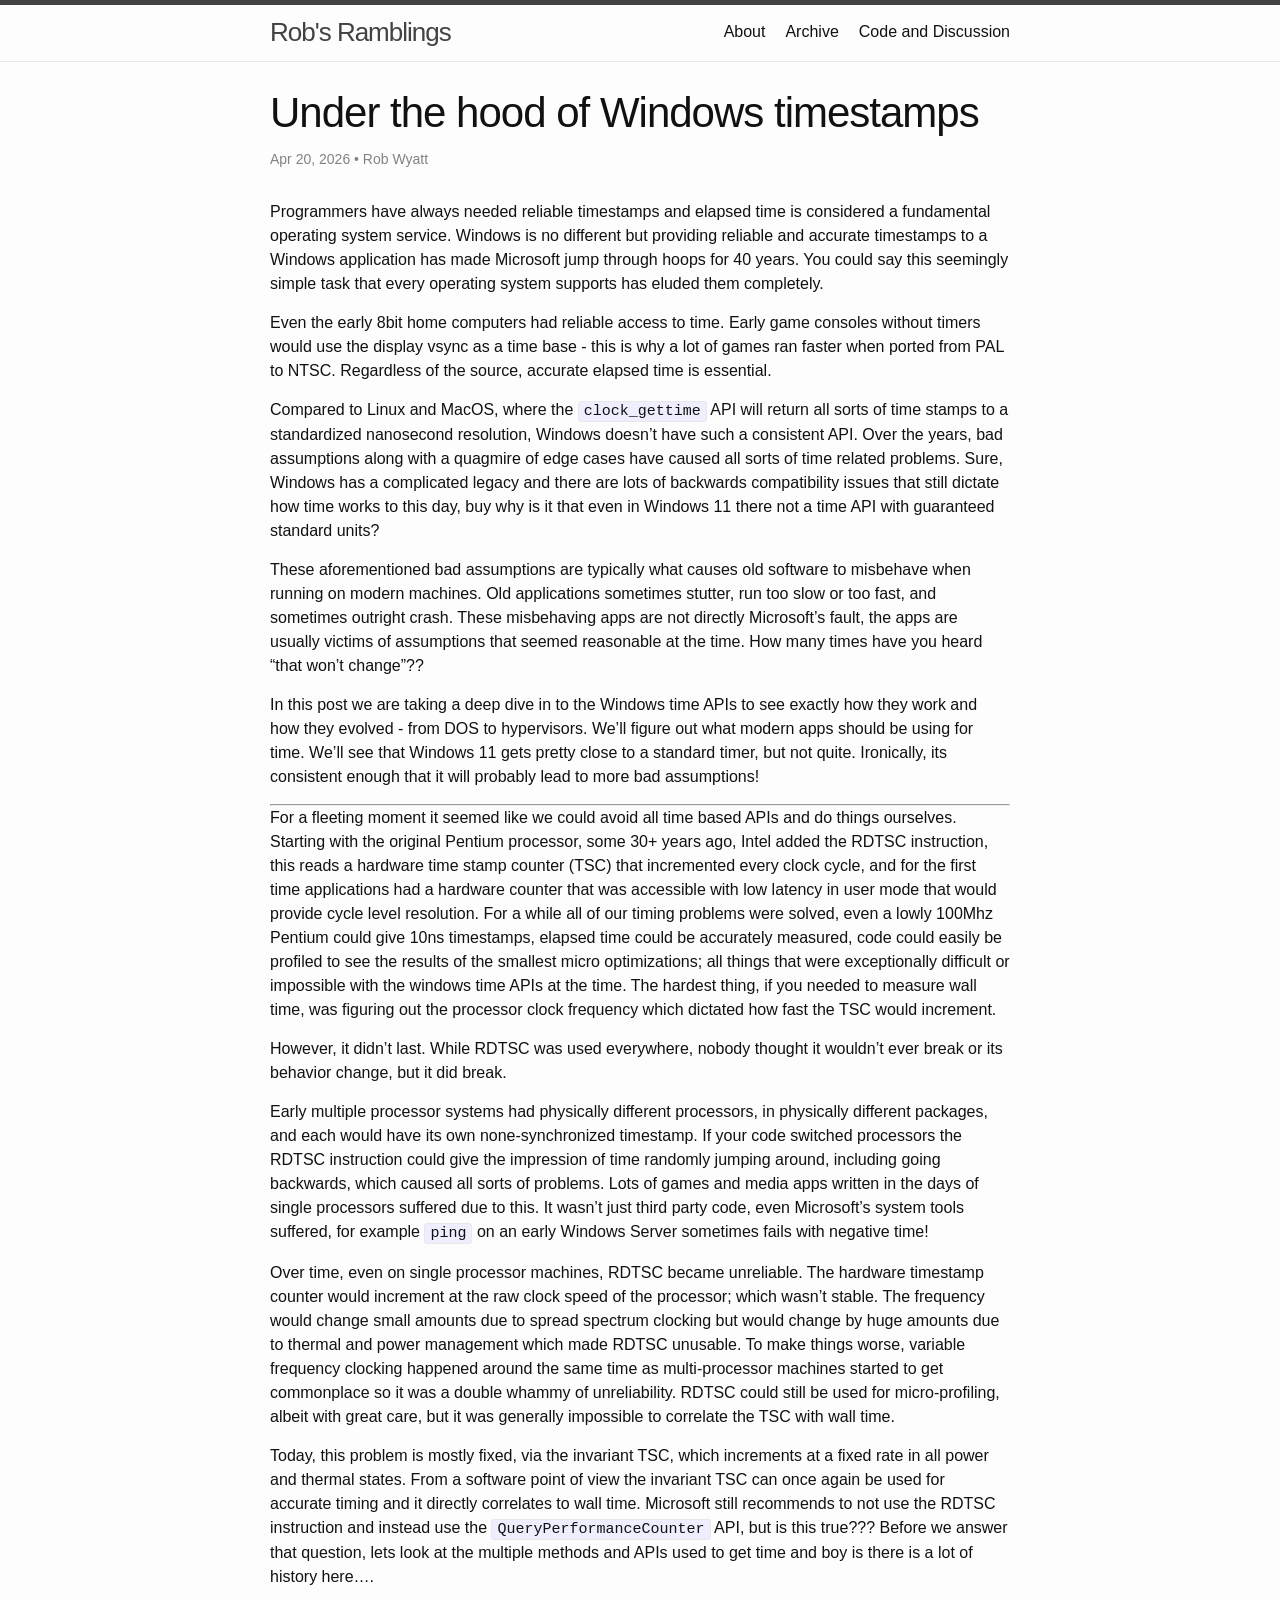
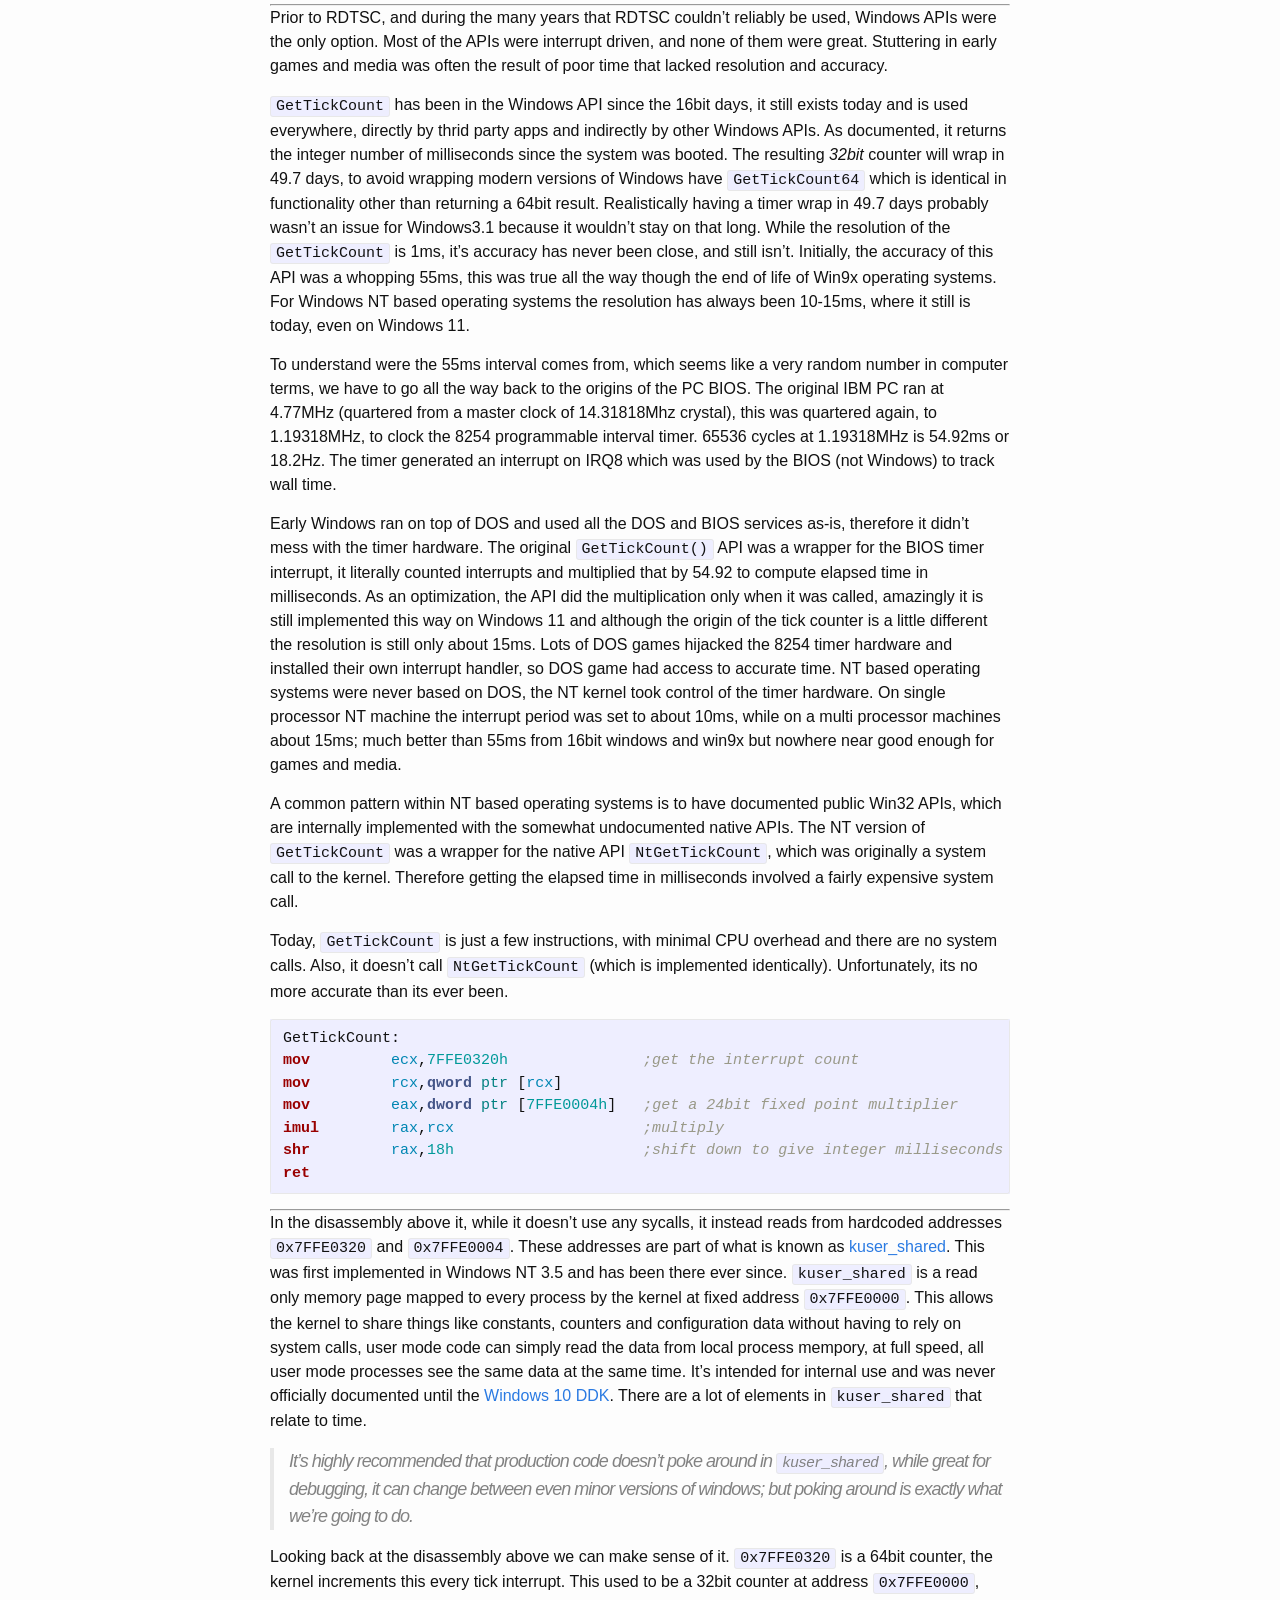
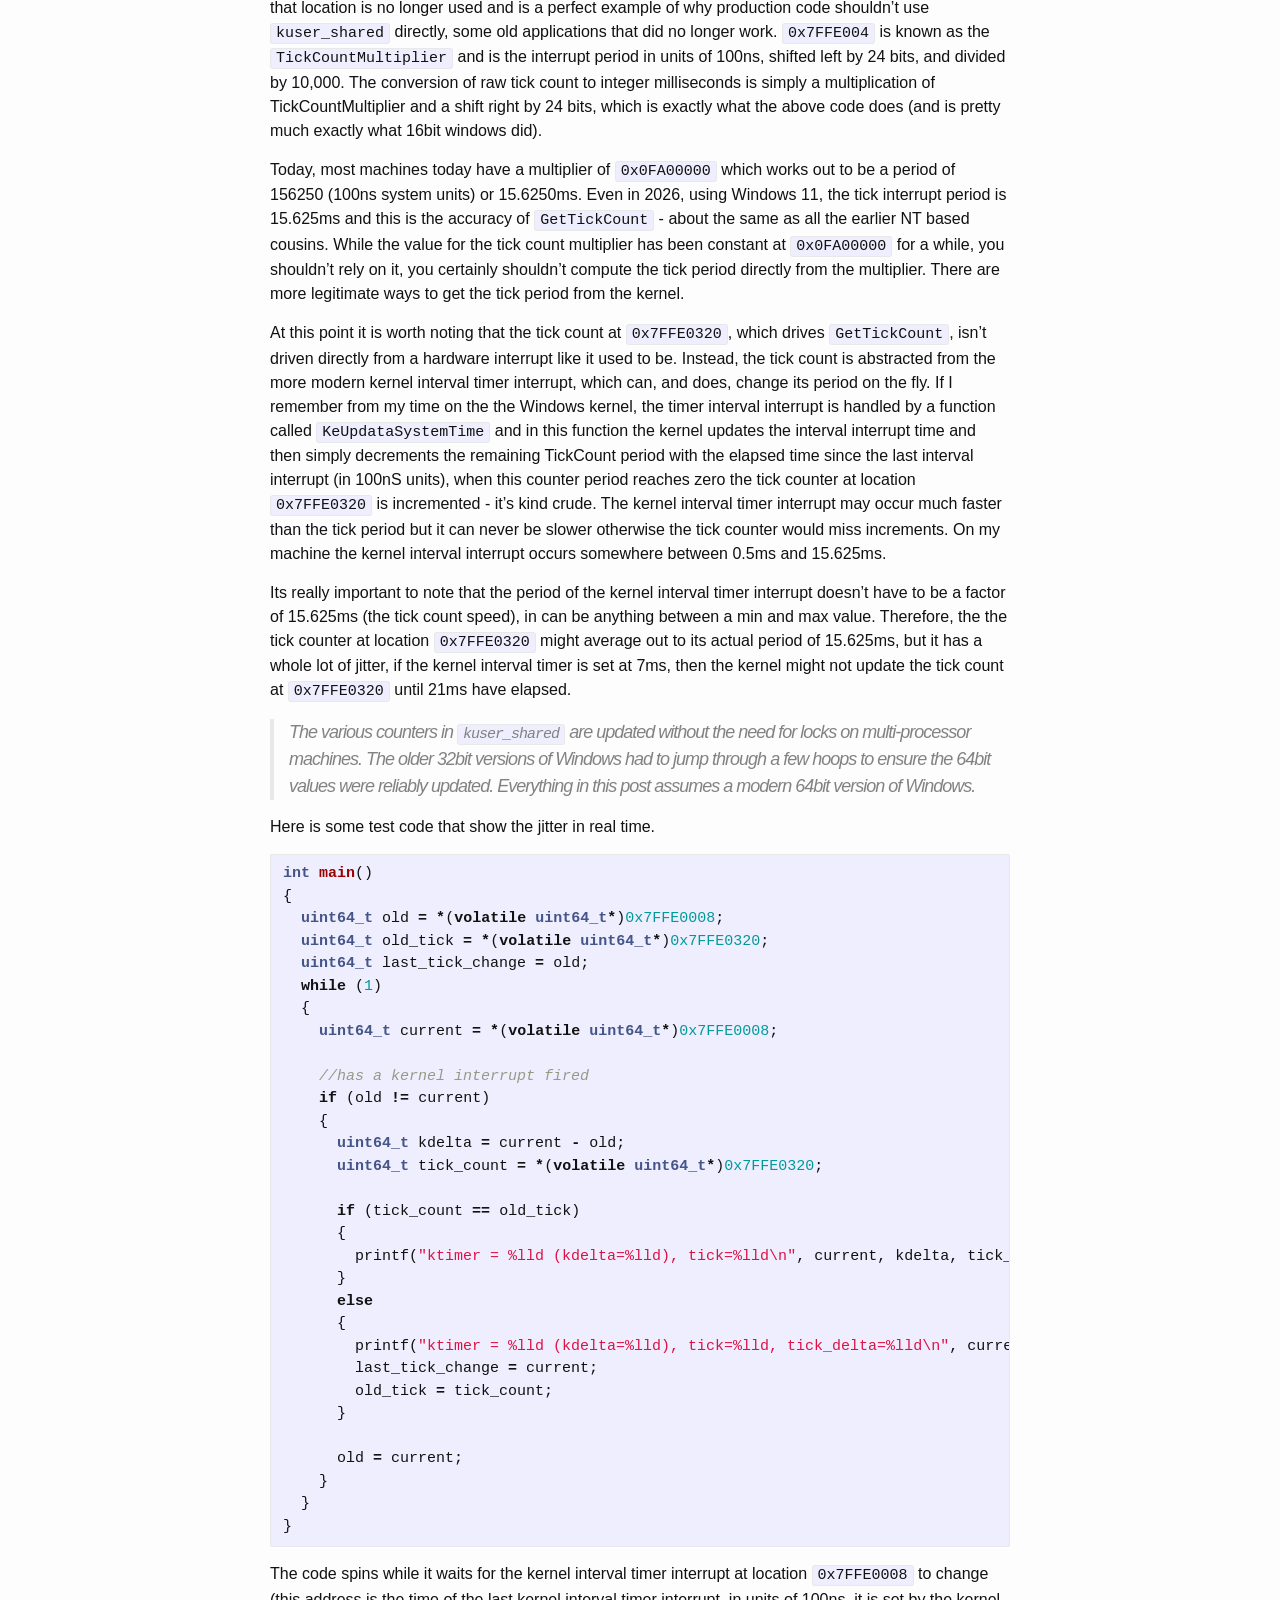
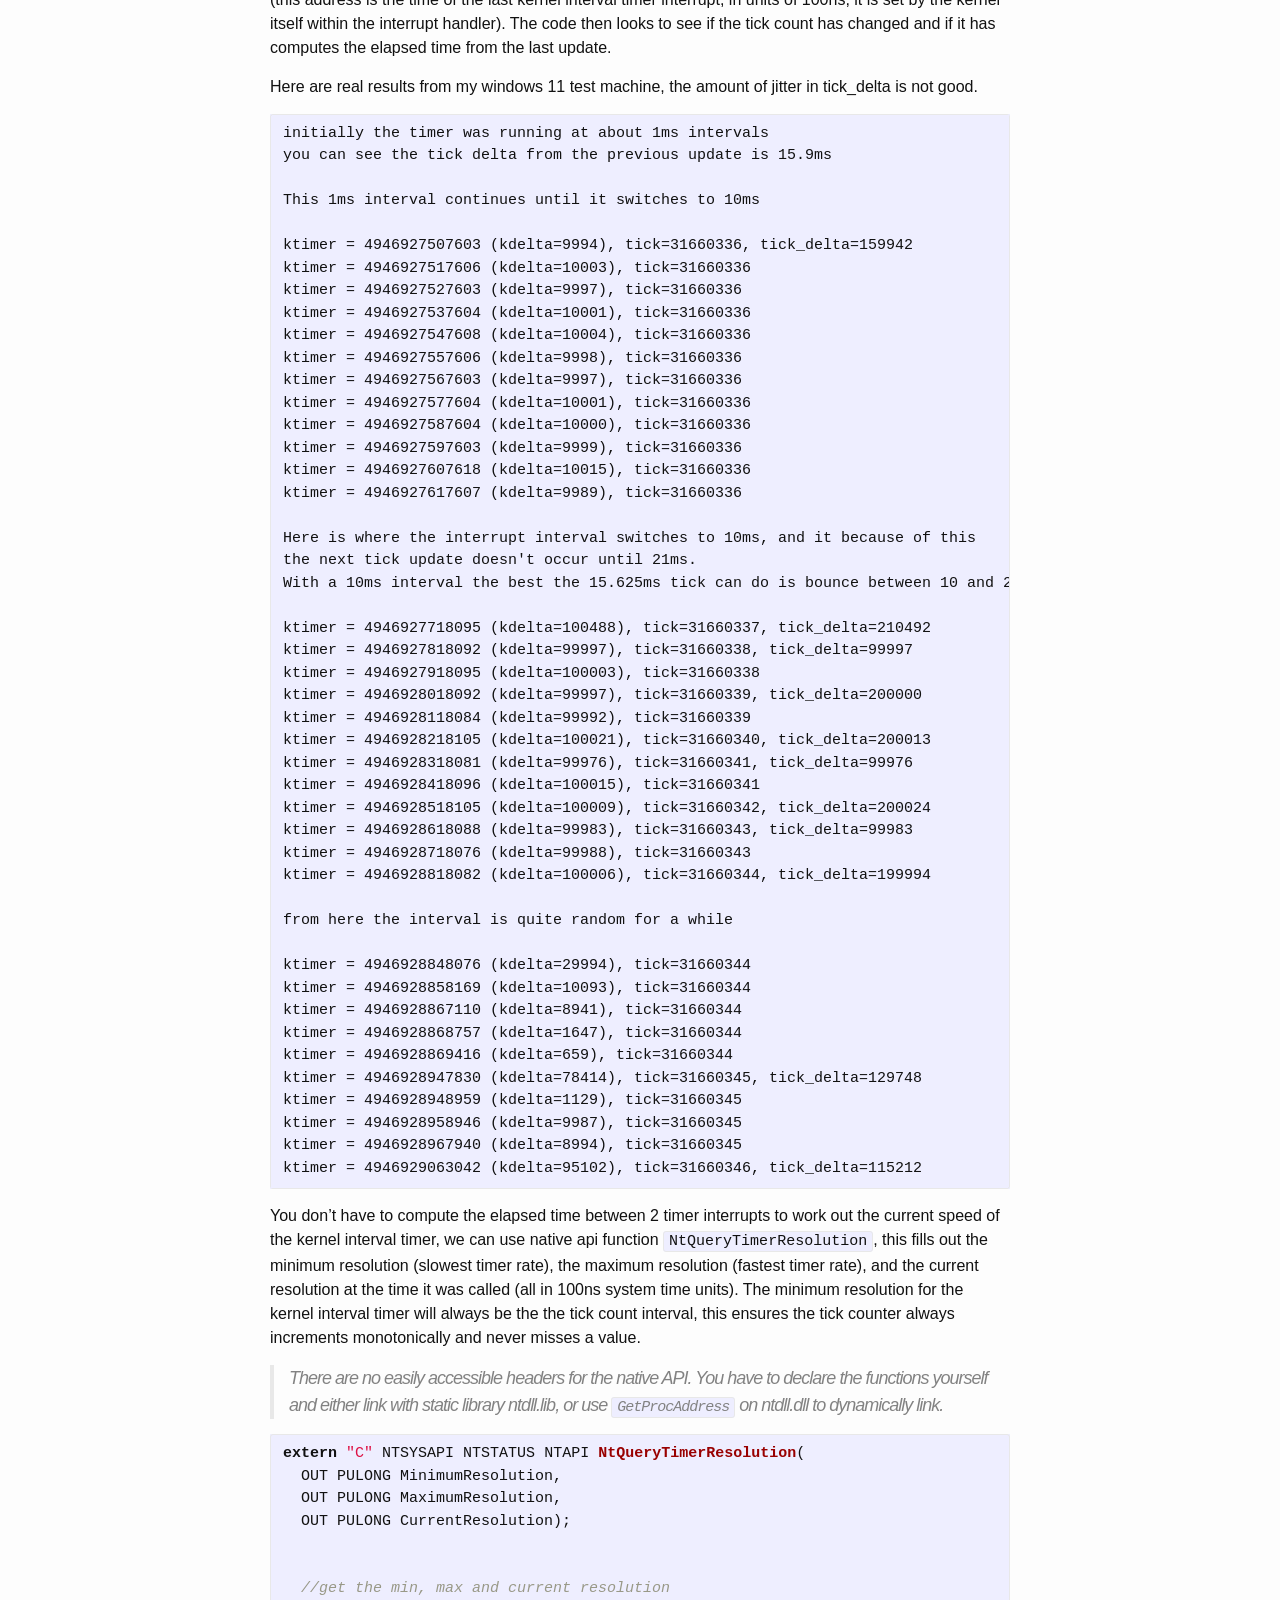
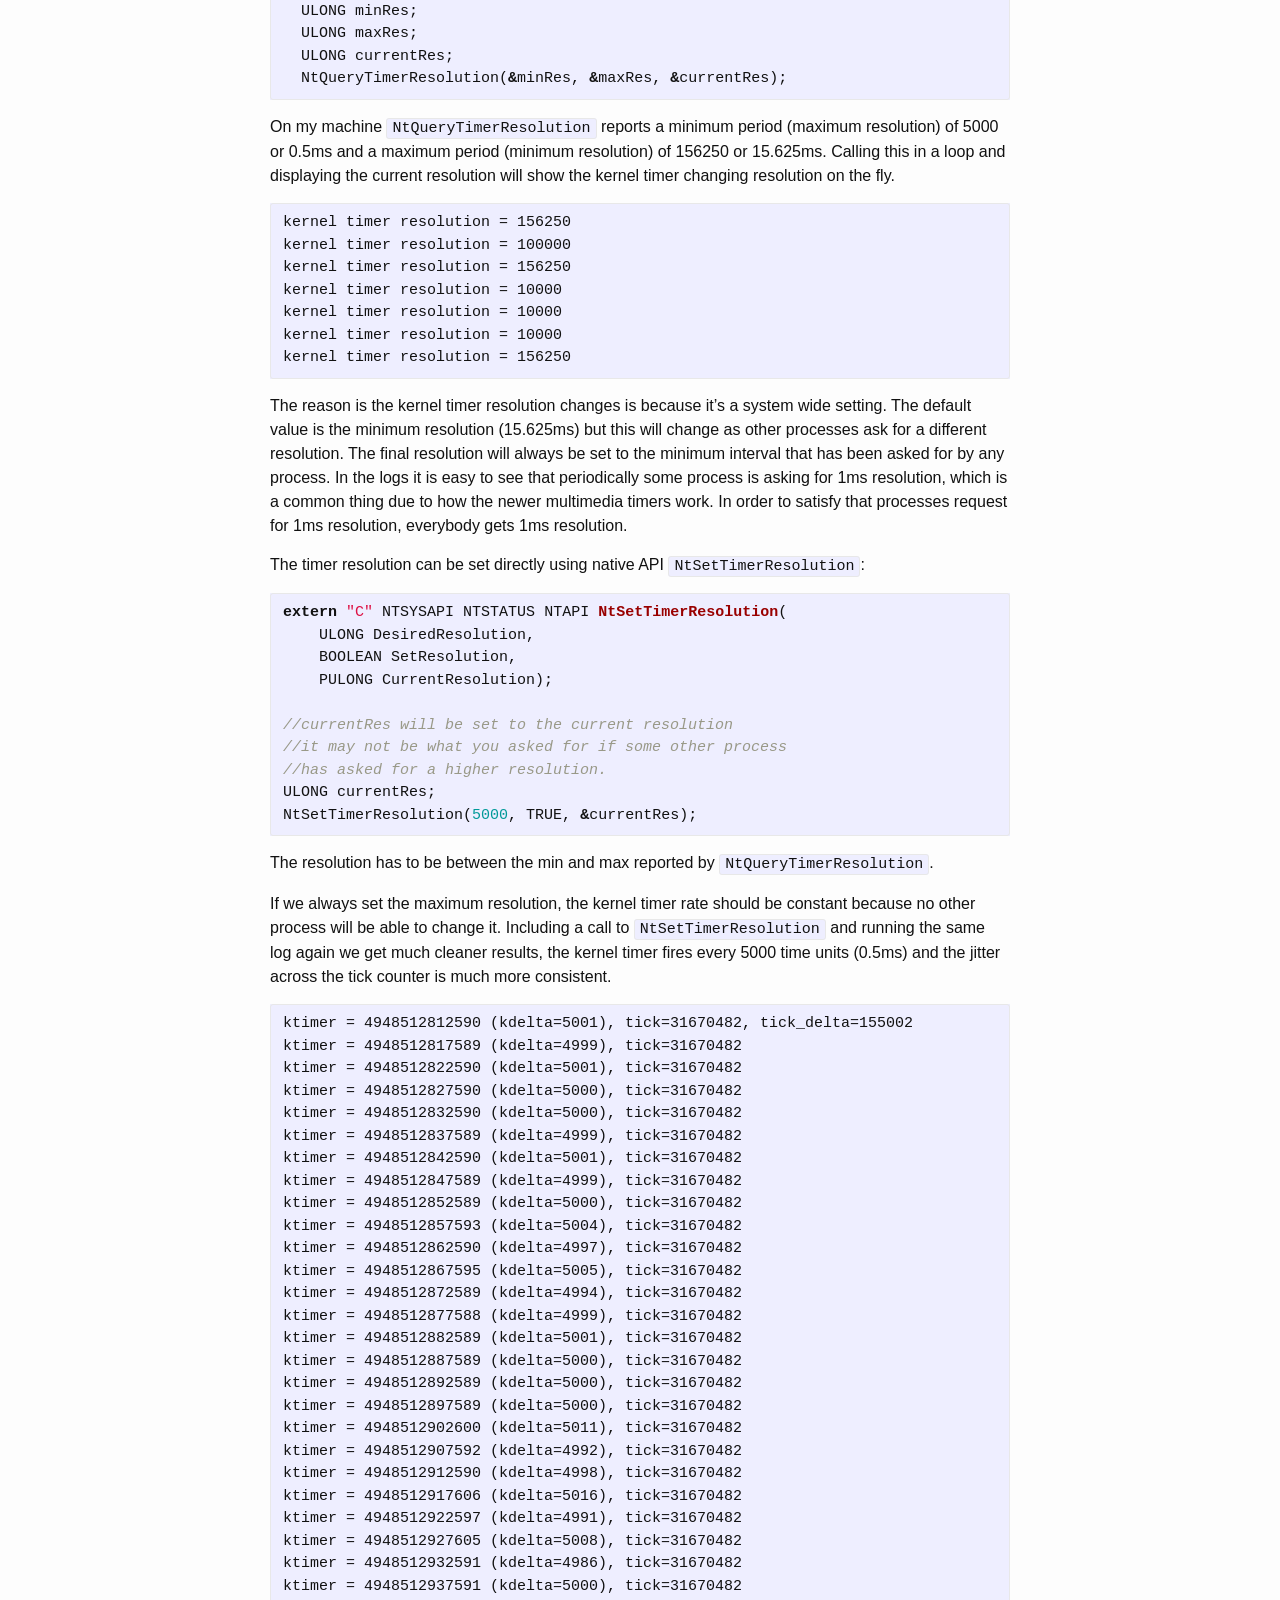
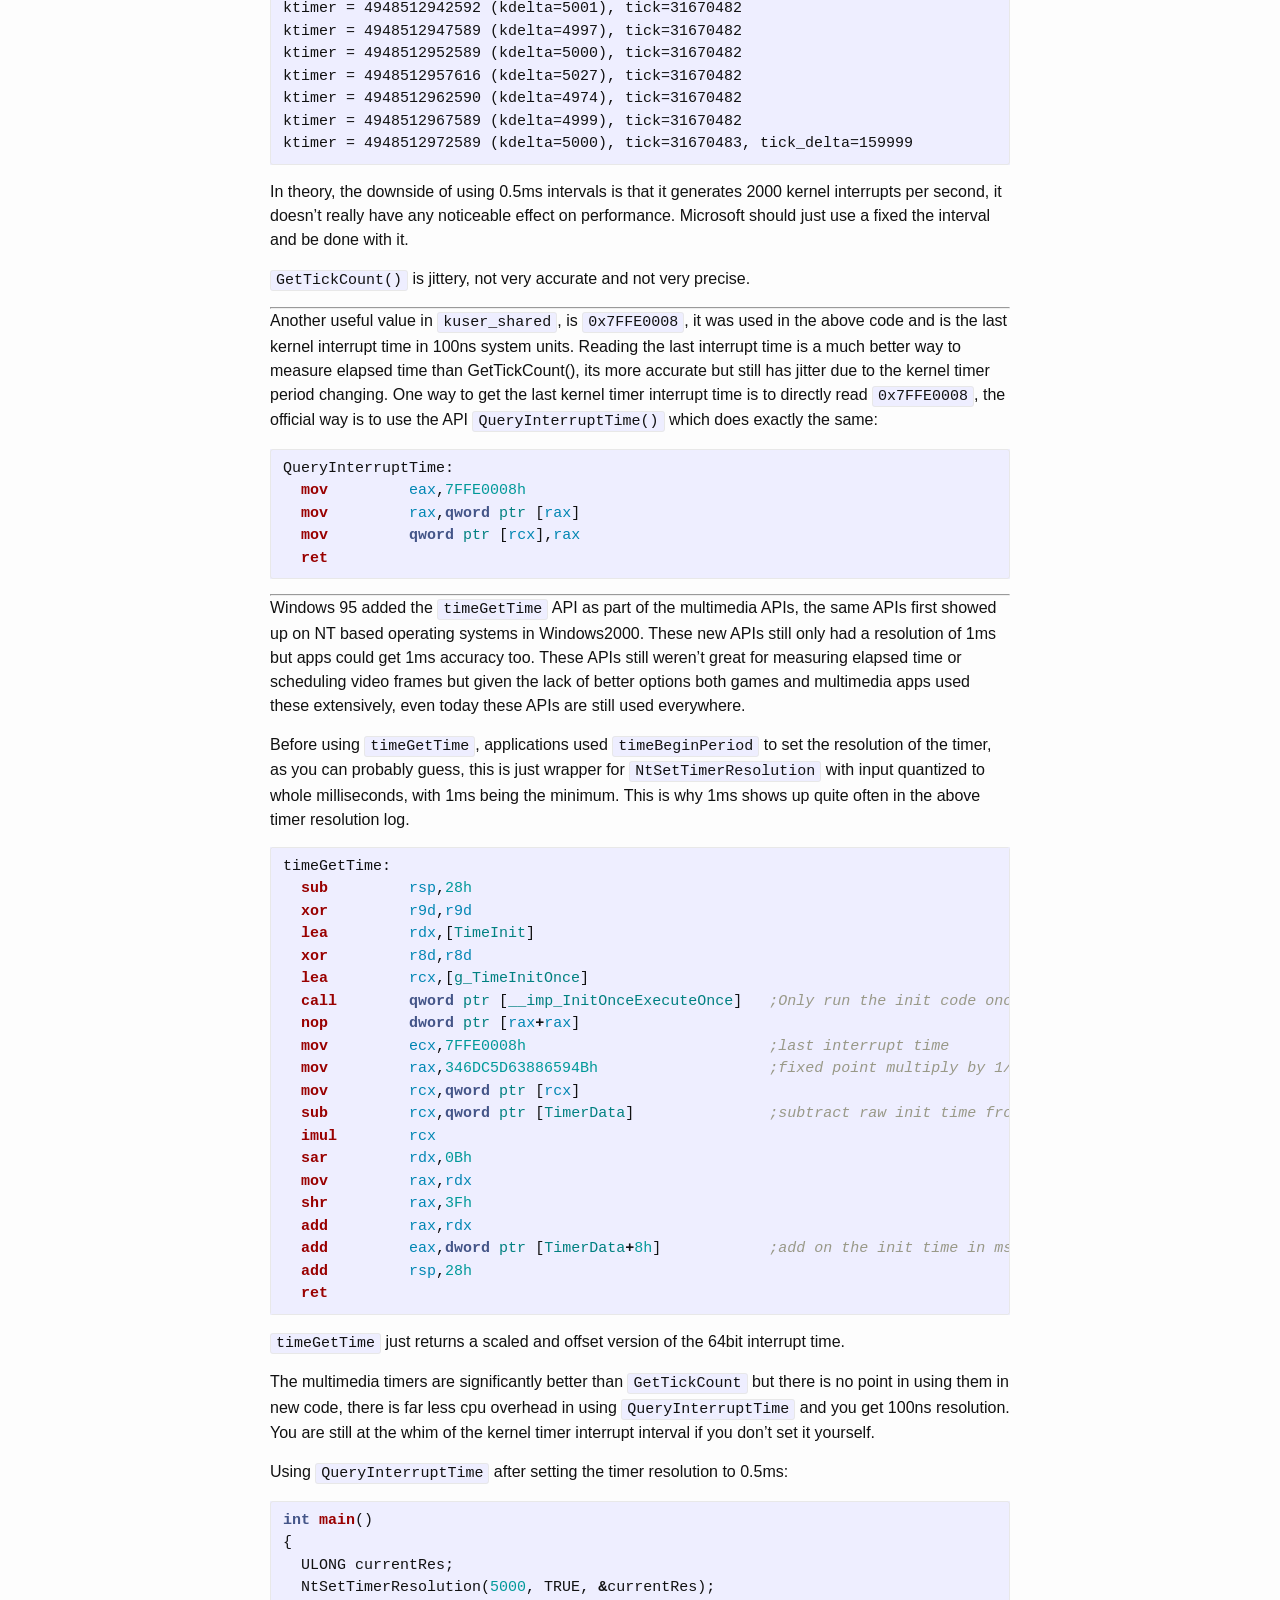
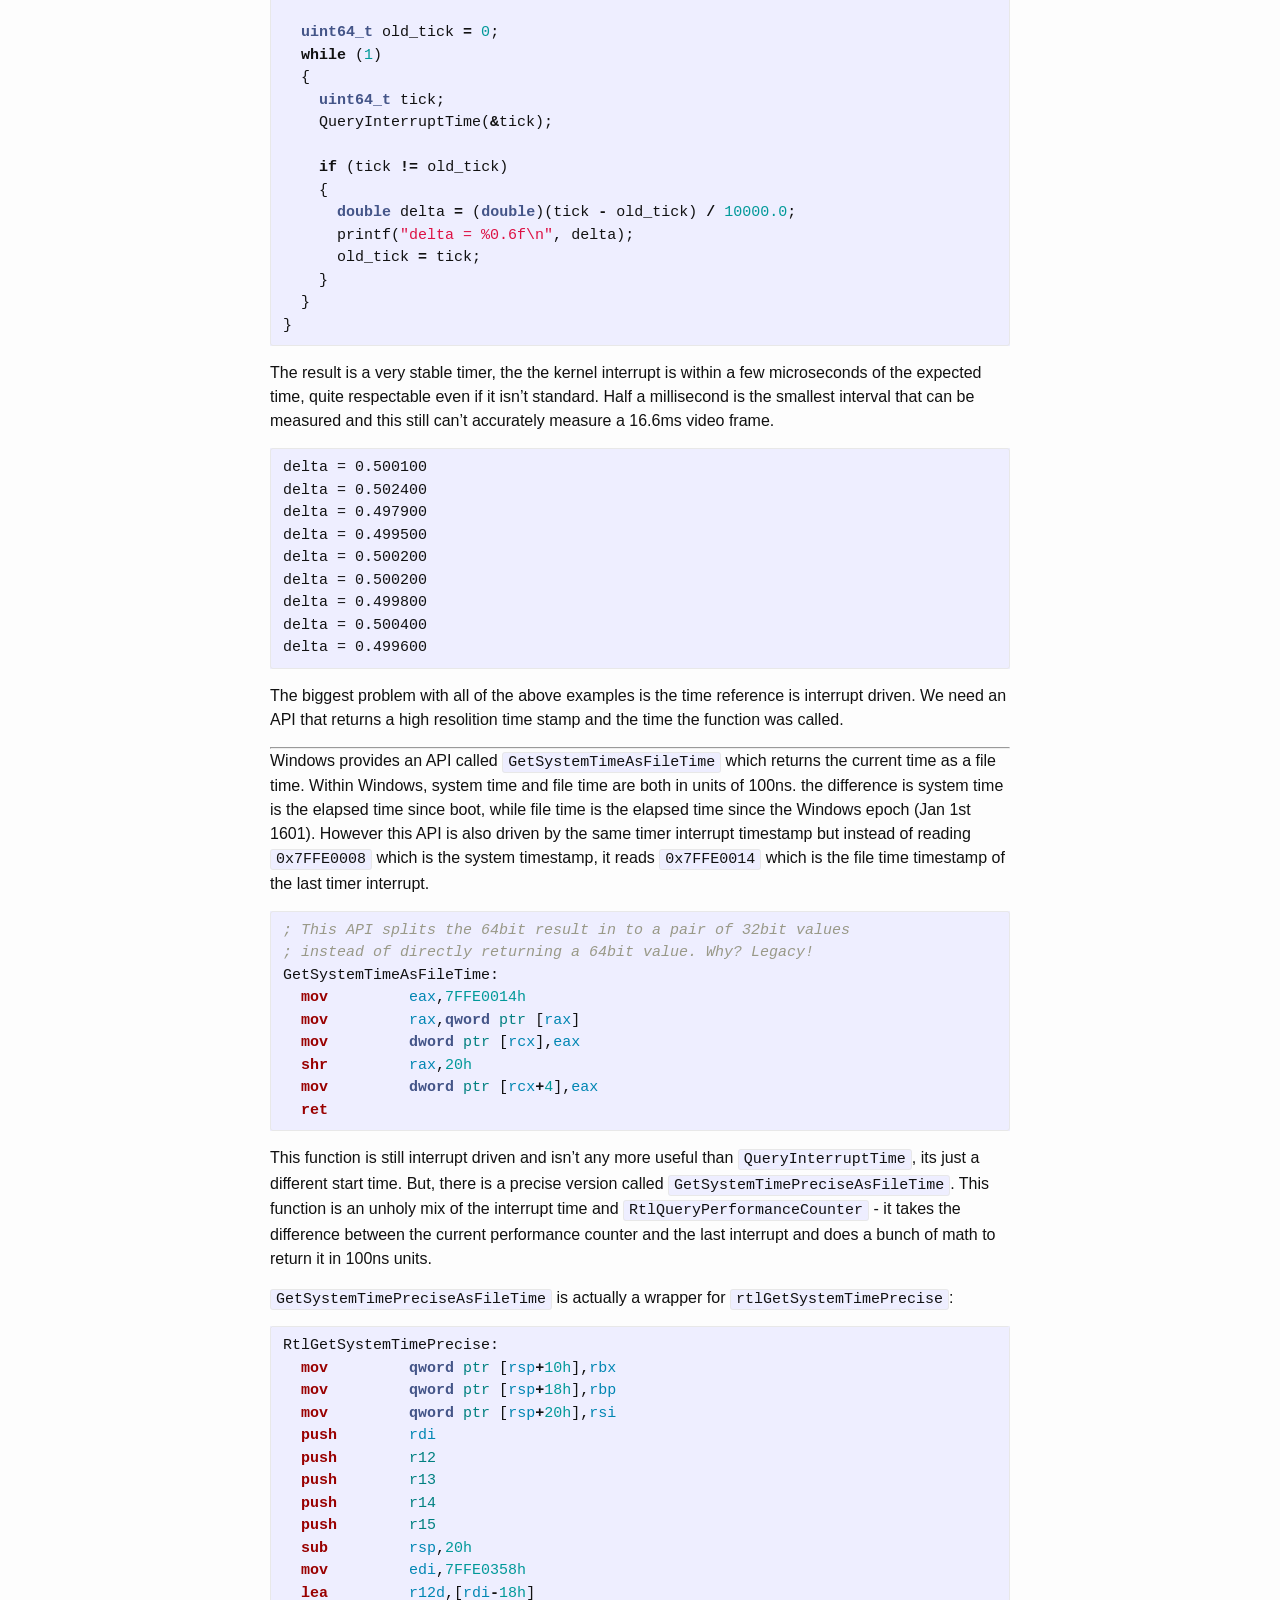
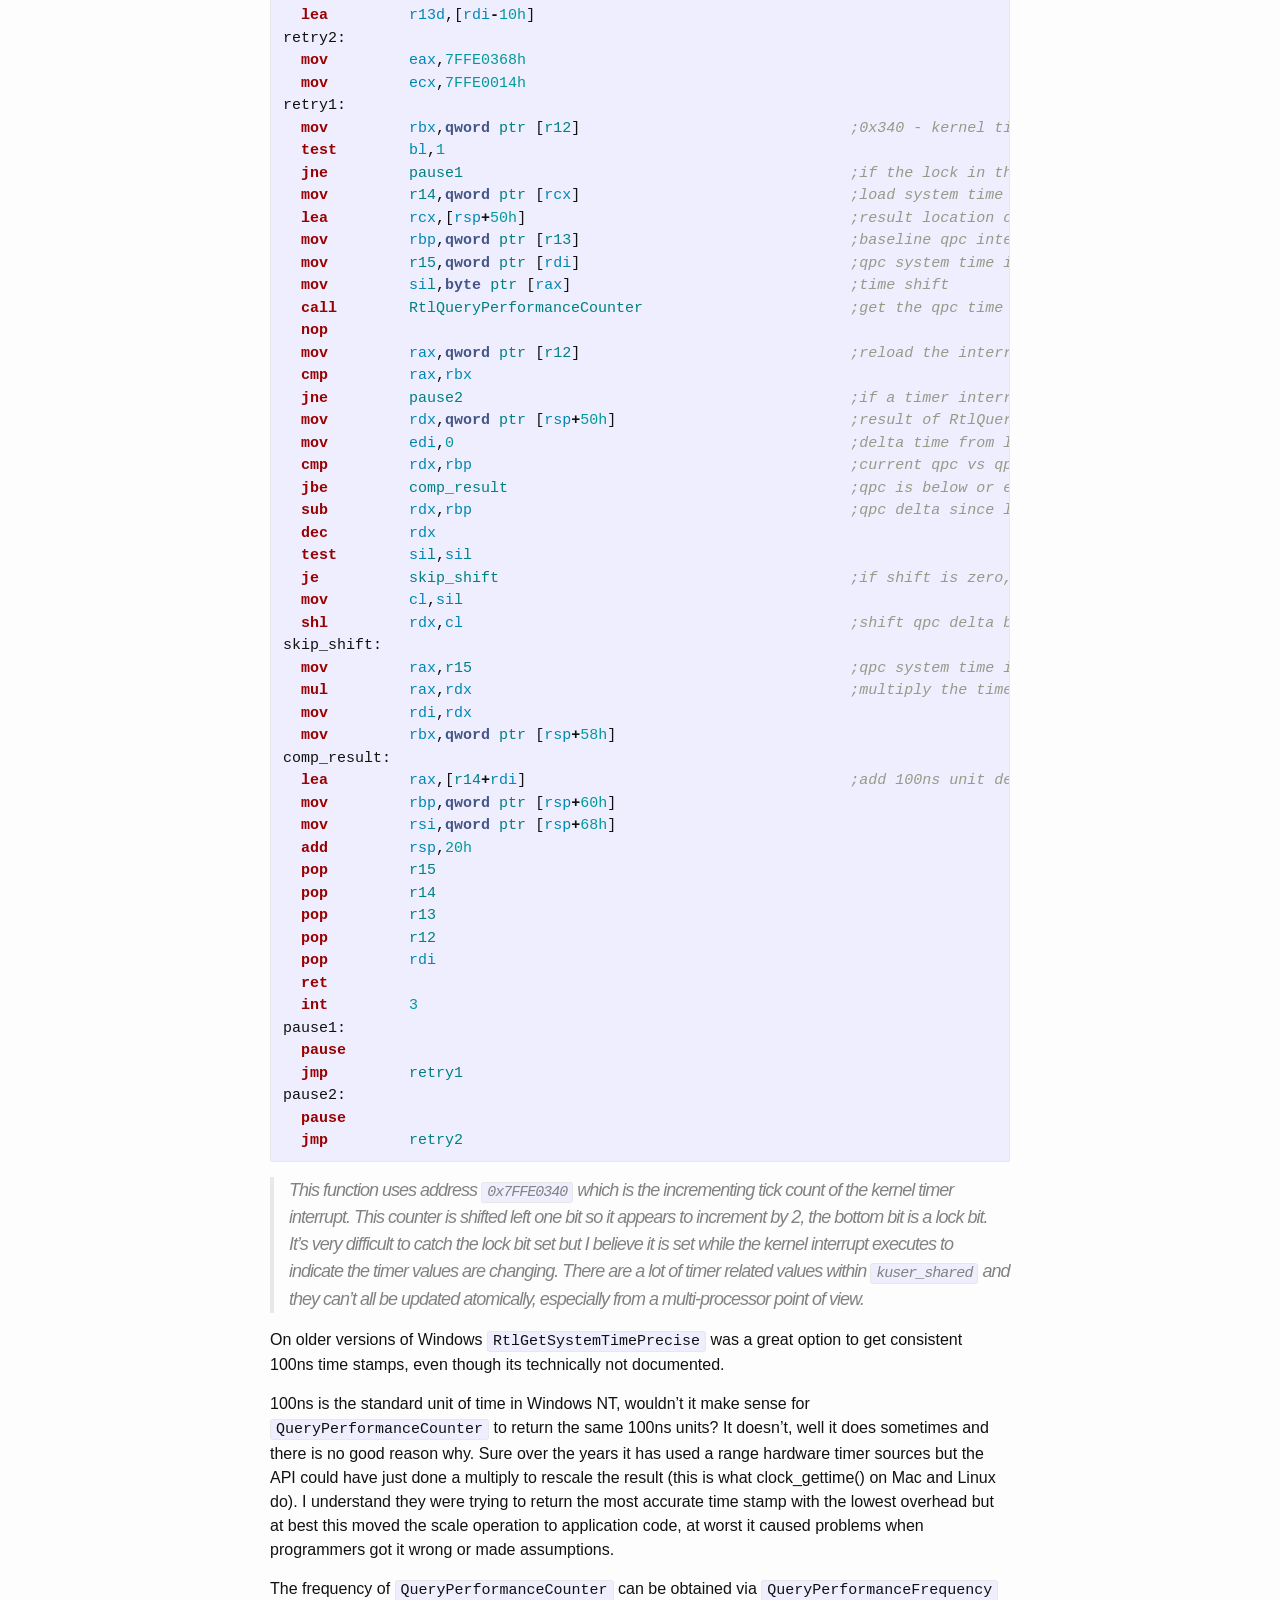
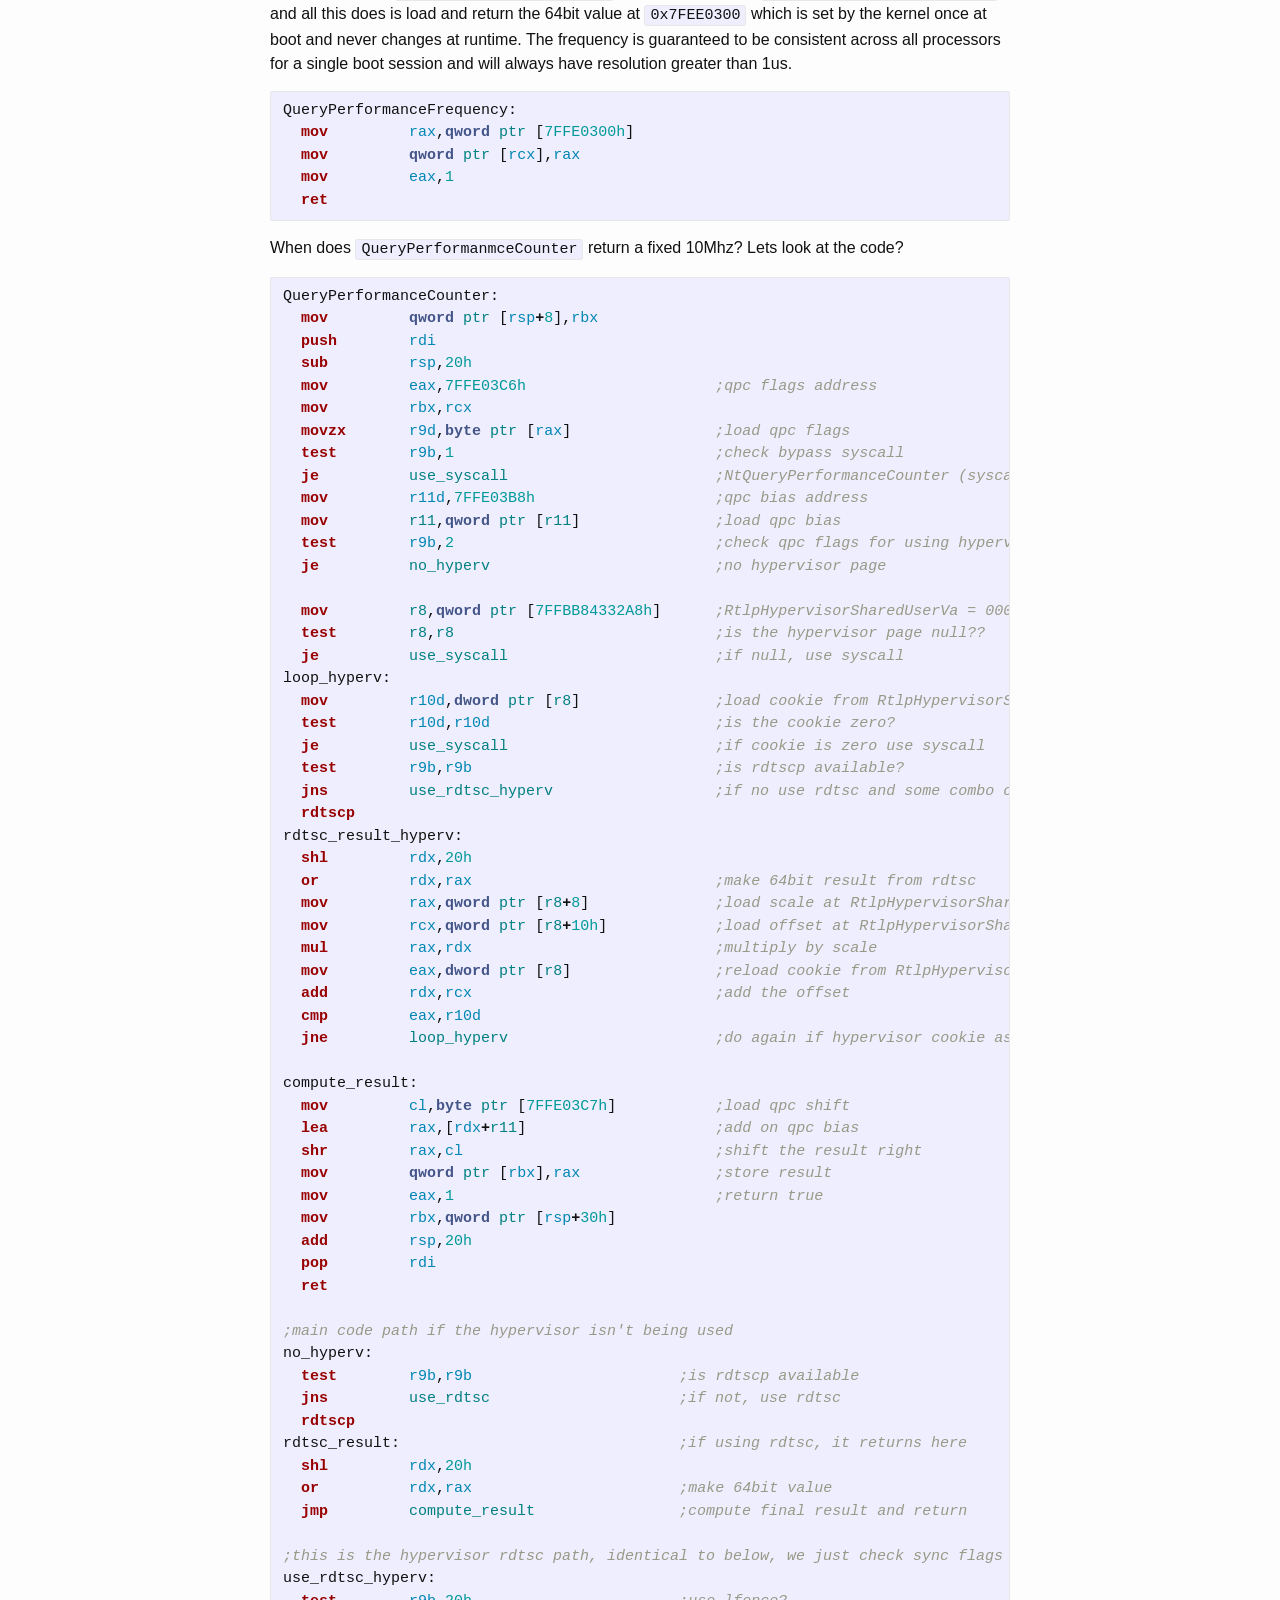
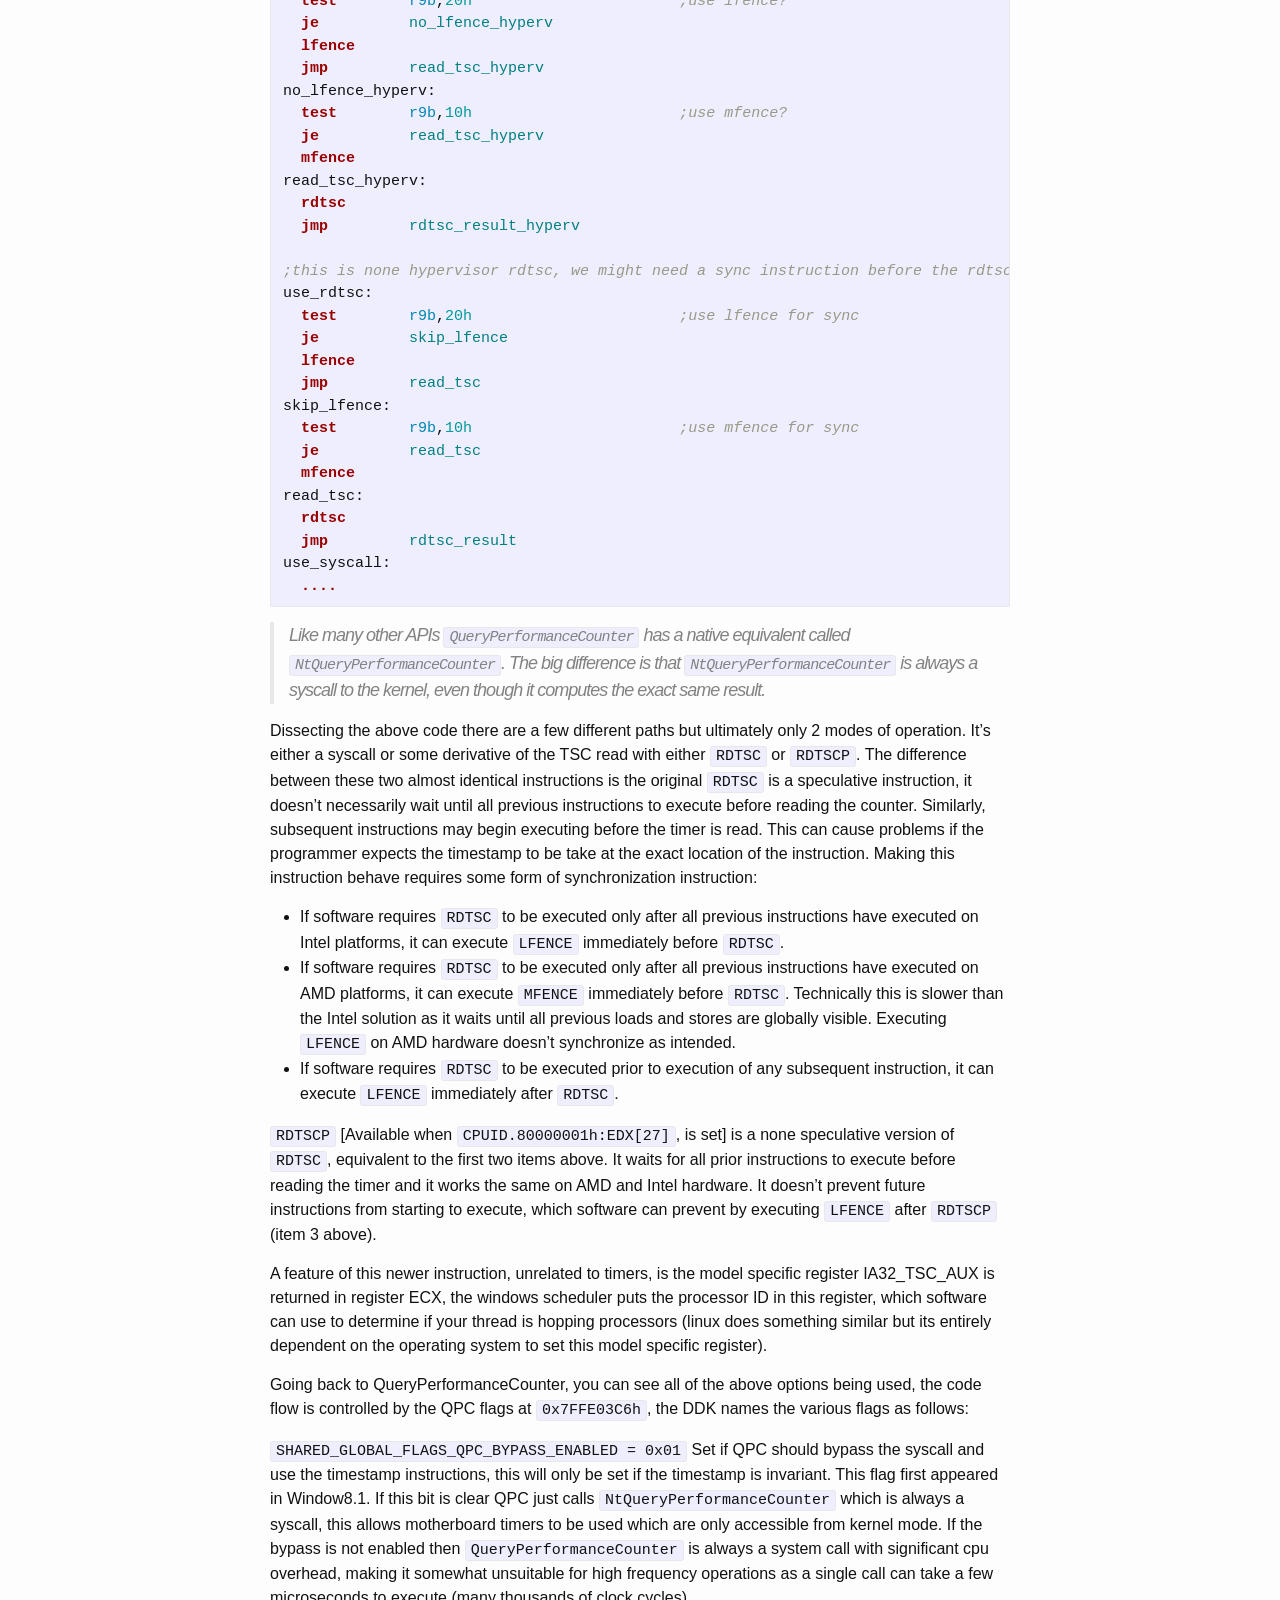
<file: 2026/04/20/timestamps.html>
<!DOCTYPE html>
<html lang="en"><head>
  <meta charset="utf-8">
  <meta http-equiv="X-UA-Compatible" content="IE=edge">
  <meta name="viewport" content="width=device-width, initial-scale=1"><!-- Begin Jekyll SEO tag v2.8.0 -->
<title>Under the hood of Windows timestamps | Rob’s Ramblings</title>
<meta name="generator" content="Jekyll v4.4.1" />
<meta property="og:title" content="Under the hood of Windows timestamps" />
<meta name="author" content="Rob Wyatt" />
<meta property="og:locale" content="en_US" />
<meta name="description" content="Under the hood of windows timestamps, the details and the history" />
<meta property="og:description" content="Under the hood of windows timestamps, the details and the history" />
<link rel="canonical" href="https://robs-ramblings.github.io/2026/04/20/timestamps.html" />
<meta property="og:url" content="https://robs-ramblings.github.io/2026/04/20/timestamps.html" />
<meta property="og:site_name" content="Rob’s Ramblings" />
<meta property="og:type" content="article" />
<meta property="article:published_time" content="2026-04-20T00:00:00-06:00" />
<meta name="twitter:card" content="summary" />
<meta property="twitter:title" content="Under the hood of Windows timestamps" />
<script type="application/ld+json">
{"@context":"https://schema.org","@type":"BlogPosting","author":{"@type":"Person","name":"Rob Wyatt"},"dateModified":"2026-04-20T00:00:00-06:00","datePublished":"2026-04-20T00:00:00-06:00","description":"Under the hood of windows timestamps, the details and the history","headline":"Under the hood of Windows timestamps","mainEntityOfPage":{"@type":"WebPage","@id":"https://robs-ramblings.github.io/2026/04/20/timestamps.html"},"url":"https://robs-ramblings.github.io/2026/04/20/timestamps.html"}</script>
<!-- End Jekyll SEO tag -->
<link rel="stylesheet" href="/assets/main.css"><link type="application/atom+xml" rel="alternate" href="https://robs-ramblings.github.io/feed.xml" title="Rob&apos;s Ramblings" /></head>
<body><header class="site-header" role="banner">

  <div class="wrapper"><a class="site-title" rel="author" href="/">Rob&#39;s Ramblings</a><nav class="site-nav">
        <input type="checkbox" id="nav-trigger" class="nav-trigger" />
        <label for="nav-trigger">
          <span class="menu-icon">
            <svg viewBox="0 0 18 15" width="18px" height="15px">
              <path d="M18,1.484c0,0.82-0.665,1.484-1.484,1.484H1.484C0.665,2.969,0,2.304,0,1.484l0,0C0,0.665,0.665,0,1.484,0 h15.032C17.335,0,18,0.665,18,1.484L18,1.484z M18,7.516C18,8.335,17.335,9,16.516,9H1.484C0.665,9,0,8.335,0,7.516l0,0 c0-0.82,0.665-1.484,1.484-1.484h15.032C17.335,6.031,18,6.696,18,7.516L18,7.516z M18,13.516C18,14.335,17.335,15,16.516,15H1.484 C0.665,15,0,14.335,0,13.516l0,0c0-0.82,0.665-1.483,1.484-1.483h15.032C17.335,12.031,18,12.695,18,13.516L18,13.516z"/>
            </svg>
          </span>
        </label>

        <div class="trigger"><a class="page-link" href="/about/">About</a><a class="page-link" href="/archive.html">Archive</a><a class="page-link" href="/code.html">Code and Discussion</a></div>
      </nav></div>
</header>
<main class="page-content" aria-label="Content">
      <div class="wrapper">
        <article class="post h-entry" itemscope itemtype="http://schema.org/BlogPosting">

  <header class="post-header">
    <h1 class="post-title p-name" itemprop="name headline">Under the hood of Windows timestamps</h1>
    <p class="post-meta">
      <time class="dt-published" datetime="2026-04-20T00:00:00-06:00" itemprop="datePublished">Apr 20, 2026
      </time>• <span itemprop="author" itemscope itemtype="http://schema.org/Person"><span class="p-author h-card" itemprop="name">Rob Wyatt</span></span></p>
  </header>

  <div class="post-content e-content" itemprop="articleBody">
    <p>Programmers have always needed reliable timestamps and elapsed time is considered a fundamental operating system service.  Windows is no different but providing reliable and accurate timestamps to a Windows application has made Microsoft jump through hoops for 40 years. You could say this seemingly simple task that every operating system supports has eluded them completely.</p>

<p>Even the early 8bit home computers had reliable access to time. Early game consoles without timers would use the display vsync as a time base -  this is why a lot of games ran faster when ported from PAL to NTSC. Regardless of the source, accurate elapsed time is essential.</p>

<p>Compared to Linux and MacOS, where the <code class="language-plaintext highlighter-rouge">clock_gettime</code> API will return all sorts of time stamps to a standardized nanosecond resolution, Windows doesn’t have such a consistent API. Over the years, bad assumptions along with a quagmire of edge cases have caused all sorts of time related problems. Sure, Windows has a complicated legacy and there are lots of backwards compatibility issues that still dictate how time works to this day, buy why is it that even in Windows 11 there not a time API with guaranteed standard units?</p>

<p>These aforementioned bad assumptions are typically what causes old software to misbehave when running on modern machines. Old applications sometimes stutter, run too slow or too fast, and sometimes outright crash. These misbehaving apps are not directly Microsoft’s fault, the apps are usually victims of assumptions that seemed reasonable at the time. How many times have you heard “that won’t change”??</p>

<p>In this post we are taking a deep dive in to the Windows time APIs to see exactly how they work and how they evolved - from DOS to hypervisors. We’ll figure out what modern apps should be using for time. We’ll see that Windows 11 gets pretty close to a standard timer, but not quite. Ironically, its consistent enough that it will probably lead to more bad assumptions!</p>

<hr />

<p>For a fleeting moment it seemed like we could avoid all time based APIs and do things ourselves. Starting with the original Pentium processor, some 30+ years ago, Intel added the RDTSC instruction, this reads a hardware time stamp counter (TSC) that incremented every clock cycle, and for the first time applications had a hardware counter that was accessible with low latency in user mode that would provide cycle level resolution. For a while all of our timing problems were solved, even a lowly 100Mhz Pentium could give 10ns timestamps, elapsed time could be accurately measured, code could easily be profiled to see the results of the smallest micro optimizations; all things that were exceptionally difficult or impossible with the windows time APIs at the time. The hardest thing, if you needed to measure wall time, was figuring out the processor clock frequency which dictated how fast the TSC would increment.</p>

<p>However, it didn’t last. While RDTSC was used everywhere, nobody thought it wouldn’t ever break or its behavior change, but it did break.</p>

<p>Early multiple processor systems had physically different processors, in physically different packages, and each would have its own none-synchronized timestamp. If your code switched processors the RDTSC instruction could give the impression of time randomly jumping around, including going backwards, which caused all sorts of problems. Lots of games and media apps written in the days of single processors suffered due to this. It wasn’t just third party code, even Microsoft’s system tools suffered, for example <code class="language-plaintext highlighter-rouge">ping</code> on an early Windows Server sometimes fails with negative time!</p>

<p>Over time, even on single processor machines, RDTSC became unreliable. The hardware timestamp counter would increment at the raw clock speed of the processor; which wasn’t stable. The frequency would change small amounts due to spread spectrum clocking but would change by huge amounts due to thermal and power management which made RDTSC unusable. To make things worse, variable frequency clocking happened around the same time as multi-processor machines started to get commonplace so it was a double whammy of unreliability. RDTSC could still be used for micro-profiling, albeit with great care, but it was generally impossible to correlate the TSC with wall time.</p>

<p>Today, this problem is mostly fixed, via the invariant TSC, which increments at a fixed rate in all power and thermal states. From a software point of view the invariant TSC can once again be used for accurate timing and it directly correlates to wall time. Microsoft still recommends to not use the RDTSC instruction and instead use the <code class="language-plaintext highlighter-rouge">QueryPerformanceCounter</code> API, but is this true??? Before we answer that question, lets look at the multiple methods and APIs used to get time and boy is there is a lot of history here….</p>

<hr />

<p>Prior to RDTSC, and during the many years that RDTSC couldn’t reliably be used, Windows APIs were the only option. Most of the APIs were interrupt driven, and none of them were great. Stuttering in early games and media was often the result of poor time that lacked resolution and accuracy.</p>

<p><code class="language-plaintext highlighter-rouge">GetTickCount</code> has been in the Windows API since the 16bit days, it still exists today and is used everywhere, directly by thrid party apps and indirectly by other Windows APIs. As documented, it returns the integer number of milliseconds since the system was booted. The resulting <em>32bit</em> counter will wrap in 49.7 days, to avoid wrapping modern versions of Windows have <code class="language-plaintext highlighter-rouge">GetTickCount64</code> which is identical in functionality other than returning a 64bit result. Realistically having a timer wrap in 49.7 days probably wasn’t an issue for Windows3.1 because it wouldn’t stay on that long. While the resolution of the <code class="language-plaintext highlighter-rouge">GetTickCount</code> is 1ms, it’s accuracy has never been close, and still isn’t. Initially, the accuracy of this API was a whopping 55ms, this was true all the way though the end of life of Win9x operating systems. For Windows NT based operating systems the resolution has always been 10-15ms, where it still is today, even on Windows 11.</p>

<p>To understand were the 55ms interval comes from, which seems like a very random number in computer terms, we have to go all the way back to the origins of the PC BIOS. The original IBM PC ran at 4.77MHz (quartered from a master clock of 14.31818Mhz crystal), this was quartered again, to 1.19318MHz, to clock the 8254 programmable interval timer. 65536 cycles at 1.19318MHz is 54.92ms or 18.2Hz. The timer generated an interrupt on IRQ8 which was used by the BIOS (not Windows) to track wall time.</p>

<p>Early Windows ran on top of DOS and used all the DOS and BIOS services as-is, therefore it didn’t mess with the timer hardware. The original <code class="language-plaintext highlighter-rouge">GetTickCount()</code> API was a wrapper for the BIOS timer interrupt, it literally counted interrupts and multiplied that by 54.92 to compute elapsed time in milliseconds. As an optimization, the API did the multiplication only when it was called, amazingly it is still implemented this way on Windows 11 and although the origin of the tick counter is a little different the resolution is still only about 15ms. Lots of DOS games hijacked the 8254 timer hardware and installed their own interrupt handler, so DOS game had access to accurate time. NT based operating systems were never based on DOS, the NT kernel took control of the timer hardware. On single processor NT machine the interrupt period was set to about 10ms, while on a multi processor machines about 15ms; much better than 55ms from 16bit windows and win9x but nowhere near good enough for games and media.</p>

<p>A common pattern within NT based operating systems is to have documented public Win32 APIs, which are internally implemented with the somewhat undocumented native APIs. The NT version of <code class="language-plaintext highlighter-rouge">GetTickCount</code> was a wrapper for the native API <code class="language-plaintext highlighter-rouge">NtGetTickCount</code>, which was originally a system call to the kernel.  Therefore getting the elapsed time in milliseconds involved a fairly expensive system call.</p>

<p>Today, <code class="language-plaintext highlighter-rouge">GetTickCount</code> is just a few instructions, with minimal CPU overhead and there are no system calls. Also, it doesn’t call <code class="language-plaintext highlighter-rouge">NtGetTickCount</code> (which is implemented identically). Unfortunately, its no more accurate than its ever been.</p>

<div class="language-nasm highlighter-rouge"><div class="highlight"><pre class="highlight"><code><span class="nl">GetTickCount:</span>
<span class="nf">mov</span>         <span class="nb">ecx</span><span class="p">,</span><span class="mh">7FFE0320h</span>               <span class="c1">;get the interrupt count</span>
<span class="nf">mov</span>         <span class="nb">rcx</span><span class="p">,</span><span class="kt">qword</span> <span class="nv">ptr</span> <span class="p">[</span><span class="nb">rcx</span><span class="p">]</span>         
<span class="nf">mov</span>         <span class="nb">eax</span><span class="p">,</span><span class="kt">dword</span> <span class="nv">ptr</span> <span class="p">[</span><span class="mh">7FFE0004h</span><span class="p">]</span>   <span class="c1">;get a 24bit fixed point multiplier</span>
<span class="nf">imul</span>        <span class="nb">rax</span><span class="p">,</span><span class="nb">rcx</span>                     <span class="c1">;multiply</span>
<span class="nf">shr</span>         <span class="nb">rax</span><span class="p">,</span><span class="mh">18h</span>                     <span class="c1">;shift down to give integer milliseconds</span>
<span class="nf">ret</span>  
</code></pre></div></div>

<hr />

<p>In the disassembly above it, while it doesn’t use any sycalls, it instead reads from hardcoded addresses <code class="language-plaintext highlighter-rouge">0x7FFE0320</code> and <code class="language-plaintext highlighter-rouge">0x7FFE0004</code>. These addresses are part of what is known as <a href="https://www.geoffchappell.com/studies/windows/km/ntoskrnl/inc/api/ntexapi_x/kuser_shared_data/index.htm">kuser_shared</a>. This was first implemented in Windows NT 3.5 and has been there ever since. <code class="language-plaintext highlighter-rouge">kuser_shared</code> is a read only memory page mapped to every process by the kernel at fixed address <code class="language-plaintext highlighter-rouge">0x7FFE0000</code>. This allows the kernel to share things like constants, counters and configuration data without having to rely on system calls, user mode code can simply read the data from local process mempory, at full speed, all user mode processes see the same data at the same time. It’s intended for internal use and was never officially documented until the <a href="https://learn.microsoft.com/en-us/windows-hardware/drivers/ddi/ntddk/ns-ntddk-kuser_shared_data">Windows 10 DDK</a>. There are a lot of elements in <code class="language-plaintext highlighter-rouge">kuser_shared</code> that relate to time.</p>

<blockquote>
  <p>It’s highly recommended that production code doesn’t poke around in <code class="language-plaintext highlighter-rouge">kuser_shared</code>, while great for debugging, it can change between even minor versions of windows; but poking around is exactly what we’re going to do.</p>
</blockquote>

<p>Looking back at the disassembly above we can make sense of it. <code class="language-plaintext highlighter-rouge">0x7FFE0320</code> is a 64bit counter, the kernel increments this every tick interrupt. This used to be a 32bit counter at address <code class="language-plaintext highlighter-rouge">0x7FFE0000</code>, that location is no longer used and is a perfect example of why production code shouldn’t use <code class="language-plaintext highlighter-rouge">kuser_shared</code> directly, some old applications that did no longer work. <code class="language-plaintext highlighter-rouge">0x7FFE004</code> is known as the <code class="language-plaintext highlighter-rouge">TickCountMultiplier</code> and is the interrupt period in units of 100ns, shifted left by 24 bits, and divided by 10,000. The conversion of raw tick count to integer milliseconds is simply a multiplication of TickCountMultiplier and a shift right by 24 bits, which is exactly what the above code does (and is pretty much exactly what 16bit windows did).</p>

<p>Today, most machines today have a multiplier of <code class="language-plaintext highlighter-rouge">0x0FA00000</code> which works out to be a period of 156250 (100ns system units) or 15.6250ms. Even in 2026, using Windows 11, the tick interrupt period is 15.625ms and this is the accuracy of <code class="language-plaintext highlighter-rouge">GetTickCount</code> - about the same as all the earlier NT based cousins. While the value for the tick count multiplier has been constant at <code class="language-plaintext highlighter-rouge">0x0FA00000</code> for a while, you shouldn’t rely on it, you certainly shouldn’t compute the tick period directly from the multiplier. There are more legitimate ways to get the tick period from the kernel.</p>

<p>At this point it is worth noting that the tick count at <code class="language-plaintext highlighter-rouge">0x7FFE0320</code>, which drives <code class="language-plaintext highlighter-rouge">GetTickCount</code>, isn’t driven directly from a hardware interrupt like it used to be. Instead, the tick count is abstracted from the more modern kernel interval timer interrupt, which can, and does, change its period on the fly. If I remember from my time on the the Windows kernel, the timer interval interrupt is handled by a function called <code class="language-plaintext highlighter-rouge">KeUpdataSystemTime</code> and in this function the kernel updates the interval interrupt time and then simply decrements the remaining TickCount period with the elapsed time since the last interval interrupt (in 100nS units), when this counter period reaches zero the tick counter at location <code class="language-plaintext highlighter-rouge">0x7FFE0320</code> is incremented - it’s kind crude.  The kernel interval timer interrupt may occur much faster than the tick period but it can never be slower otherwise the tick counter would miss increments.  On my machine the kernel interval interrupt occurs somewhere between 0.5ms and 15.625ms.</p>

<p>Its really important to note that the period of the kernel interval timer interrupt doesn’t have to be a factor of 15.625ms (the tick count speed), in can be anything between a min and max value. Therefore, the the tick counter at location <code class="language-plaintext highlighter-rouge">0x7FFE0320</code> might average out to its actual period of 15.625ms, but it has a whole lot of jitter, if the kernel interval timer is set at 7ms, then the kernel might not update the tick count at <code class="language-plaintext highlighter-rouge">0x7FFE0320</code> until 21ms have elapsed.</p>

<blockquote>
  <p>The various counters in <code class="language-plaintext highlighter-rouge">kuser_shared</code> are updated without the need for locks on multi-processor machines. The older 32bit versions of Windows had to jump through a few hoops to ensure the 64bit values were reliably updated. Everything in this post assumes a modern 64bit version of Windows.</p>
</blockquote>

<p>Here is some test code that show the jitter in real time.</p>

<div class="language-c++ highlighter-rouge"><div class="highlight"><pre class="highlight"><code><span class="kt">int</span> <span class="nf">main</span><span class="p">()</span>
<span class="p">{</span>
  <span class="kt">uint64_t</span> <span class="n">old</span> <span class="o">=</span> <span class="o">*</span><span class="p">(</span><span class="k">volatile</span> <span class="kt">uint64_t</span><span class="o">*</span><span class="p">)</span><span class="mh">0x7FFE0008</span><span class="p">;</span>
  <span class="kt">uint64_t</span> <span class="n">old_tick</span> <span class="o">=</span> <span class="o">*</span><span class="p">(</span><span class="k">volatile</span> <span class="kt">uint64_t</span><span class="o">*</span><span class="p">)</span><span class="mh">0x7FFE0320</span><span class="p">;</span>
  <span class="kt">uint64_t</span> <span class="n">last_tick_change</span> <span class="o">=</span> <span class="n">old</span><span class="p">;</span>
  <span class="k">while</span> <span class="p">(</span><span class="mi">1</span><span class="p">)</span>
  <span class="p">{</span>
    <span class="kt">uint64_t</span> <span class="n">current</span> <span class="o">=</span> <span class="o">*</span><span class="p">(</span><span class="k">volatile</span> <span class="kt">uint64_t</span><span class="o">*</span><span class="p">)</span><span class="mh">0x7FFE0008</span><span class="p">;</span>

    <span class="c1">//has a kernel interrupt fired</span>
    <span class="k">if</span> <span class="p">(</span><span class="n">old</span> <span class="o">!=</span> <span class="n">current</span><span class="p">)</span>
    <span class="p">{</span>
      <span class="kt">uint64_t</span> <span class="n">kdelta</span> <span class="o">=</span> <span class="n">current</span> <span class="o">-</span> <span class="n">old</span><span class="p">;</span>
      <span class="kt">uint64_t</span> <span class="n">tick_count</span> <span class="o">=</span> <span class="o">*</span><span class="p">(</span><span class="k">volatile</span> <span class="kt">uint64_t</span><span class="o">*</span><span class="p">)</span><span class="mh">0x7FFE0320</span><span class="p">;</span>

      <span class="k">if</span> <span class="p">(</span><span class="n">tick_count</span> <span class="o">==</span> <span class="n">old_tick</span><span class="p">)</span>
      <span class="p">{</span>
        <span class="n">printf</span><span class="p">(</span><span class="s">"ktimer = %lld (kdelta=%lld), tick=%lld</span><span class="se">\n</span><span class="s">"</span><span class="p">,</span> <span class="n">current</span><span class="p">,</span> <span class="n">kdelta</span><span class="p">,</span> <span class="n">tick_count</span><span class="p">);</span>
      <span class="p">}</span>
      <span class="k">else</span> 
      <span class="p">{</span>
        <span class="n">printf</span><span class="p">(</span><span class="s">"ktimer = %lld (kdelta=%lld), tick=%lld, tick_delta=%lld</span><span class="se">\n</span><span class="s">"</span><span class="p">,</span> <span class="n">current</span><span class="p">,</span> <span class="n">kdelta</span><span class="p">,</span> <span class="n">tick_count</span><span class="p">,</span> <span class="n">current</span> <span class="o">-</span> <span class="n">last_tick_change</span><span class="p">);</span>
        <span class="n">last_tick_change</span> <span class="o">=</span> <span class="n">current</span><span class="p">;</span>
        <span class="n">old_tick</span> <span class="o">=</span> <span class="n">tick_count</span><span class="p">;</span>
      <span class="p">}</span>

      <span class="n">old</span> <span class="o">=</span> <span class="n">current</span><span class="p">;</span>
    <span class="p">}</span>
  <span class="p">}</span>
<span class="p">}</span>
</code></pre></div></div>

<p>The code spins while it waits for the kernel interval timer interrupt at location <code class="language-plaintext highlighter-rouge">0x7FFE0008</code> to change (this address is the time of the last kernel interval timer interrupt, in units of 100ns, it is set by the kernel itself within the interrupt handler). The code then looks to see if the tick count has changed and if it has computes the elapsed time from the last update.</p>

<p>Here are real results from my windows 11 test machine, the amount of jitter in tick_delta is not good.</p>

<div class="language-markdown highlighter-rouge"><div class="highlight"><pre class="highlight"><code>initially the timer was running at about 1ms intervals
you can see the tick delta from the previous update is 15.9ms

This 1ms interval continues until it switches to 10ms

ktimer = 4946927507603 (kdelta=9994), tick=31660336, tick_delta=159942
ktimer = 4946927517606 (kdelta=10003), tick=31660336
ktimer = 4946927527603 (kdelta=9997), tick=31660336
ktimer = 4946927537604 (kdelta=10001), tick=31660336
ktimer = 4946927547608 (kdelta=10004), tick=31660336
ktimer = 4946927557606 (kdelta=9998), tick=31660336
ktimer = 4946927567603 (kdelta=9997), tick=31660336
ktimer = 4946927577604 (kdelta=10001), tick=31660336
ktimer = 4946927587604 (kdelta=10000), tick=31660336
ktimer = 4946927597603 (kdelta=9999), tick=31660336
ktimer = 4946927607618 (kdelta=10015), tick=31660336
ktimer = 4946927617607 (kdelta=9989), tick=31660336

Here is where the interrupt interval switches to 10ms, and it because of this
the next tick update doesn't occur until 21ms. 
With a 10ms interval the best the 15.625ms tick can do is bounce between 10 and 20ms

ktimer = 4946927718095 (kdelta=100488), tick=31660337, tick_delta=210492
ktimer = 4946927818092 (kdelta=99997), tick=31660338, tick_delta=99997
ktimer = 4946927918095 (kdelta=100003), tick=31660338
ktimer = 4946928018092 (kdelta=99997), tick=31660339, tick_delta=200000
ktimer = 4946928118084 (kdelta=99992), tick=31660339
ktimer = 4946928218105 (kdelta=100021), tick=31660340, tick_delta=200013
ktimer = 4946928318081 (kdelta=99976), tick=31660341, tick_delta=99976
ktimer = 4946928418096 (kdelta=100015), tick=31660341
ktimer = 4946928518105 (kdelta=100009), tick=31660342, tick_delta=200024
ktimer = 4946928618088 (kdelta=99983), tick=31660343, tick_delta=99983
ktimer = 4946928718076 (kdelta=99988), tick=31660343
ktimer = 4946928818082 (kdelta=100006), tick=31660344, tick_delta=199994

from here the interval is quite random for a while

ktimer = 4946928848076 (kdelta=29994), tick=31660344
ktimer = 4946928858169 (kdelta=10093), tick=31660344
ktimer = 4946928867110 (kdelta=8941), tick=31660344
ktimer = 4946928868757 (kdelta=1647), tick=31660344
ktimer = 4946928869416 (kdelta=659), tick=31660344
ktimer = 4946928947830 (kdelta=78414), tick=31660345, tick_delta=129748
ktimer = 4946928948959 (kdelta=1129), tick=31660345
ktimer = 4946928958946 (kdelta=9987), tick=31660345
ktimer = 4946928967940 (kdelta=8994), tick=31660345
ktimer = 4946929063042 (kdelta=95102), tick=31660346, tick_delta=115212
</code></pre></div></div>

<p>You don’t have to compute the elapsed time between 2 timer interrupts to work out the current speed of the kernel interval timer, we can use native api function <code class="language-plaintext highlighter-rouge">NtQueryTimerResolution</code>, this fills out the minimum resolution (slowest timer rate), the maximum resolution (fastest timer rate), and the current resolution at the time it was called (all in 100ns system time units). The minimum resolution for the kernel interval timer will always be the the tick count interval, this ensures the tick counter always increments monotonically and never misses a value.</p>

<blockquote>
  <p>There are no easily accessible headers for the native API. You have to declare the functions yourself and either link with static library ntdll.lib, or use <code class="language-plaintext highlighter-rouge">GetProcAddress</code> on ntdll.dll to dynamically link.</p>
</blockquote>

<div class="language-c++ highlighter-rouge"><div class="highlight"><pre class="highlight"><code><span class="k">extern</span> <span class="s">"C"</span> <span class="n">NTSYSAPI</span> <span class="n">NTSTATUS</span> <span class="n">NTAPI</span> <span class="nf">NtQueryTimerResolution</span><span class="p">(</span>
  <span class="n">OUT</span> <span class="n">PULONG</span> <span class="n">MinimumResolution</span><span class="p">,</span>
  <span class="n">OUT</span> <span class="n">PULONG</span> <span class="n">MaximumResolution</span><span class="p">,</span> 
  <span class="n">OUT</span> <span class="n">PULONG</span> <span class="n">CurrentResolution</span><span class="p">);</span>


  <span class="c1">//get the min, max and current resolution</span>
  <span class="n">ULONG</span> <span class="n">minRes</span><span class="p">;</span>
  <span class="n">ULONG</span> <span class="n">maxRes</span><span class="p">;</span>
  <span class="n">ULONG</span> <span class="n">currentRes</span><span class="p">;</span>
  <span class="n">NtQueryTimerResolution</span><span class="p">(</span><span class="o">&amp;</span><span class="n">minRes</span><span class="p">,</span> <span class="o">&amp;</span><span class="n">maxRes</span><span class="p">,</span> <span class="o">&amp;</span><span class="n">currentRes</span><span class="p">);</span>
</code></pre></div></div>

<p>On my machine <code class="language-plaintext highlighter-rouge">NtQueryTimerResolution</code> reports a minimum period (maximum resolution) of 5000 or 0.5ms and a maximum period (minimum resolution) of 156250 or 15.625ms. Calling this in a loop and displaying the current resolution will show the kernel timer changing resolution on the fly.</p>

<div class="language-plaintext highlighter-rouge"><div class="highlight"><pre class="highlight"><code>kernel timer resolution = 156250
kernel timer resolution = 100000
kernel timer resolution = 156250
kernel timer resolution = 10000
kernel timer resolution = 10000
kernel timer resolution = 10000
kernel timer resolution = 156250
</code></pre></div></div>

<p>The reason is the kernel timer resolution changes is because it’s a system wide setting. The default value is the minimum resolution (15.625ms) but this will change as other processes ask for a different resolution. The final resolution will always be set to the minimum interval that has been asked for by any process. In the logs it is easy to see that periodically some process is asking for 1ms resolution, which is a common thing due to how the newer multimedia timers work. In order to satisfy that processes request for 1ms resolution, everybody gets 1ms resolution.</p>

<p>The timer resolution can be set directly using native API <code class="language-plaintext highlighter-rouge">NtSetTimerResolution</code>:</p>

<div class="language-c++ highlighter-rouge"><div class="highlight"><pre class="highlight"><code><span class="k">extern</span> <span class="s">"C"</span> <span class="n">NTSYSAPI</span> <span class="n">NTSTATUS</span> <span class="n">NTAPI</span> <span class="nf">NtSetTimerResolution</span><span class="p">(</span>
    <span class="n">ULONG</span> <span class="n">DesiredResolution</span><span class="p">,</span> 
    <span class="n">BOOLEAN</span> <span class="n">SetResolution</span><span class="p">,</span> 
    <span class="n">PULONG</span> <span class="n">CurrentResolution</span><span class="p">);</span>

<span class="c1">//currentRes will be set to the current resolution</span>
<span class="c1">//it may not be what you asked for if some other process </span>
<span class="c1">//has asked for a higher resolution. </span>
<span class="n">ULONG</span> <span class="n">currentRes</span><span class="p">;</span>
<span class="n">NtSetTimerResolution</span><span class="p">(</span><span class="mi">5000</span><span class="p">,</span> <span class="n">TRUE</span><span class="p">,</span> <span class="o">&amp;</span><span class="n">currentRes</span><span class="p">);</span>
</code></pre></div></div>

<p>The resolution has to be between the min and max reported by <code class="language-plaintext highlighter-rouge">NtQueryTimerResolution</code>.</p>

<p>If we always set the maximum resolution, the kernel timer rate should be constant because no other process will be able to change it.  Including a call to <code class="language-plaintext highlighter-rouge">NtSetTimerResolution</code> and running the same log again we get much cleaner results, the kernel timer fires every 5000 time units (0.5ms) and the jitter across the tick counter is much more consistent.</p>

<div class="language-plaintext highlighter-rouge"><div class="highlight"><pre class="highlight"><code>ktimer = 4948512812590 (kdelta=5001), tick=31670482, tick_delta=155002
ktimer = 4948512817589 (kdelta=4999), tick=31670482
ktimer = 4948512822590 (kdelta=5001), tick=31670482
ktimer = 4948512827590 (kdelta=5000), tick=31670482
ktimer = 4948512832590 (kdelta=5000), tick=31670482
ktimer = 4948512837589 (kdelta=4999), tick=31670482
ktimer = 4948512842590 (kdelta=5001), tick=31670482
ktimer = 4948512847589 (kdelta=4999), tick=31670482
ktimer = 4948512852589 (kdelta=5000), tick=31670482
ktimer = 4948512857593 (kdelta=5004), tick=31670482
ktimer = 4948512862590 (kdelta=4997), tick=31670482
ktimer = 4948512867595 (kdelta=5005), tick=31670482
ktimer = 4948512872589 (kdelta=4994), tick=31670482
ktimer = 4948512877588 (kdelta=4999), tick=31670482
ktimer = 4948512882589 (kdelta=5001), tick=31670482
ktimer = 4948512887589 (kdelta=5000), tick=31670482
ktimer = 4948512892589 (kdelta=5000), tick=31670482
ktimer = 4948512897589 (kdelta=5000), tick=31670482
ktimer = 4948512902600 (kdelta=5011), tick=31670482
ktimer = 4948512907592 (kdelta=4992), tick=31670482
ktimer = 4948512912590 (kdelta=4998), tick=31670482
ktimer = 4948512917606 (kdelta=5016), tick=31670482
ktimer = 4948512922597 (kdelta=4991), tick=31670482
ktimer = 4948512927605 (kdelta=5008), tick=31670482
ktimer = 4948512932591 (kdelta=4986), tick=31670482
ktimer = 4948512937591 (kdelta=5000), tick=31670482
ktimer = 4948512942592 (kdelta=5001), tick=31670482
ktimer = 4948512947589 (kdelta=4997), tick=31670482
ktimer = 4948512952589 (kdelta=5000), tick=31670482
ktimer = 4948512957616 (kdelta=5027), tick=31670482
ktimer = 4948512962590 (kdelta=4974), tick=31670482
ktimer = 4948512967589 (kdelta=4999), tick=31670482
ktimer = 4948512972589 (kdelta=5000), tick=31670483, tick_delta=159999
</code></pre></div></div>

<p>In theory, the downside of using 0.5ms intervals is that it generates 2000 kernel interrupts per second, it doesn’t really have any noticeable effect on performance. Microsoft should just use a fixed the interval and be done with it.</p>

<p><code class="language-plaintext highlighter-rouge">GetTickCount()</code> is jittery, not very accurate and not very precise.</p>

<hr />

<p>Another useful value in <code class="language-plaintext highlighter-rouge">kuser_shared</code>, is <code class="language-plaintext highlighter-rouge">0x7FFE0008</code>, it was used in the above code and is the last kernel interrupt time in 100ns system units. Reading the last interrupt time is a much better way to measure elapsed time than GetTickCount(), its more accurate but still has jitter due to the kernel timer period changing. One way to get the last kernel timer interrupt time is to directly read <code class="language-plaintext highlighter-rouge">0x7FFE0008</code>, the official way is to use the API <code class="language-plaintext highlighter-rouge">QueryInterruptTime()</code> which does exactly the same:</p>

<div class="language-nasm highlighter-rouge"><div class="highlight"><pre class="highlight"><code><span class="nl">QueryInterruptTime:</span>
  <span class="nf">mov</span>         <span class="nb">eax</span><span class="p">,</span><span class="mh">7FFE0008h</span>  
  <span class="nf">mov</span>         <span class="nb">rax</span><span class="p">,</span><span class="kt">qword</span> <span class="nv">ptr</span> <span class="p">[</span><span class="nb">rax</span><span class="p">]</span>  
  <span class="nf">mov</span>         <span class="kt">qword</span> <span class="nv">ptr</span> <span class="p">[</span><span class="nb">rcx</span><span class="p">],</span><span class="nb">rax</span>  
  <span class="nf">ret</span>  
</code></pre></div></div>

<hr />

<p>Windows 95 added the <code class="language-plaintext highlighter-rouge">timeGetTime</code> API as part of the multimedia APIs, the same APIs first showed up on NT based operating systems in Windows2000. These new APIs still only had a resolution of 1ms but apps could get 1ms accuracy too. These APIs still weren’t great for measuring elapsed time or scheduling video frames but given the lack of better options both games and multimedia apps used these extensively, even today these APIs are still used everywhere.</p>

<p>Before using <code class="language-plaintext highlighter-rouge">timeGetTime</code>, applications used <code class="language-plaintext highlighter-rouge">timeBeginPeriod</code> to set the resolution of the timer, as you can probably guess, this is just wrapper for <code class="language-plaintext highlighter-rouge">NtSetTimerResolution</code> with input quantized to whole milliseconds, with 1ms being the minimum. This is why 1ms shows up quite often in the above timer resolution log.</p>

<div class="language-nasm highlighter-rouge"><div class="highlight"><pre class="highlight"><code><span class="nl">timeGetTime:</span>
  <span class="nf">sub</span>         <span class="nb">rsp</span><span class="p">,</span><span class="mh">28h</span>  
  <span class="nf">xor</span>         <span class="nb">r9d</span><span class="p">,</span><span class="nb">r9d</span>  
  <span class="nf">lea</span>         <span class="nb">rdx</span><span class="p">,[</span><span class="nv">TimeInit</span><span class="p">]</span>  
  <span class="nf">xor</span>         <span class="nb">r8d</span><span class="p">,</span><span class="nb">r8d</span>  
  <span class="nf">lea</span>         <span class="nb">rcx</span><span class="p">,[</span><span class="nv">g_TimeInitOnce</span><span class="p">]</span>  
  <span class="nf">call</span>        <span class="kt">qword</span> <span class="nv">ptr</span> <span class="p">[</span><span class="nv">__imp_InitOnceExecuteOnce</span><span class="p">]</span>   <span class="c1">;Only run the init code once, from any thread within a given process</span>
  <span class="nf">nop</span>         <span class="kt">dword</span> <span class="nv">ptr</span> <span class="p">[</span><span class="nb">rax</span><span class="o">+</span><span class="nb">rax</span><span class="p">]</span>  
  <span class="nf">mov</span>         <span class="nb">ecx</span><span class="p">,</span><span class="mh">7FFE0008h</span>                           <span class="c1">;last interrupt time</span>
  <span class="nf">mov</span>         <span class="nb">rax</span><span class="p">,</span><span class="mh">346DC5D63886594Bh</span>                   <span class="c1">;fixed point multiply by 1/100000</span>
  <span class="nf">mov</span>         <span class="nb">rcx</span><span class="p">,</span><span class="kt">qword</span> <span class="nv">ptr</span> <span class="p">[</span><span class="nb">rcx</span><span class="p">]</span>  
  <span class="nf">sub</span>         <span class="nb">rcx</span><span class="p">,</span><span class="kt">qword</span> <span class="nv">ptr</span> <span class="p">[</span><span class="nv">TimerData</span><span class="p">]</span>               <span class="c1">;subtract raw init time from TimerData  </span>
  <span class="nf">imul</span>        <span class="nb">rcx</span>  
  <span class="nf">sar</span>         <span class="nb">rdx</span><span class="p">,</span><span class="mh">0Bh</span>  
  <span class="nf">mov</span>         <span class="nb">rax</span><span class="p">,</span><span class="nb">rdx</span>  
  <span class="nf">shr</span>         <span class="nb">rax</span><span class="p">,</span><span class="mh">3Fh</span>  
  <span class="nf">add</span>         <span class="nb">rax</span><span class="p">,</span><span class="nb">rdx</span>  
  <span class="nf">add</span>         <span class="nb">eax</span><span class="p">,</span><span class="kt">dword</span> <span class="nv">ptr</span> <span class="p">[</span><span class="nv">TimerData</span><span class="o">+</span><span class="mh">8h</span><span class="p">]</span>            <span class="c1">;add on the init time in ms from TimerData+8 </span>
  <span class="nf">add</span>         <span class="nb">rsp</span><span class="p">,</span><span class="mh">28h</span>  
  <span class="nf">ret</span>  
</code></pre></div></div>

<p><code class="language-plaintext highlighter-rouge">timeGetTime</code> just returns a scaled and offset version of the 64bit interrupt time.</p>

<p>The multimedia timers are significantly better than <code class="language-plaintext highlighter-rouge">GetTickCount</code> but there is no point in using them in new code, there is far less cpu overhead in using <code class="language-plaintext highlighter-rouge">QueryInterruptTime</code> and you get 100ns resolution. You are still at the whim of the kernel timer interrupt interval if you don’t set it yourself.</p>

<p>Using <code class="language-plaintext highlighter-rouge">QueryInterruptTime</code> after setting the timer resolution to 0.5ms:</p>

<div class="language-c++ highlighter-rouge"><div class="highlight"><pre class="highlight"><code><span class="kt">int</span> <span class="nf">main</span><span class="p">()</span>
<span class="p">{</span>
  <span class="n">ULONG</span> <span class="n">currentRes</span><span class="p">;</span>
  <span class="n">NtSetTimerResolution</span><span class="p">(</span><span class="mi">5000</span><span class="p">,</span> <span class="n">TRUE</span><span class="p">,</span> <span class="o">&amp;</span><span class="n">currentRes</span><span class="p">);</span>
  
  <span class="kt">uint64_t</span> <span class="n">old_tick</span> <span class="o">=</span> <span class="mi">0</span><span class="p">;</span>
  <span class="k">while</span> <span class="p">(</span><span class="mi">1</span><span class="p">)</span>
  <span class="p">{</span>
    <span class="kt">uint64_t</span> <span class="n">tick</span><span class="p">;</span>
    <span class="n">QueryInterruptTime</span><span class="p">(</span><span class="o">&amp;</span><span class="n">tick</span><span class="p">);</span>

    <span class="k">if</span> <span class="p">(</span><span class="n">tick</span> <span class="o">!=</span> <span class="n">old_tick</span><span class="p">)</span>
    <span class="p">{</span>
      <span class="kt">double</span> <span class="n">delta</span> <span class="o">=</span> <span class="p">(</span><span class="kt">double</span><span class="p">)(</span><span class="n">tick</span> <span class="o">-</span> <span class="n">old_tick</span><span class="p">)</span> <span class="o">/</span> <span class="mf">10000.0</span><span class="p">;</span>
      <span class="n">printf</span><span class="p">(</span><span class="s">"delta = %0.6f</span><span class="se">\n</span><span class="s">"</span><span class="p">,</span> <span class="n">delta</span><span class="p">);</span>
      <span class="n">old_tick</span> <span class="o">=</span> <span class="n">tick</span><span class="p">;</span>
    <span class="p">}</span>
  <span class="p">}</span>
<span class="p">}</span>
</code></pre></div></div>

<p>The result is a very stable timer, the the kernel interrupt is within a few microseconds of the expected time, quite respectable even if it isn’t standard. Half a millisecond is the smallest interval that can be measured and this still can’t accurately measure a 16.6ms video frame.</p>

<div class="language-plaintext highlighter-rouge"><div class="highlight"><pre class="highlight"><code>delta = 0.500100
delta = 0.502400
delta = 0.497900
delta = 0.499500
delta = 0.500200
delta = 0.500200
delta = 0.499800
delta = 0.500400
delta = 0.499600
</code></pre></div></div>

<p>The biggest problem with all of the above examples is the time reference is interrupt driven. We need an API that returns a high resolition time stamp and the time the function was called.</p>

<hr />

<p>Windows provides an API called <code class="language-plaintext highlighter-rouge">GetSystemTimeAsFileTime</code> which returns the current time as a file time.  Within Windows, system time and file time are both in units of 100ns. the difference is system time is the elapsed time since boot, while file time is the elapsed time since the Windows epoch (Jan 1st 1601). However this API is also driven by the same timer interrupt timestamp but instead of reading <code class="language-plaintext highlighter-rouge">0x7FFE0008</code> which is the system timestamp, it reads <code class="language-plaintext highlighter-rouge">0x7FFE0014</code> which is the file time timestamp of the last timer interrupt.</p>

<div class="language-nasm highlighter-rouge"><div class="highlight"><pre class="highlight"><code><span class="c1">; This API splits the 64bit result in to a pair of 32bit values</span>
<span class="c1">; instead of directly returning a 64bit value. Why? Legacy!</span>
<span class="nl">GetSystemTimeAsFileTime:</span>
  <span class="nf">mov</span>         <span class="nb">eax</span><span class="p">,</span><span class="mh">7FFE0014h</span>  
  <span class="nf">mov</span>         <span class="nb">rax</span><span class="p">,</span><span class="kt">qword</span> <span class="nv">ptr</span> <span class="p">[</span><span class="nb">rax</span><span class="p">]</span>  
  <span class="nf">mov</span>         <span class="kt">dword</span> <span class="nv">ptr</span> <span class="p">[</span><span class="nb">rcx</span><span class="p">],</span><span class="nb">eax</span>  
  <span class="nf">shr</span>         <span class="nb">rax</span><span class="p">,</span><span class="mh">20h</span>  
  <span class="nf">mov</span>         <span class="kt">dword</span> <span class="nv">ptr</span> <span class="p">[</span><span class="nb">rcx</span><span class="o">+</span><span class="mi">4</span><span class="p">],</span><span class="nb">eax</span>  
  <span class="nf">ret</span>  
</code></pre></div></div>

<p>This function is still interrupt driven and isn’t any more useful than <code class="language-plaintext highlighter-rouge">QueryInterruptTime</code>, its just a different start time. But, there is a precise version called <code class="language-plaintext highlighter-rouge">GetSystemTimePreciseAsFileTime</code>. This function is an unholy mix of the interrupt time and <code class="language-plaintext highlighter-rouge">RtlQueryPerformanceCounter</code> - it takes the difference between the current performance counter and the last interrupt and does a bunch of math to return it in 100ns units.</p>

<p><code class="language-plaintext highlighter-rouge">GetSystemTimePreciseAsFileTime</code> is actually a wrapper for <code class="language-plaintext highlighter-rouge">rtlGetSystemTimePrecise</code>:</p>

<div class="language-nasm highlighter-rouge"><div class="highlight"><pre class="highlight"><code><span class="nl">RtlGetSystemTimePrecise:</span>
  <span class="nf">mov</span>         <span class="kt">qword</span> <span class="nv">ptr</span> <span class="p">[</span><span class="nb">rsp</span><span class="o">+</span><span class="mh">10h</span><span class="p">],</span><span class="nb">rbx</span>  
  <span class="nf">mov</span>         <span class="kt">qword</span> <span class="nv">ptr</span> <span class="p">[</span><span class="nb">rsp</span><span class="o">+</span><span class="mh">18h</span><span class="p">],</span><span class="nb">rbp</span>  
  <span class="nf">mov</span>         <span class="kt">qword</span> <span class="nv">ptr</span> <span class="p">[</span><span class="nb">rsp</span><span class="o">+</span><span class="mh">20h</span><span class="p">],</span><span class="nb">rsi</span>  
  <span class="nf">push</span>        <span class="nb">rdi</span>  
  <span class="nf">push</span>        <span class="nv">r12</span>  
  <span class="nf">push</span>        <span class="nv">r13</span>  
  <span class="nf">push</span>        <span class="nv">r14</span>  
  <span class="nf">push</span>        <span class="nv">r15</span>  
  <span class="nf">sub</span>         <span class="nb">rsp</span><span class="p">,</span><span class="mh">20h</span>  
  <span class="nf">mov</span>         <span class="nb">edi</span><span class="p">,</span><span class="mh">7FFE0358h</span>         
  <span class="nf">lea</span>         <span class="nb">r12d</span><span class="p">,[</span><span class="nb">rdi</span><span class="o">-</span><span class="mh">18h</span><span class="p">]</span>  
  <span class="nf">lea</span>         <span class="nb">r13d</span><span class="p">,[</span><span class="nb">rdi</span><span class="o">-</span><span class="mh">10h</span><span class="p">]</span>
<span class="nl">retry2:</span>  
  <span class="nf">mov</span>         <span class="nb">eax</span><span class="p">,</span><span class="mh">7FFE0368h</span>  
  <span class="nf">mov</span>         <span class="nb">ecx</span><span class="p">,</span><span class="mh">7FFE0014h</span>
<span class="nl">retry1:</span>  
  <span class="nf">mov</span>         <span class="nb">rbx</span><span class="p">,</span><span class="kt">qword</span> <span class="nv">ptr</span> <span class="p">[</span><span class="nv">r12</span><span class="p">]</span>                              <span class="c1">;0x340 - kernel timer counter + lock</span>
  <span class="nf">test</span>        <span class="nb">bl</span><span class="p">,</span><span class="mi">1</span>  
  <span class="nf">jne</span>         <span class="nv">pause1</span>                                           <span class="c1">;if the lock in the bottom bit of 0x340 is set, pause and try again (aka locked)</span>
  <span class="nf">mov</span>         <span class="nv">r14</span><span class="p">,</span><span class="kt">qword</span> <span class="nv">ptr</span> <span class="p">[</span><span class="nb">rcx</span><span class="p">]</span>                              <span class="c1">;load system time for last interrupt  </span>
  <span class="nf">lea</span>         <span class="nb">rcx</span><span class="p">,[</span><span class="nb">rsp</span><span class="o">+</span><span class="mh">50h</span><span class="p">]</span>                                    <span class="c1">;result location of RtlQueryPerformanceCounter</span>
  <span class="nf">mov</span>         <span class="nb">rbp</span><span class="p">,</span><span class="kt">qword</span> <span class="nv">ptr</span> <span class="p">[</span><span class="nv">r13</span><span class="p">]</span>                              <span class="c1">;baseline qpc interrupt time</span>
  <span class="nf">mov</span>         <span class="nv">r15</span><span class="p">,</span><span class="kt">qword</span> <span class="nv">ptr</span> <span class="p">[</span><span class="nb">rdi</span><span class="p">]</span>                              <span class="c1">;qpc system time increment</span>
  <span class="nf">mov</span>         <span class="nb">si</span><span class="nv">l</span><span class="p">,</span><span class="kt">byte</span> <span class="nv">ptr</span> <span class="p">[</span><span class="nb">rax</span><span class="p">]</span>                               <span class="c1">;time shift</span>
  <span class="nf">call</span>        <span class="nv">RtlQueryPerformanceCounter</span>                       <span class="c1">;get the qpc time stamp</span>
  <span class="nf">nop</span>  
  <span class="nf">mov</span>         <span class="nb">rax</span><span class="p">,</span><span class="kt">qword</span> <span class="nv">ptr</span> <span class="p">[</span><span class="nv">r12</span><span class="p">]</span>                              <span class="c1">;reload the interrupt counter/lock from 0x340</span>
  <span class="nf">cmp</span>         <span class="nb">rax</span><span class="p">,</span><span class="nb">rbx</span>  
  <span class="nf">jne</span>         <span class="nv">pause2</span>                                           <span class="c1">;if a timer interrupt has occurred or the lock has changed, spin and try again  </span>
  <span class="nf">mov</span>         <span class="nb">rdx</span><span class="p">,</span><span class="kt">qword</span> <span class="nv">ptr</span> <span class="p">[</span><span class="nb">rsp</span><span class="o">+</span><span class="mh">50h</span><span class="p">]</span>                          <span class="c1">;result of RtlQueryPerformanceCounter</span>
  <span class="nf">mov</span>         <span class="nb">edi</span><span class="p">,</span><span class="mi">0</span>                                            <span class="c1">;delta time from last interrupt</span>
  <span class="nf">cmp</span>         <span class="nb">rdx</span><span class="p">,</span><span class="nb">rbp</span>                                          <span class="c1">;current qpc vs qpc interrupt time  </span>
  <span class="nf">jbe</span>         <span class="nv">comp_result</span>                                      <span class="c1">;qpc is below or equal (shouldn't happen), delta is zero, return the last interrupt</span>
  <span class="nf">sub</span>         <span class="nb">rdx</span><span class="p">,</span><span class="nb">rbp</span>                                          <span class="c1">;qpc delta since last interrupt		</span>
  <span class="nf">dec</span>         <span class="nb">rdx</span>	                                   
  <span class="nf">test</span>        <span class="nb">si</span><span class="nv">l</span><span class="p">,</span><span class="nb">si</span><span class="nv">l</span>  
  <span class="nf">je</span>          <span class="nv">skip_shift</span>                                       <span class="c1">;if shift is zero, skip shifting</span>
  <span class="nf">mov</span>         <span class="nb">cl</span><span class="p">,</span><span class="nb">si</span><span class="nv">l</span>  
  <span class="nf">shl</span>         <span class="nb">rdx</span><span class="p">,</span><span class="nb">cl</span>                                           <span class="c1">;shift qpc delta by the shift amount</span>
<span class="nl">skip_shift:</span>
  <span class="nf">mov</span>         <span class="nb">rax</span><span class="p">,</span><span class="nv">r15</span>                                          <span class="c1">;qpc system time increment  </span>
  <span class="nf">mul</span>         <span class="nb">rax</span><span class="p">,</span><span class="nb">rdx</span>                                          <span class="c1">;multiply the time delta by the time increment to compute 100ns  </span>
  <span class="nf">mov</span>         <span class="nb">rdi</span><span class="p">,</span><span class="nb">rdx</span>  
  <span class="nf">mov</span>         <span class="nb">rbx</span><span class="p">,</span><span class="kt">qword</span> <span class="nv">ptr</span> <span class="p">[</span><span class="nb">rsp</span><span class="o">+</span><span class="mh">58h</span><span class="p">]</span>  
<span class="nl">comp_result:</span>
  <span class="nf">lea</span>         <span class="nb">rax</span><span class="p">,[</span><span class="nv">r14</span><span class="o">+</span><span class="nb">rdi</span><span class="p">]</span>                                    <span class="c1">;add 100ns unit delta time to the baseline interrupt time in 100ns</span>
  <span class="nf">mov</span>         <span class="nb">rbp</span><span class="p">,</span><span class="kt">qword</span> <span class="nv">ptr</span> <span class="p">[</span><span class="nb">rsp</span><span class="o">+</span><span class="mh">60h</span><span class="p">]</span>  
  <span class="nf">mov</span>         <span class="nb">rsi</span><span class="p">,</span><span class="kt">qword</span> <span class="nv">ptr</span> <span class="p">[</span><span class="nb">rsp</span><span class="o">+</span><span class="mh">68h</span><span class="p">]</span>  
  <span class="nf">add</span>         <span class="nb">rsp</span><span class="p">,</span><span class="mh">20h</span>  
  <span class="nf">pop</span>         <span class="nv">r15</span>  
  <span class="nf">pop</span>         <span class="nv">r14</span>  
  <span class="nf">pop</span>         <span class="nv">r13</span>  
  <span class="nf">pop</span>         <span class="nv">r12</span>  
  <span class="nf">pop</span>         <span class="nb">rdi</span>  
  <span class="nf">ret</span>  
  <span class="nf">int</span>         <span class="mi">3</span>  
<span class="nl">pause1:</span>
  <span class="nf">pause</span>  
  <span class="nf">jmp</span>         <span class="nv">retry1</span>   
<span class="nl">pause2:</span>
  <span class="nf">pause</span>  
  <span class="nf">jmp</span>         <span class="nv">retry2</span>
</code></pre></div></div>
<blockquote>
  <p>This function uses address <code class="language-plaintext highlighter-rouge">0x7FFE0340</code> which is the incrementing tick count of the kernel timer interrupt. This counter is shifted left one bit so it appears to increment by 2, the bottom bit is a lock bit. 
It’s very difficult to catch the lock bit set but I believe it is set while the kernel interrupt executes to indicate the timer values are changing. 
There are a lot of timer related values within <code class="language-plaintext highlighter-rouge">kuser_shared</code> and they can’t all be updated atomically, especially from a multi-processor point of view.</p>
</blockquote>

<p>On older versions of Windows <code class="language-plaintext highlighter-rouge">RtlGetSystemTimePrecise</code> was a great option to get consistent 100ns time stamps, even though its technically not documented.</p>

<p>100ns is the standard unit of time in Windows NT, wouldn’t it make sense for <code class="language-plaintext highlighter-rouge">QueryPerformanceCounter</code> to return the same 100ns units? It doesn’t, well it does sometimes and there is no good reason why. Sure over the years it has used a range hardware timer sources but the API could have just done a multiply to rescale the result (this is what clock_gettime() on Mac and Linux do). I understand they were trying to return the most accurate time stamp with the lowest overhead but at best this moved the scale operation to application code, at worst it caused problems when programmers got it wrong or made assumptions.</p>

<p>The frequency of <code class="language-plaintext highlighter-rouge">QueryPerformanceCounter</code> can be obtained via <code class="language-plaintext highlighter-rouge">QueryPerformanceFrequency</code> and all this does is load and return the 64bit value at <code class="language-plaintext highlighter-rouge">0x7FEE0300</code> which is set by the kernel once at boot and never changes at runtime. The frequency is guaranteed to be consistent across all processors for a single boot session and will always have resolution greater than 1us.</p>

<div class="language-nasm highlighter-rouge"><div class="highlight"><pre class="highlight"><code><span class="nl">QueryPerformanceFrequency:</span>
  <span class="nf">mov</span>         <span class="nb">rax</span><span class="p">,</span><span class="kt">qword</span> <span class="nv">ptr</span> <span class="p">[</span><span class="mh">7FFE0300h</span><span class="p">]</span>  
  <span class="nf">mov</span>         <span class="kt">qword</span> <span class="nv">ptr</span> <span class="p">[</span><span class="nb">rcx</span><span class="p">],</span><span class="nb">rax</span>  
  <span class="nf">mov</span>         <span class="nb">eax</span><span class="p">,</span><span class="mi">1</span>  
  <span class="nf">ret</span> 
</code></pre></div></div>

<p>When does <code class="language-plaintext highlighter-rouge">QueryPerformanmceCounter</code> return a fixed 10Mhz? Lets look at the code?</p>

<div class="language-nasm highlighter-rouge"><div class="highlight"><pre class="highlight"><code><span class="nl">QueryPerformanceCounter:</span>
  <span class="nf">mov</span>         <span class="kt">qword</span> <span class="nv">ptr</span> <span class="p">[</span><span class="nb">rsp</span><span class="o">+</span><span class="mi">8</span><span class="p">],</span><span class="nb">rbx</span>  
  <span class="nf">push</span>        <span class="nb">rdi</span>  
  <span class="nf">sub</span>         <span class="nb">rsp</span><span class="p">,</span><span class="mh">20h</span>  
  <span class="nf">mov</span>         <span class="nb">eax</span><span class="p">,</span><span class="mh">7FFE03C6h</span>                     <span class="c1">;qpc flags address</span>
  <span class="nf">mov</span>         <span class="nb">rbx</span><span class="p">,</span><span class="nb">rcx</span>  
  <span class="nf">movzx</span>       <span class="nb">r9d</span><span class="p">,</span><span class="kt">byte</span> <span class="nv">ptr</span> <span class="p">[</span><span class="nb">rax</span><span class="p">]</span>                <span class="c1">;load qpc flags</span>
  <span class="nf">test</span>        <span class="nb">r9b</span><span class="p">,</span><span class="mi">1</span>                             <span class="c1">;check bypass syscall  </span>
  <span class="nf">je</span>          <span class="nv">use_syscall</span>                       <span class="c1">;NtQueryPerformanceCounter (syscall 31h)</span>
  <span class="nf">mov</span>         <span class="nb">r11d</span><span class="p">,</span><span class="mh">7FFE03B8h</span>                    <span class="c1">;qpc bias address</span>
  <span class="nf">mov</span>         <span class="nv">r11</span><span class="p">,</span><span class="kt">qword</span> <span class="nv">ptr</span> <span class="p">[</span><span class="nv">r11</span><span class="p">]</span>               <span class="c1">;load qpc bias </span>
  <span class="nf">test</span>        <span class="nb">r9b</span><span class="p">,</span><span class="mi">2</span>                             <span class="c1">;check qpc flags for using hypervisor page</span>
  <span class="nf">je</span>          <span class="nv">no_hyperv</span>                         <span class="c1">;no hypervisor page</span>

  <span class="nf">mov</span>         <span class="nv">r8</span><span class="p">,</span><span class="kt">qword</span> <span class="nv">ptr</span> <span class="p">[</span><span class="mh">7FFBB84332A8h</span><span class="p">]</span>      <span class="c1">;RtlpHypervisorSharedUserVa = 000000007FFE1000</span>
  <span class="nf">test</span>        <span class="nv">r8</span><span class="p">,</span><span class="nv">r8</span>                             <span class="c1">;is the hypervisor page null??</span>
  <span class="nf">je</span>          <span class="nv">use_syscall</span>                       <span class="c1">;if null, use syscall</span>
<span class="nl">loop_hyperv:</span>
  <span class="nf">mov</span>         <span class="nb">r10d</span><span class="p">,</span><span class="kt">dword</span> <span class="nv">ptr</span> <span class="p">[</span><span class="nv">r8</span><span class="p">]</span>               <span class="c1">;load cookie from RtlpHypervisorSharedUserVa+0</span>
  <span class="nf">test</span>        <span class="nb">r10d</span><span class="p">,</span><span class="nb">r10d</span>                         <span class="c1">;is the cookie zero?</span>
  <span class="nf">je</span>          <span class="nv">use_syscall</span>                       <span class="c1">;if cookie is zero use syscall</span>
  <span class="nf">test</span>        <span class="nb">r9b</span><span class="p">,</span><span class="nb">r9b</span>                           <span class="c1">;is rdtscp available? </span>
  <span class="nf">jns</span>         <span class="nv">use_rdtsc_hyperv</span>                  <span class="c1">;if no use rdtsc and some combo of lfence/mfence</span>
  <span class="nf">rdtscp</span>  
<span class="nl">rdtsc_result_hyperv:</span>
  <span class="nf">shl</span>         <span class="nb">rdx</span><span class="p">,</span><span class="mh">20h</span>  
  <span class="nf">or</span>          <span class="nb">rdx</span><span class="p">,</span><span class="nb">rax</span>                           <span class="c1">;make 64bit result from rdtsc  </span>
  <span class="nf">mov</span>         <span class="nb">rax</span><span class="p">,</span><span class="kt">qword</span> <span class="nv">ptr</span> <span class="p">[</span><span class="nv">r8</span><span class="o">+</span><span class="mi">8</span><span class="p">]</span>              <span class="c1">;load scale at RtlpHypervisorSharedUserVa+8  </span>
  <span class="nf">mov</span>         <span class="nb">rcx</span><span class="p">,</span><span class="kt">qword</span> <span class="nv">ptr</span> <span class="p">[</span><span class="nv">r8</span><span class="o">+</span><span class="mh">10h</span><span class="p">]</span>            <span class="c1">;load offset at RtlpHypervisorSharedUserVa+16</span>
  <span class="nf">mul</span>         <span class="nb">rax</span><span class="p">,</span><span class="nb">rdx</span>                           <span class="c1">;multiply by scale</span>
  <span class="nf">mov</span>         <span class="nb">eax</span><span class="p">,</span><span class="kt">dword</span> <span class="nv">ptr</span> <span class="p">[</span><span class="nv">r8</span><span class="p">]</span>                <span class="c1">;reload cookie from RtlpHypervisorSharedUserVa+0</span>
  <span class="nf">add</span>         <span class="nb">rdx</span><span class="p">,</span><span class="nb">rcx</span>                           <span class="c1">;add the offset</span>
  <span class="nf">cmp</span>         <span class="nb">eax</span><span class="p">,</span><span class="nb">r10d</span>                
  <span class="nf">jne</span>         <span class="nv">loop_hyperv</span>                       <span class="c1">;do again if hypervisor cookie as changed, maybe the scale/offset changed.</span>

<span class="nl">compute_result:</span>
  <span class="nf">mov</span>         <span class="nb">cl</span><span class="p">,</span><span class="kt">byte</span> <span class="nv">ptr</span> <span class="p">[</span><span class="mh">7FFE03C7h</span><span class="p">]</span>           <span class="c1">;load qpc shift</span>
  <span class="nf">lea</span>         <span class="nb">rax</span><span class="p">,[</span><span class="nb">rdx</span><span class="o">+</span><span class="nv">r11</span><span class="p">]</span>                     <span class="c1">;add on qpc bias</span>
  <span class="nf">shr</span>         <span class="nb">rax</span><span class="p">,</span><span class="nb">cl</span>                            <span class="c1">;shift the result right</span>
  <span class="nf">mov</span>         <span class="kt">qword</span> <span class="nv">ptr</span> <span class="p">[</span><span class="nb">rbx</span><span class="p">],</span><span class="nb">rax</span>               <span class="c1">;store result  </span>
  <span class="nf">mov</span>         <span class="nb">eax</span><span class="p">,</span><span class="mi">1</span>                             <span class="c1">;return true</span>
  <span class="nf">mov</span>         <span class="nb">rbx</span><span class="p">,</span><span class="kt">qword</span> <span class="nv">ptr</span> <span class="p">[</span><span class="nb">rsp</span><span class="o">+</span><span class="mh">30h</span><span class="p">]</span>  
  <span class="nf">add</span>         <span class="nb">rsp</span><span class="p">,</span><span class="mh">20h</span>  
  <span class="nf">pop</span>         <span class="nb">rdi</span>  
  <span class="nf">ret</span>  

<span class="c1">;main code path if the hypervisor isn't being used</span>
<span class="nl">no_hyperv:</span>
  <span class="nf">test</span>        <span class="nb">r9b</span><span class="p">,</span><span class="nb">r9b</span>                       <span class="c1">;is rdtscp available</span>
  <span class="nf">jns</span>         <span class="nv">use_rdtsc</span>                     <span class="c1">;if not, use rdtsc</span>
  <span class="nf">rdtscp</span> 
<span class="nl">rdtsc_result:</span>                               <span class="c1">;if using rdtsc, it returns here</span>
  <span class="nf">shl</span>         <span class="nb">rdx</span><span class="p">,</span><span class="mh">20h</span>  
  <span class="nf">or</span>          <span class="nb">rdx</span><span class="p">,</span><span class="nb">rax</span>                       <span class="c1">;make 64bit value </span>
  <span class="nf">jmp</span>         <span class="nv">compute_result</span>                <span class="c1">;compute final result and return</span>

<span class="c1">;this is the hypervisor rdtsc path, identical to below, we just check sync flags prior to rdtsc</span>
<span class="nl">use_rdtsc_hyperv:</span>
  <span class="nf">test</span>        <span class="nb">r9b</span><span class="p">,</span><span class="mh">20h</span>                       <span class="c1">;use lfence?</span>
  <span class="nf">je</span>          <span class="nv">no_lfence_hyperv</span>  
  <span class="nf">lfence</span>  
  <span class="nf">jmp</span>         <span class="nv">read_tsc_hyperv</span>  
<span class="nl">no_lfence_hyperv:</span>
  <span class="nf">test</span>        <span class="nb">r9b</span><span class="p">,</span><span class="mh">10h</span>                       <span class="c1">;use mfence?</span>
  <span class="nf">je</span>          <span class="nv">read_tsc_hyperv</span>  
  <span class="nf">mfence</span>  
<span class="nl">read_tsc_hyperv:</span>
  <span class="nf">rdtsc</span>  
  <span class="nf">jmp</span>         <span class="nv">rdtsc_result_hyperv</span> 

<span class="c1">;this is none hypervisor rdtsc, we might need a sync instruction before the rdtsc</span>
<span class="nl">use_rdtsc:</span>
  <span class="nf">test</span>        <span class="nb">r9b</span><span class="p">,</span><span class="mh">20h</span>                       <span class="c1">;use lfence for sync</span>
  <span class="nf">je</span>          <span class="nv">skip_lfence</span>  
  <span class="nf">lfence</span>  
  <span class="nf">jmp</span>         <span class="nv">read_tsc</span>
<span class="nl">skip_lfence:</span>
  <span class="nf">test</span>        <span class="nb">r9b</span><span class="p">,</span><span class="mh">10h</span>                       <span class="c1">;use mfence for sync</span>
  <span class="nf">je</span>          <span class="nv">read_tsc</span>  
  <span class="nf">mfence</span>
<span class="nl">read_tsc:</span>  
  <span class="nf">rdtsc</span>  
  <span class="nf">jmp</span>         <span class="nv">rdtsc_result</span>  
<span class="nl">use_syscall:</span>
  <span class="nf">....</span>                
</code></pre></div></div>

<blockquote>
  <p>Like many other APIs <code class="language-plaintext highlighter-rouge">QueryPerformanceCounter</code> has a native equivalent called <code class="language-plaintext highlighter-rouge">NtQueryPerformanceCounter</code>. The big difference is that <code class="language-plaintext highlighter-rouge">NtQueryPerformanceCounter</code> is <em>always</em> a syscall to the kernel, even though it computes the exact same result.</p>
</blockquote>

<p>Dissecting the above code there are a few different paths but ultimately only 2 modes of operation. It’s either a syscall or some derivative of the TSC read with either <code class="language-plaintext highlighter-rouge">RDTSC</code> or <code class="language-plaintext highlighter-rouge">RDTSCP</code>. The difference between these two almost identical instructions is the original <code class="language-plaintext highlighter-rouge">RDTSC</code> is a speculative instruction, it doesn’t necessarily wait until all previous instructions to execute before reading the counter. Similarly, subsequent instructions may begin executing before the timer is read. This can cause problems if the programmer expects the timestamp to be take at the exact location of the instruction. Making this instruction behave requires some form of synchronization instruction:</p>

<ul>
  <li>If software requires <code class="language-plaintext highlighter-rouge">RDTSC</code> to be executed only after all previous instructions have executed on Intel platforms, it can execute <code class="language-plaintext highlighter-rouge">LFENCE</code> immediately before <code class="language-plaintext highlighter-rouge">RDTSC</code>.</li>
  <li>If software requires <code class="language-plaintext highlighter-rouge">RDTSC</code> to be executed only after all previous instructions have executed on AMD platforms, it can execute <code class="language-plaintext highlighter-rouge">MFENCE</code> immediately before <code class="language-plaintext highlighter-rouge">RDTSC</code>. Technically this is slower than the Intel solution as it waits until all previous loads and stores are globally visible. Executing <code class="language-plaintext highlighter-rouge">LFENCE</code> on AMD hardware doesn’t synchronize as intended.</li>
  <li>If software requires <code class="language-plaintext highlighter-rouge">RDTSC</code> to be executed prior to execution of any subsequent instruction, it can execute <code class="language-plaintext highlighter-rouge">LFENCE</code> immediately after <code class="language-plaintext highlighter-rouge">RDTSC</code>.</li>
</ul>

<p><code class="language-plaintext highlighter-rouge">RDTSCP</code> [Available when <code class="language-plaintext highlighter-rouge">CPUID.80000001h:EDX[27]</code>, is set] is a none speculative version of <code class="language-plaintext highlighter-rouge">RDTSC</code>, equivalent to the first two items above. It waits for all prior instructions to execute before reading the timer and it works the same on AMD and Intel hardware. It doesn’t prevent future instructions from starting to execute, which software can prevent by executing <code class="language-plaintext highlighter-rouge">LFENCE</code> after <code class="language-plaintext highlighter-rouge">RDTSCP</code> (item 3 above).</p>

<p>A feature of this newer instruction, unrelated to timers, is the model specific register IA32_TSC_AUX is returned in register ECX, the windows scheduler puts the processor ID in this register, which software can use to determine if your thread is hopping processors (linux does something similar but its entirely dependent on the operating system to set this model specific register).</p>

<p>Going back to QueryPerformanceCounter, you can see all of the above options being used, the code flow is controlled by the QPC flags at <code class="language-plaintext highlighter-rouge">0x7FFE03C6h</code>, the DDK names the various flags as follows:</p>

<p><code class="language-plaintext highlighter-rouge">SHARED_GLOBAL_FLAGS_QPC_BYPASS_ENABLED = 0x01</code> Set if QPC should bypass the syscall and use the timestamp instructions, this will only be set if the timestamp is invariant. This flag first appeared in Window8.1. If this bit is clear QPC just calls <code class="language-plaintext highlighter-rouge">NtQueryPerformanceCounter</code> which is always a syscall, this allows motherboard timers to be used which are only accessible from kernel mode. If the bypass is not enabled then <code class="language-plaintext highlighter-rouge">QueryPerformanceCounter</code> is always a system call with significant cpu overhead, making it somewhat unsuitable for high frequency operations as a single call can take a few microseconds to execute (many thousands of clock cycles).</p>

<p><code class="language-plaintext highlighter-rouge">SHARED_GLOBAL_FLAGS_QPC_BYPASS_USE_HV_PAGE = 0x02</code> If set QPC uses the hypervisor page, this new memory page showed in Windows 10 v1607 and is mapped to all processes much the same way as <code class="language-plaintext highlighter-rouge">kuser_shared</code>. The memory page is used to apply a scale and offset to normalize the frequency to 10MHz (100ns units). This normalization can only occur if the hypervisor page is present so earlier versions of windows will not return a fixed 10Mhz.</p>

<p><code class="language-plaintext highlighter-rouge">SHARED_GLOBAL_FLAGS_QPC_BYPASS_USE_MFENCE = 0x10</code> Use <code class="language-plaintext highlighter-rouge">MFENCE</code> for synchronization, not checked if <code class="language-plaintext highlighter-rouge">RDTSCP</code> is used, only used on AMD processors</p>

<p><code class="language-plaintext highlighter-rouge">SHARED_GLOBAL_FLAGS_QPC_BYPASS_USE_LFENCE = 0x20</code> Use <code class="language-plaintext highlighter-rouge">LFENCE</code> for synchronization, not checked if <code class="language-plaintext highlighter-rouge">RDTDCP</code> is used, only used on Intel processors</p>

<p><code class="language-plaintext highlighter-rouge">SHARED_GLOBAL_FLAGS_QPC_BYPASS_USE_RDTSCP = 0x80</code> If this is set <code class="language-plaintext highlighter-rouge">RDTSCP</code> is available and will be used in place of <code class="language-plaintext highlighter-rouge">RDTSC</code> and syncrhonization.</p>

<p>Versions of Windows after windows 10 build 1607 (Anniversary update in 2016) seem to always have the <code class="language-plaintext highlighter-rouge">SHARED_GLOBAL_FLAGS_QPC_BYPASS_USE_HV_PAGE</code> bit set and this is the code path that normalizes to 10Mhz. On any recent machine the expected code path is optimized for using RDTSCP with the hypervisor page, this is the code path that has no branches.</p>

<blockquote>
  <p>Windows 10/11 can be forced to use the old school HPET counter for <code class="language-plaintext highlighter-rouge">QueryPerformanceCounter</code>. From an administrator terminal using <code class="language-plaintext highlighter-rouge">bcdedit /set useplatformclock true</code>. While this could be useful for testing as it completely channges the behaviour of <code class="language-plaintext highlighter-rouge">QueryPerformanceCounter</code>, I recommend you don’t leave this boot variable set, it can have some nasty side effects. Use <code class="language-plaintext highlighter-rouge">bcdedit /deletevalue useplatformclock</code> to delete the variable and go back to the default. You need to reboot after changing this setting.</p>
</blockquote>

<hr />

<p>What is this hypervisor page??  Unfortunately, there isn’t much information on it. It first appeared in anniversary update of windows 10 (version 1607) it seems to only be used by <code class="language-plaintext highlighter-rouge">QueryPerformanceCounter</code>. It’s address isn’t fixed but on all the machines tested it always shows up very close to <code class="language-plaintext highlighter-rouge">kuser_shared</code>, on this test machine it is directly after the kernel page at <code class="language-plaintext highlighter-rouge">0x7ffe1000</code>. You can query the local process address by using native API <code class="language-plaintext highlighter-rouge">NtQuerySystemInformation</code> with query class ID <code class="language-plaintext highlighter-rouge">0xc5</code>.</p>

<div class="language-c++ highlighter-rouge"><div class="highlight"><pre class="highlight"><code>  <span class="k">extern</span> <span class="s">"C"</span> <span class="n">NTSYSAPI</span> <span class="n">NTSTATUS</span> <span class="n">NTAPI</span>  <span class="nf">NtQuerySystemInformation</span><span class="p">(</span>
    <span class="n">ULONG</span>   <span class="n">SystemInformationClass</span><span class="p">,</span>
    <span class="n">PVOID</span>   <span class="n">SystemInformation</span><span class="p">,</span>
    <span class="n">ULONG</span>   <span class="n">SystemInformationLength</span><span class="p">,</span>
    <span class="n">PULONG</span>  <span class="n">ReturnLength</span>
  <span class="p">);</span>

  <span class="kt">void</span><span class="o">*</span> <span class="nf">GetHypervisorPageAddress</span><span class="p">()</span>
  <span class="p">{</span>
    <span class="kt">void</span><span class="o">*</span> <span class="n">system_info</span><span class="p">;</span>
    <span class="n">ULONG</span> <span class="n">res_size</span><span class="p">;</span>
    <span class="n">NTSTATUS</span> <span class="n">result</span> <span class="o">=</span> <span class="n">NtQuerySystemInformation</span><span class="p">(</span><span class="mh">0xC5</span><span class="p">,</span> <span class="o">&amp;</span><span class="n">system_info</span><span class="p">,</span> <span class="k">sizeof</span><span class="p">(</span><span class="n">system_info</span><span class="p">),</span> <span class="o">&amp;</span><span class="n">res_size</span><span class="p">);</span>

    <span class="k">if</span> <span class="p">((</span><span class="n">result</span> <span class="o">&gt;=</span> <span class="mi">0</span><span class="p">)</span> <span class="o">&amp;&amp;</span> <span class="p">(</span><span class="n">res_size</span> <span class="o">==</span> <span class="k">sizeof</span><span class="p">(</span><span class="n">system_info</span><span class="p">)))</span>
    <span class="p">{</span>
      <span class="k">return</span> <span class="n">system_info</span><span class="p">;</span>
    <span class="p">}</span>

    <span class="k">return</span> <span class="mi">0</span><span class="p">;</span>
  <span class="p">}</span>
</code></pre></div></div>

<p>Now we can write some code to dump out the known data in the hypervisor page, and compute the TSC frequency as seen by the operating system.</p>

<div class="language-c++ highlighter-rouge"><div class="highlight"><pre class="highlight"><code><span class="kt">int</span> <span class="nf">main</span><span class="p">()</span>
<span class="p">{</span>
  <span class="c1">//known elements of the hypervisor page</span>
  <span class="k">struct</span> <span class="nc">HypervisorPage</span>
  <span class="p">{</span>
    <span class="kt">uint32_t</span>  <span class="n">cookie</span><span class="p">;</span>
    <span class="kt">uint32_t</span>  <span class="n">unused</span><span class="p">;</span> <span class="c1">//maybe cookie is 64bits but it's currently loaded as 32bits</span>
    <span class="kt">uint64_t</span>  <span class="n">rdtsc_scale</span><span class="p">;</span>
    <span class="kt">uint64_t</span>  <span class="n">rdtsc_offset</span><span class="p">;</span>
  <span class="p">};</span>

  <span class="c1">//use the above function</span>
  <span class="n">HypervisorPage</span><span class="o">*</span> <span class="n">hv</span> <span class="o">=</span> <span class="p">(</span><span class="n">HypervisorPage</span><span class="o">*</span><span class="p">)</span><span class="n">GetHypervisorPageAddress</span><span class="p">();</span>
  <span class="k">if</span> <span class="p">(</span><span class="n">hv</span><span class="p">)</span>
  <span class="p">{</span>
    <span class="n">printf</span><span class="p">(</span><span class="s">"cookie: %x</span><span class="se">\n</span><span class="s">"</span><span class="p">,</span> <span class="n">hv</span><span class="o">-&gt;</span><span class="n">cookie</span><span class="p">);</span>
    <span class="n">printf</span><span class="p">(</span><span class="s">"rdtsc_scale: %llx</span><span class="se">\n</span><span class="s">"</span><span class="p">,</span> <span class="n">hv</span><span class="o">-&gt;</span><span class="n">rdtsc_scale</span><span class="p">);</span>
    <span class="n">printf</span><span class="p">(</span><span class="s">"rdtsc_offset: %llx</span><span class="se">\n</span><span class="s">"</span><span class="p">,</span> <span class="n">hv</span><span class="o">-&gt;</span><span class="n">rdtsc_offset</span><span class="p">);</span>

    <span class="c1">//compute the tsc speed as an integer with 32bits of fraction</span>
    <span class="kt">int64_t</span> <span class="n">rem</span><span class="p">;</span>
    <span class="kt">int64_t</span> <span class="n">tsc_int</span> <span class="o">=</span> <span class="n">_div128</span><span class="p">((</span><span class="mi">1ULL</span> <span class="o">&lt;&lt;</span> <span class="mi">32</span><span class="p">),</span> <span class="mi">0</span><span class="p">,</span> <span class="n">hv</span><span class="o">-&gt;</span><span class="n">rdtsc_scale</span><span class="p">,</span> <span class="o">&amp;</span><span class="n">rem</span><span class="p">);</span> 

    <span class="c1">//convert to a double</span>
    <span class="kt">double</span> <span class="n">tsc</span> <span class="o">=</span> <span class="p">(</span><span class="kt">double</span><span class="p">)</span><span class="n">tsc_int</span> <span class="o">/</span> <span class="p">(</span><span class="mi">1ULL</span> <span class="o">&lt;&lt;</span> <span class="mi">32</span><span class="p">);</span>
    <span class="n">printf</span><span class="p">(</span><span class="s">"tsc clock speed = %.6f"</span><span class="p">,</span> <span class="n">tsc</span><span class="o">*</span><span class="mf">10.0</span><span class="p">);</span> <span class="c1">//*10 for Mhz</span>

    <span class="c1">//this is hacky but surprisingly accurate (only because rdtsc_scale fits in 53bits)</span>
    <span class="c1">//double f = (double)0xffffffffffffffffULL / (double)hv-&gt;rdtsc_scale;</span>
  <span class="p">}</span>
<span class="p">}</span>
</code></pre></div></div>

<p>On my test machine rdtsc_scale is slighly different on every reboot so its probably being computed at startup, for example on the first boot <code class="language-plaintext highlighter-rouge">0x00b11b8333a4a9e5</code> which in 64bit fixed point is 1/370.035209, on the 2nd boot <code class="language-plaintext highlighter-rouge">0x00b11b77df38e17c</code> or 1/370.0355705, both are very close to the divosr required to get 100ns units from a processor with a base speed of 3.7GHz. Its not advised to use this code in a production environment to get the processor speed.</p>

<p>Another time related use for <a href="https://learn.microsoft.com/en-us/windows/win32/api/winternl/nf-winternl-ntquerysysteminformation"><code class="language-plaintext highlighter-rouge">NtQuerySystemInformation</code></a> is to determine if <code class="language-plaintext highlighter-rouge">QueryPerformanceCounter</code> is going to use a syscall or if its going to stay in user mode.  Knowing a syscall is going to be used might change how you use <code class="language-plaintext highlighter-rouge">QueryPerformanceCounter</code>.</p>

<div class="language-c++ highlighter-rouge"><div class="highlight"><pre class="highlight"><code><span class="kt">bool</span> <span class="nf">DoesQPCBypassKernel</span><span class="p">()</span>
<span class="p">{</span>
  <span class="k">struct</span> <span class="nc">SYSTEM_QUERY_PERFORMANCE_COUNTER_INFORMATION</span>
  <span class="p">{</span>
    <span class="n">ULONG</span> <span class="n">Version</span><span class="p">;</span>

    <span class="c1">//0x00000001 = kernelqpc</span>
    <span class="n">ULONG</span> <span class="n">Flags</span><span class="p">;</span>
    <span class="n">ULONG</span> <span class="n">ValidFlags</span><span class="p">;</span>
  <span class="p">};</span>

  <span class="n">SYSTEM_QUERY_PERFORMANCE_COUNTER_INFORMATION</span> <span class="n">qpc_info</span><span class="p">;</span>
  <span class="n">ULONG</span> <span class="n">res_size</span><span class="p">;</span>

  <span class="n">qpc_info</span><span class="p">.</span><span class="n">Version</span> <span class="o">=</span> <span class="mi">1</span><span class="p">;</span> <span class="c1">//must set the version on input (only version=1 is defined)</span>
  <span class="n">NTSTATUS</span> <span class="n">result</span> <span class="o">=</span> <span class="n">NtQuerySystemInformation</span><span class="p">(</span><span class="mh">0x7c</span><span class="p">,</span> <span class="o">&amp;</span><span class="n">qpc_info</span><span class="p">,</span> <span class="k">sizeof</span><span class="p">(</span><span class="n">qpc_info</span><span class="p">),</span> <span class="o">&amp;</span><span class="n">res_size</span><span class="p">);</span>

  <span class="k">if</span> <span class="p">((</span><span class="n">result</span> <span class="o">&gt;=</span> <span class="mi">0</span><span class="p">)</span> <span class="o">&amp;&amp;</span> <span class="p">(</span><span class="n">res_size</span> <span class="o">==</span> <span class="k">sizeof</span><span class="p">(</span><span class="n">qpc_info</span><span class="p">)))</span>
  <span class="p">{</span>
    <span class="k">if</span> <span class="p">(</span><span class="n">qpc_info</span><span class="p">.</span><span class="n">ValidFlags</span> <span class="o">&amp;</span> <span class="mh">0x1</span><span class="p">)</span>  <span class="c1">//is kernel flag valid</span>
    <span class="p">{</span>
      <span class="k">return</span> <span class="p">(</span><span class="n">qpc_info</span><span class="p">.</span><span class="n">Flags</span> <span class="o">&amp;</span> <span class="mh">0x1</span><span class="p">)</span> <span class="o">==</span> <span class="mi">0</span><span class="p">;</span>  <span class="c1">//if valid it needs to be zero to bypass</span>
    <span class="p">}</span>
  <span class="p">}</span>

  <span class="c1">//this is not actually false, but unknown</span>
  <span class="k">return</span> <span class="nb">false</span><span class="p">;</span>
<span class="p">}</span>
</code></pre></div></div>

<hr />

<p>Have we come full circle? Why not use invariant timestamps with <code class="language-plaintext highlighter-rouge">RDTSCP</code>? If <code class="language-plaintext highlighter-rouge">QueryPerformanceCounter</code> is just a wrapper for <code class="language-plaintext highlighter-rouge">RDTSC/RDTSCP</code> then why not avoid all the overhead and execute the instructions directly? Is Microsoft correct in saying everybody should use QueryPerformanceCounter??? Well, it depends..</p>

<p>On a modern machine, I don’t see any problem in using <code class="language-plaintext highlighter-rouge">QueryPerformanceCounter</code>, especially if its bypassing the syscall, its plenty fast enough for anything other than maybe micro-profiling short sequences. <code class="language-plaintext highlighter-rouge">QueryPerformanceCounter</code> is future proof when used properly and the OS handles the edge cases and platform differences. For general time keeping, use <code class="language-plaintext highlighter-rouge">QueryPerformanceCounter</code> and use <code class="language-plaintext highlighter-rouge">RDTSCP</code> for micro profiling, or if thousands and thousands of timestamps are needed where just the overhead of the API calls is too much.</p>

<p>Finally, the invariant TSC might appear to have the same counter frequency as the base processor speed but it certainly doesn’t increment at that speed. Typically the invariant TSC runs on a much slower, stable and always running reference clock, say 25MHz, or 50Mhz or 100MHz. The core counter increments at this reference speed adding whatever multiplier is required to match the base speed. On my test machine the amount added is 148 to give the impression of a 3.7GHz counter, from this we can calculate a reference clock of 25MHz. On Intel processors this incremnent rate is available from <code class="language-plaintext highlighter-rouge">CPUID 15h</code>. However, things are not that simple because <code class="language-plaintext highlighter-rouge">RDTSC</code> always returns a value that is monotonically incrementing so won’t return the same value twice if you call it back to back. How this is implemented with respect to the reference clock and what is actually returned is model specific - for example some Intel processors only return even numbers. While its safe to assume the invariant TSC is accurate with wall time over long periods, you probably don’t want to use it to profile ultra small sections of code, unless you know exactly how RDTSC is implemented on your particular processor.</p>

  </div> 
        <a href="/archive.html#software">
            


<span class="logo-medium"><svg role="img"  viewBox="0 0 24 24" fill="none" xmlns="http://www.w3.org/2000/svg">
<path d="M2 12C2 7.28595 2 4.92893 3.46447 3.46447C4.92893 2 7.28595 2 12 2C16.714 2 19.0711 2 20.5355 3.46447C22 4.92893 22 7.28595 22 12C22 16.714 22 19.0711 20.5355 20.5355C19.0711 22 16.714 22 12 22C7.28595 22 4.92893 22 3.46447 20.5355C2 19.0711 2 16.714 2 12Z" stroke="currentColor" stroke-width="1.5"/>
<path d="M17 15H14.5H12" stroke="currentColor" stroke-width="1.5" stroke-linecap="round"/>
<path d="M7 10L7.2344 10.1953C8.51608 11.2634 9.15693 11.7974 9.15693 12.5C9.15693 13.2026 8.51608 13.7366 7.2344 14.8047L7 15" stroke="currentColor" stroke-width="1.5" stroke-linecap="round"/>
</svg></span>


        </a>
     
        <a href="/archive.html#windows">
            


<span class="logo-medium"><svg role="img" fill="currentColor" viewBox="0 0 24 24" xmlns="http://www.w3.org/2000/svg">
  <title>microsoft_windows</title>
  <fill="currentColor" rect width="24" height="24" fill="none"/>
  <path d="M3,12V6.75L9,5.43v6.48L3,12M20,3v8.75L10,11.9V5.21L20,3M3,13l6,.09V19.9L3,18.75V13m17,.25V22L10,20.09v-7Z"/>
</svg></span>


        </a>
    <a class="u-url" href="/2026/04/20/timestamps.html" hidden></a>
</article>

      </div>
    </main><footer class="site-footer h-card">
  <data class="u-url" href="/"></data>

  <div class="wrapper">

    <h2 class="footer-heading">Rob&#39;s Ramblings</h2>

    <div class="footer-col-wrapper">
      <div class="footer-col footer-col-1">
        <ul class="contact-list">
          <li class="p-name">Rob Wyatt</li><li><a class="u-email" href="mailto:ramblings@icloud.com">ramblings@icloud.com</a></li></ul>
      </div>

      <div class="footer-col footer-col-2"><ul class="social-media-list"><li><a href="https://github.com/robs-ramblings"><svg class="svg-icon"><use xlink:href="/assets/minima-social-icons.svg#github"></use></svg> <span class="username">Code</span></a></li><li><a href="https://github.com/robs-ramblings/robs-ramblings.github.io/discussions"><svg class="svg-icon"><use xlink:href="/assets/minima-social-icons.svg#github"></use></svg> <span class="username">Discussion</span></a></li><li><a href="https://youtube.com/%40robwyatt"><svg class="svg-icon"><use xlink:href="/assets/minima-social-icons.svg#youtube"></use></svg> <span class="username">@robwyatt</span></a></li><li><a href="/feed.xml"><svg class="svg-icon"><use xlink:href="/assets/minima-social-icons.svg#rss"></use></svg> <span>robs-ramblings</span></a></li></ul>
</div>

      <div class="footer-col footer-col-3">
        <p>Ramblings on tech, software, electronics, games, rendering, and anything else that interests me</p>
      </div>
    </div>
  </div>

</footer>
</body>

</html>
</file>
<file: assets/main.css>
/**
 * Reset some basic elements
 */
body, h1, h2, h3, h4, h5, h6,
p, blockquote, pre, hr,
dl, dd, ol, ul, figure {
  margin: 0;
  padding: 0;
}

/**
 * Basic styling
 */
body {
  font: 400 16px/1.5 -apple-system, BlinkMacSystemFont, "Segoe UI", Roboto, Helvetica, Arial, sans-serif, "Apple Color Emoji", "Segoe UI Emoji", "Segoe UI Symbol";
  color: #111;
  background-color: #fdfdfd;
  -webkit-text-size-adjust: 100%;
  -webkit-font-feature-settings: "kern" 1;
  -moz-font-feature-settings: "kern" 1;
  -o-font-feature-settings: "kern" 1;
  font-feature-settings: "kern" 1;
  font-kerning: normal;
  display: flex;
  min-height: 100vh;
  flex-direction: column;
}

/**
 * Set `margin-bottom` to maintain vertical rhythm
 */
h1, h2, h3, h4, h5, h6,
p, blockquote, pre,
ul, ol, dl, figure,
.highlight {
  margin-bottom: 15px;
}

/**
 * `main` element
 */
main {
  display: block; /* Default value of `display` of `main` element is 'inline' in IE 11. */
}

/**
 * Images
 */
img {
  max-width: 100%;
  vertical-align: middle;
}

/**
 * Figures
 */
figure > img {
  display: block;
}

figcaption {
  font-size: 14px;
}

/**
 * Lists
 */
ul, ol {
  margin-left: 30px;
}

li > ul,
li > ol {
  margin-bottom: 0;
}

/**
 * Headings
 */
h1, h2, h3, h4, h5, h6 {
  font-weight: 400;
}

/**
 * Links
 */
a {
  color: #2a7ae2;
  text-decoration: none;
}
a:visited {
  color: rgb(22.9483471074, 86.2541322314, 168.5516528926);
}
a:hover {
  color: #111;
  text-decoration: underline;
}
.social-media-list a:hover {
  text-decoration: none;
}
.social-media-list a:hover .username {
  text-decoration: underline;
}

/**
 * Blockquotes
 */
blockquote {
  color: #828282;
  border-left: 4px solid #e8e8e8;
  padding-left: 15px;
  font-size: 18px;
  letter-spacing: -1px;
  font-style: italic;
}
blockquote > :last-child {
  margin-bottom: 0;
}

/**
 * Code formatting
 */
pre,
code {
  font-size: 15px;
  border: 1px solid #e8e8e8;
  border-radius: 3px;
  background-color: #eef;
}

code {
  padding: 1px 5px;
}

pre {
  padding: 8px 12px;
  overflow-x: auto;
}
pre > code {
  border: 0;
  padding-right: 0;
  padding-left: 0;
}

/**
 * Wrapper
 */
.wrapper {
  max-width: -webkit-calc(800px - (30px * 2));
  max-width: calc(800px - 30px * 2);
  margin-right: auto;
  margin-left: auto;
  padding-right: 30px;
  padding-left: 30px;
}
@media screen and (max-width: 800px) {
  .wrapper {
    max-width: -webkit-calc(800px - (30px));
    max-width: calc(800px - (30px));
    padding-right: 15px;
    padding-left: 15px;
  }
}

/**
 * Clearfix
 */
.footer-col-wrapper:after, .wrapper:after {
  content: "";
  display: table;
  clear: both;
}

/**
 * Icons
 */
.svg-icon {
  width: 16px;
  height: 16px;
  display: inline-block;
  fill: #828282;
  padding-right: 5px;
  vertical-align: text-top;
}

.social-media-list li + li {
  padding-top: 5px;
}

/**
 * Tables
 */
table {
  margin-bottom: 30px;
  width: 100%;
  text-align: left;
  color: rgb(62.9, 62.9, 62.9);
  border-collapse: collapse;
  border: 1px solid #e8e8e8;
}
table tr:nth-child(even) {
  background-color: rgb(247.3, 247.3, 247.3);
}
table th, table td {
  padding: 9.999999999px 15px;
}
table th {
  background-color: rgb(239.65, 239.65, 239.65);
  border: 1px solid rgb(221.8, 221.8, 221.8);
  border-bottom-color: rgb(201.4, 201.4, 201.4);
}
table td {
  border: 1px solid #e8e8e8;
}

/**
 * Site header
 */
.site-header {
  border-top: 5px solid rgb(66.25, 66.25, 66.25);
  border-bottom: 1px solid #e8e8e8;
  min-height: 55.95px;
  position: relative;
}

.site-title {
  font-size: 26px;
  font-weight: 300;
  line-height: 54px;
  letter-spacing: -1px;
  margin-bottom: 0;
  float: left;
}
.site-title, .site-title:visited {
  color: rgb(66.25, 66.25, 66.25);
}

.site-nav {
  float: right;
  line-height: 54px;
}
.site-nav .nav-trigger {
  display: none;
}
.site-nav .menu-icon {
  display: none;
}
.site-nav .page-link {
  color: #111;
  line-height: 1.5;
}
.site-nav .page-link:not(:last-child) {
  margin-right: 20px;
}
@media screen and (max-width: 600px) {
  .site-nav {
    position: absolute;
    top: 9px;
    right: 15px;
    background-color: #fdfdfd;
    border: 1px solid #e8e8e8;
    border-radius: 5px;
    text-align: right;
  }
  .site-nav label[for=nav-trigger] {
    display: block;
    float: right;
    width: 36px;
    height: 36px;
    z-index: 2;
    cursor: pointer;
  }
  .site-nav .menu-icon {
    display: block;
    float: right;
    width: 36px;
    height: 26px;
    line-height: 0;
    padding-top: 10px;
    text-align: center;
  }
  .site-nav .menu-icon > svg {
    fill: rgb(66.25, 66.25, 66.25);
  }
  .site-nav input ~ .trigger {
    clear: both;
    display: none;
  }
  .site-nav input:checked ~ .trigger {
    display: block;
    padding-bottom: 5px;
  }
  .site-nav .page-link {
    display: block;
    margin-left: 20px;
    padding: 5px 10px;
  }
  .site-nav .page-link:not(:last-child) {
    margin-right: 0;
  }
}

/**
 * Site footer
 */
.site-footer {
  border-top: 1px solid #e8e8e8;
  padding: 30px 0;
}

.footer-heading {
  font-size: 18px;
  margin-bottom: 15px;
}

.contact-list,
.social-media-list {
  list-style: none;
  margin-left: 0;
}

.footer-col-wrapper {
  font-size: 15px;
  color: #828282;
  margin-left: -15px;
}

.footer-col {
  float: left;
  margin-bottom: 15px;
  padding-left: 15px;
}

.footer-col-1 {
  width: -webkit-calc(35% - (30px / 2));
  width: calc(35% - 30px / 2);
}

.footer-col-2 {
  width: -webkit-calc(20% - (30px / 2));
  width: calc(20% - 30px / 2);
}

.footer-col-3 {
  width: -webkit-calc(45% - (30px / 2));
  width: calc(45% - 30px / 2);
}

@media screen and (max-width: 800px) {
  .footer-col-1,
  .footer-col-2 {
    width: -webkit-calc(50% - (30px / 2));
    width: calc(50% - 30px / 2);
  }
  .footer-col-3 {
    width: -webkit-calc(100% - (30px / 2));
    width: calc(100% - 30px / 2);
  }
}
@media screen and (max-width: 600px) {
  .footer-col {
    float: none;
    width: -webkit-calc(100% - (30px / 2));
    width: calc(100% - 30px / 2);
  }
}
/**
 * Page content
 */
.page-content {
  padding: 30px 0;
  flex: 1;
}

.page-heading {
  font-size: 32px;
}

.post-list-heading {
  font-size: 28px;
}

.post-list {
  margin-left: 0;
  list-style: none;
}
.post-list > li {
  margin-bottom: 30px;
}

.post-meta {
  font-size: 14px;
  color: #828282;
}

.post-link {
  display: block;
  font-size: 24px;
}

/**
 * Posts
 */
.post-header {
  margin-bottom: 30px;
}

.post-title {
  font-size: 42px;
  letter-spacing: -1px;
  line-height: 1;
}
@media screen and (max-width: 800px) {
  .post-title {
    font-size: 36px;
  }
}

.post-content {
  margin-bottom: 30px;
}
.post-content h2 {
  font-size: 32px;
}
@media screen and (max-width: 800px) {
  .post-content h2 {
    font-size: 28px;
  }
}
.post-content h3 {
  font-size: 26px;
}
@media screen and (max-width: 800px) {
  .post-content h3 {
    font-size: 22px;
  }
}
.post-content h4 {
  font-size: 20px;
}
@media screen and (max-width: 800px) {
  .post-content h4 {
    font-size: 18px;
  }
}

/**
 * Syntax highlighting styles
 */
.highlight {
  background: #fff;
}
.highlighter-rouge .highlight {
  background: #eef;
}
.highlight .c {
  color: #998;
  font-style: italic;
}
.highlight .err {
  color: #a61717;
  background-color: #e3d2d2;
}
.highlight .k {
  font-weight: bold;
}
.highlight .o {
  font-weight: bold;
}
.highlight .cm {
  color: #998;
  font-style: italic;
}
.highlight .cp {
  color: #999;
  font-weight: bold;
}
.highlight .c1 {
  color: #998;
  font-style: italic;
}
.highlight .cs {
  color: #999;
  font-weight: bold;
  font-style: italic;
}
.highlight .gd {
  color: #000;
  background-color: #fdd;
}
.highlight .gd .x {
  color: #000;
  background-color: #faa;
}
.highlight .ge {
  font-style: italic;
}
.highlight .gr {
  color: #a00;
}
.highlight .gh {
  color: #999;
}
.highlight .gi {
  color: #000;
  background-color: #dfd;
}
.highlight .gi .x {
  color: #000;
  background-color: #afa;
}
.highlight .go {
  color: #888;
}
.highlight .gp {
  color: #555;
}
.highlight .gs {
  font-weight: bold;
}
.highlight .gu {
  color: #aaa;
}
.highlight .gt {
  color: #a00;
}
.highlight .kc {
  font-weight: bold;
}
.highlight .kd {
  font-weight: bold;
}
.highlight .kp {
  font-weight: bold;
}
.highlight .kr {
  font-weight: bold;
}
.highlight .kt {
  color: #458;
  font-weight: bold;
}
.highlight .m {
  color: #099;
}
.highlight .s {
  color: #d14;
}
.highlight .na {
  color: #008080;
}
.highlight .nb {
  color: #0086B3;
}
.highlight .nc {
  color: #458;
  font-weight: bold;
}
.highlight .no {
  color: #008080;
}
.highlight .ni {
  color: #800080;
}
.highlight .ne {
  color: #900;
  font-weight: bold;
}
.highlight .nf {
  color: #900;
  font-weight: bold;
}
.highlight .nn {
  color: #555;
}
.highlight .nt {
  color: #000080;
}
.highlight .nv {
  color: #008080;
}
.highlight .ow {
  font-weight: bold;
}
.highlight .w {
  color: #bbb;
}
.highlight .mf {
  color: #099;
}
.highlight .mh {
  color: #099;
}
.highlight .mi {
  color: #099;
}
.highlight .mo {
  color: #099;
}
.highlight .sb {
  color: #d14;
}
.highlight .sc {
  color: #d14;
}
.highlight .sd {
  color: #d14;
}
.highlight .s2 {
  color: #d14;
}
.highlight .se {
  color: #d14;
}
.highlight .sh {
  color: #d14;
}
.highlight .si {
  color: #d14;
}
.highlight .sx {
  color: #d14;
}
.highlight .sr {
  color: #009926;
}
.highlight .s1 {
  color: #d14;
}
.highlight .ss {
  color: #990073;
}
.highlight .bp {
  color: #999;
}
.highlight .vc {
  color: #008080;
}
.highlight .vg {
  color: #008080;
}
.highlight .vi {
  color: #008080;
}
.highlight .il {
  color: #099;
}

/*
  Not too big otherwise the size of the blocks distort, unless text is also made bigger.
*/
.logo-small {
  width: 20px;
  height: 20px;
  display: inline-block;
}

.logo-medium {
  width: 30px;
  height: 30px;
  display: inline-block;
}

/*# sourceMappingURL=main.css.map */
</file>
